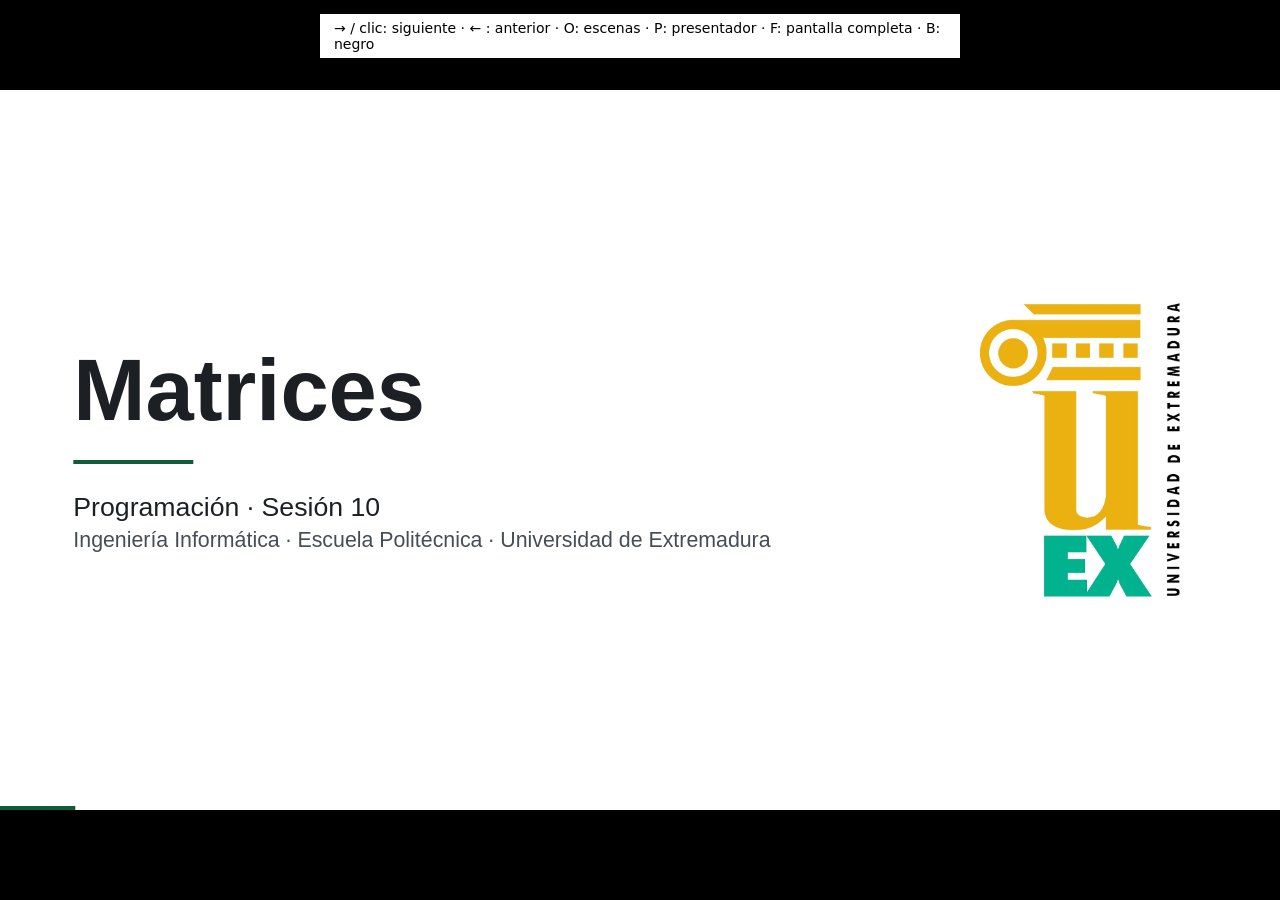
<file: programacion/II/sesion10/index.html>
<!doctype html>
<html lang="es">
<head>
  <meta charset="utf-8">
  <meta name="robots" content="noindex, nofollow, noarchive, nosnippet, noimageindex, notranslate">
  <meta name="googlebot" content="noindex, nofollow, noarchive, nosnippet, noimageindex">
  <meta name="viewport" content="width=device-width, initial-scale=1">
  <title>Programación · Sesión 10 · Matrices</title>
  <link rel="stylesheet" href="tema.css">
  <link rel="stylesheet" href="base.css">
</head>
<body>
<div id="marco">
<div id="escenario">

<!-- 1 · Portada -->
<section class="escena" data-id="portada" data-titulo="Portada">
  <img class="sello" src="logo-uex.png" alt="Logotipo de la Universidad de Extremadura">
  <div class="portada">
    <h1>Matrices</h1>
    <div class="regla"></div>
    <p>Programación · Sesión 10</p>
    <p>Ingeniería Informática · Escuela Politécnica · Universidad de Extremadura</p>
  </div>
  <aside class="nota" data-beat="1">Sesión corta de explicación: qué es una matriz, en cinco minutos, porque ya lo habéis visto en teoría. Luego los patrones con matrices y, al final, la actividad recuperable.</aside>
</section>

<!-- 2 · De vector a matriz, y de matriz a cubo -->
<section class="escena" data-id="dimensiones" data-titulo="Vectores de vectores">
  <h2 class="titular">Vectores de vectores</h2>

  <div class="cod-dim">
    <pre class="codigo">const int N = 3;
typedef int TipoVector[N];</pre>
    <div class="apila">
      <pre class="codigo" data-out="2">TipoVector a;</pre>
      <pre class="codigo" data-in="2" data-out="3">TipoVector a, b, c;</pre>
      <pre class="codigo" data-in="3" data-out="5">typedef TipoVector TipoMatriz[N];   // un vector de vectores
TipoMatriz m;                       // m[0], m[1] y m[2] son vectores</pre>
      <pre class="codigo" data-in="5" data-out="6">typedef int TipoMatriz[N][N];       // lo mismo, escrito de una vez
TipoMatriz m;</pre>
      <pre class="codigo" data-in="6" data-out="7">typedef int TipoMatriz[N][N];
m[1][2] = 7;                        // fila 1, columna 2</pre>
      <pre class="codigo" data-in="7" data-out="8">typedef int TipoMatriz[N][N];
TipoMatriz m, n, p;</pre>
      <pre class="codigo" data-in="8" data-out="9">typedef TipoMatriz TipoCubo[N];     // un vector de matrices
TipoCubo c;                         // c[0], c[1] y c[2] son matrices</pre>
      <pre class="codigo" data-in="9">typedef int TipoCubo[N][N][N];      // lo mismo, escrito de una vez
c[capa][fila][col] = 7;</pre>
    </div>
  </div>

  <div class="mundo" id="mundo"></div>

  <aside class="nota" data-beat="1">Empezamos por lo que ya conocéis: un vector de 3 enteros. Un tipo con typedef y una variable a de ese tipo.</aside>
  <aside class="nota" data-beat="2">Declaramos tres vectores: a, b y c. Tres variables sueltas, cada una con sus tres casillas.</aside>
  <aside class="nota" data-beat="3">Ahora metemos cada vector en una casilla de otro vector. Un vector puede guardar cualquier tipo, también vectores. Esto es m: un vector de 3 casillas donde cada casilla es un vector de 3 enteros. m[0] es un vector entero, igual que lo era a.</aside>
  <aside class="nota" data-beat="4">Si en lugar de dibujar las casillas de m en horizontal las dibujamos una debajo de otra, cada vector queda como una fila.</aside>
  <aside class="nota" data-beat="5">Quitamos los marcos y lo que queda es una matriz: filas y columnas. En C++ se escribe de una vez, con dos corchetes, y es exactamente lo mismo. El primer índice es la fila y el segundo la columna.</aside>
  <aside class="nota" data-beat="6">Para acceder a una celda: m[1] es la fila 1, que es un vector; y m[1][2] es la casilla 2 de ese vector. Se lee siempre fila y luego columna.</aside>
  <aside class="nota" data-beat="7">Y la idea se repite. Si tengo varias matrices de 3 por 3…</aside>
  <aside class="nota" data-beat="8">…puedo meterlas en un vector: c es un vector de matrices. c[0] es una matriz entera.</aside>
  <aside class="nota" data-beat="9">Si las apilo en profundidad, tengo un cubo: tres índices, capa, fila y columna. Se puede seguir añadiendo dimensiones tanto como haga falta, pero hoy nos quedamos en dos: matrices.</aside>
</section>

<!-- 3 · El juego de los patrones -->
<section class="escena" data-id="patrones" data-titulo="patronesMatriz">
  <h2 class="titular">El proyecto patronesMatriz</h2>

  <div class="ventana panel-ventana">
    <div class="barra">patronesMatriz</div>
    <div class="lienzo">
      <div class="tablero" id="tablero"></div>
      <p class="msg" id="msg-tablero">Fila 0</p>
    </div>
  </div>

  <div class="lado apila">
    <div data-out="2">
      <pre class="codigo panel">const int MAX = 9;
typedef int TipoMatriz[MAX][MAX];</pre>
      <p class="explica">Cada celda guarda un <b>número de color</b>, del 0 al 6</p>
      <p class="explica"><span class="mono">pintarMatriz ( m )</span> pinta la rejilla con esos colores. Ya está hecho.</p>
    </div>
    <div data-in="2" data-out="4">
      <p class="fichero">tadPatrones.cpp · ya hecho</p>
      <pre class="codigo panel" data-foco="2-2:4-5 3-3:6-9">void fila0 ( TipoMatriz &amp;m, int color1, int color2 ) {
    int fila, col;

    for (fila = 0; fila &lt; MAX; fila++)
        for (col = 0; col &lt; MAX; col++)
            if (fila == 0)
                m[fila][col] = color1;
            else
                m[fila][col] = color2;
}</pre>
    </div>
    <div data-in="4">
      <p class="fichero">tadPatrones.cpp · los tienes que hacer tú</p>
      <div class="minis" id="minis"></div>
    </div>
  </div>

  <p class="lema-pat" data-in="5">Recorre toda la matriz y decide el color de cada celda según su fila y su columna</p>

  <aside class="nota" data-beat="1">El proyecto de hoy dibuja patrones en una rejilla de 9 por 9 con el entorno gráfico. La matriz es de enteros y cada número es un color; las constantes COLOR_NEGRO, COLOR_ROJO, etc. están en entornoMatriz.h. El programa principal llama a cada patrón y luego a pintarMatriz, que ya está hecho.</aside>
  <aside class="nota" data-beat="2">El único patrón que viene hecho es fila0. Para recorrer una matriz entera hacen falta dos bucles for anidados: el de fuera recorre las filas y el de dentro, las columnas de esa fila.</aside>
  <aside class="nota" data-beat="3">Y dentro, en cada celda, un if decide el color: si está en la fila 0, color1; si no, color2. Esa es toda la idea del ejercicio.</aside>
  <aside class="nota" data-beat="4">Tenéis que implementar los otros ocho en tadPatrones.cpp: damero, corona, diagonales, cruz, líneas horizontales y verticales y los dos triángulos. La especificación está en tadPatrones.h. Los dibujos son cómo los interpretamos: en las líneas, se alternan los colores; en diagonales van las dos; el triángulo superior izquierdo incluye la diagonal secundaria y el superior derecho, la principal.</aside>
  <aside class="nota" data-beat="5">La clave: todos son el mismo esquema que fila0, cambiando la condición del if. Pensad qué cumplen la fila y la columna de las celdas que van en color1. El programa los enseña todos seguidos, con un segundo de pausa entre uno y otro.</aside>
</section>

<!-- 4 · Hoy -->
<section class="escena" data-id="hoy" data-titulo="Hoy">
  <h2 class="titular">Hoy</h2>
  <div class="partes">
    <div class="parte">
      <h3>Primero</h3>
      <p>patronesMatriz</p>
      <span>Implementa los 8 patrones de <span class="mono">tadPatrones.cpp</span></span>
    </div>
    <div class="parte" data-in="2">
      <h3>Al final</h3>
      <p>Actividad recuperable 02</p>
      <span>Proyecto <span class="mono">actividad2.zip</span> del aula virtual. Se entrega el <span class="mono">.cpp</span> y el folio.</span>
    </div>
  </div>
  <aside class="nota" data-beat="1">Primero, los patrones. Es el calentamiento de matrices antes de la actividad.</aside>
  <aside class="nota" data-beat="2">Al final, la actividad recuperable. El enunciado lo tenéis en papel. Podéis consultar los materiales de la asignatura, pero no Internet ni inteligencia artificial. Al terminar, subís el .cpp a la tarea del aula virtual y entregáis el folio con la lista de comprobación marcada.</aside>
</section>

  <div id="progreso"></div>
</div>
</div>

<div id="general"></div>
<div id="apagon"></div>
<div id="ayuda">→ / clic: siguiente · ← : anterior · O: escenas · P: presentador · F: pantalla completa · B: negro</div>

<script src="motor.js"></script>
<script src="escenas.js"></script>
</body>
</html>
</file>
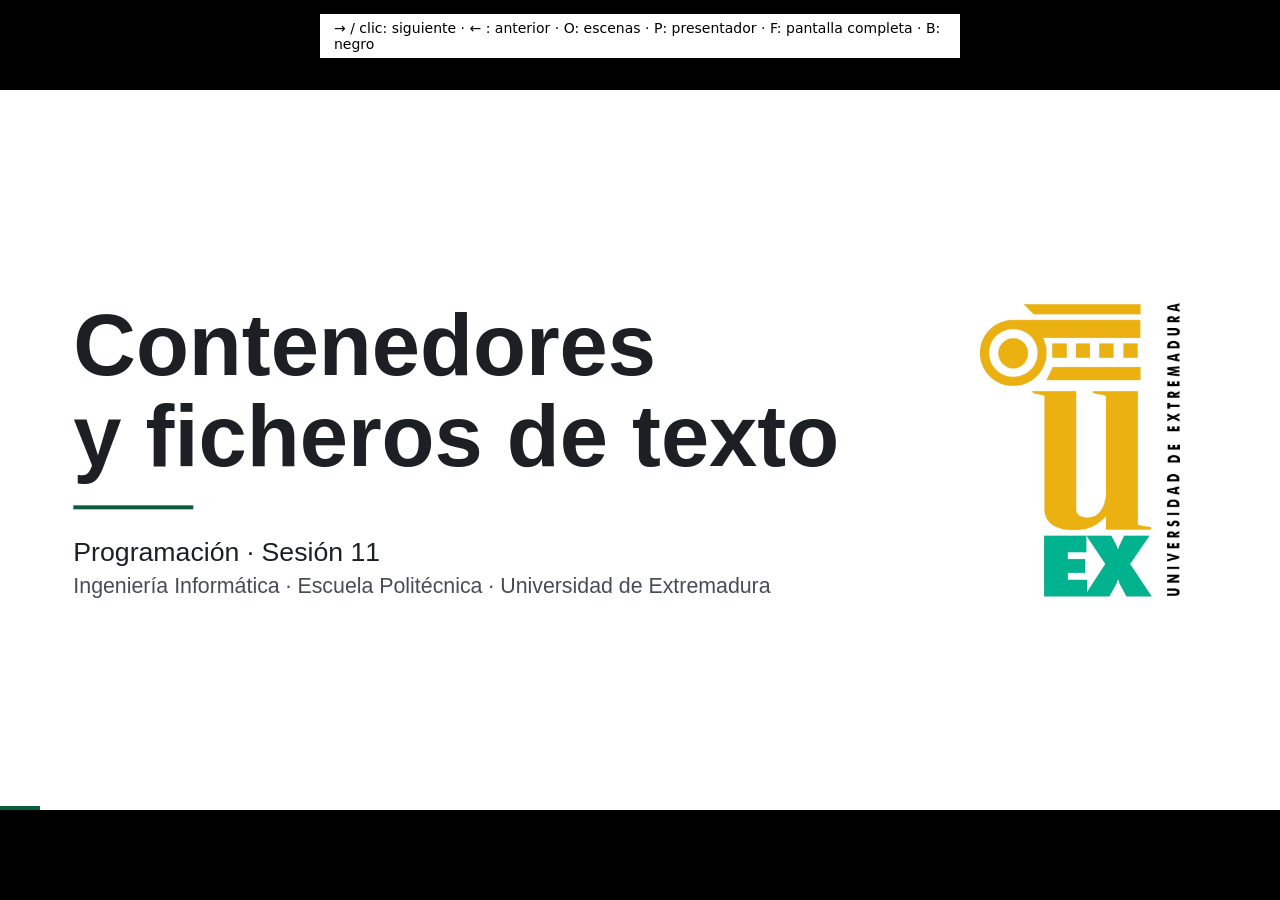
<file: programacion/II/sesion11/index.html>
<!doctype html>
<html lang="es">
<head>
  <meta charset="utf-8">
  <meta name="robots" content="noindex, nofollow, noarchive, nosnippet, noimageindex, notranslate">
  <meta name="googlebot" content="noindex, nofollow, noarchive, nosnippet, noimageindex">
  <meta name="viewport" content="width=device-width, initial-scale=1">
  <title>Programación · Sesión 11 · Contenedores y ficheros de texto</title>
  <link rel="stylesheet" href="tema.css">
  <link rel="stylesheet" href="base.css">
</head>
<body>
<div id="marco">
<div id="escenario">

<!-- 1 · Portada -->
<section class="escena" data-id="portada" data-titulo="Portada">
  <img class="sello" src="logo-uex.png" alt="Logotipo de la Universidad de Extremadura">
  <div class="portada">
    <h1>Contenedores<br>y ficheros de texto</h1>
    <div class="regla"></div>
    <p>Programación · Sesión 11</p>
    <p>Ingeniería Informática · Escuela Politécnica · Universidad de Extremadura</p>
  </div>
  <aside class="nota" data-beat="1">Hoy juntamos dos cosas que habéis visto en teoría esta semana: un vector cuyas casillas no son enteros sino estudiantes, y los ficheros de texto. Os cuento en unos minutos cómo es el proyecto y cómo trabajar, y el resto de la sesión es vuestra.</aside>
</section>

<!-- 2 · Vectores -->
<section class="escena" data-id="vectores" data-titulo="Vectores">
  <h2 class="titular">Vectores</h2>
  <div class="tres">
    <div class="fila3" data-in="1"><div><pre class="codigo">int v[5];</pre><p>un vector de enteros</p></div><div class="vfila int"><div class="cas" data-i="0"><span>7</span></div><div class="cas" data-i="1"><span>12</span></div><div class="cas" data-i="2"><span>5</span></div><div class="cas" data-i="3"><span>3</span></div><div class="cas" data-i="4"><span>9</span></div></div></div>
    <div class="fila3" data-in="2"><div><pre class="codigo">int m[5][4];</pre><p>un vector de vectores: una matriz</p></div><div class="vfila mat"><div class="cas" data-i="0"><span class="mini"><i>3</i><i>8</i><i>1</i><i>6</i></span></div><div class="cas" data-i="1"><span class="mini"><i>2</i><i>9</i><i>4</i><i>7</i></span></div><div class="cas" data-i="2"><span class="mini"><i>5</i><i>0</i><i>3</i><i>8</i></span></div><div class="cas" data-i="3"><span class="mini"><i>1</i><i>6</i><i>2</i><i>9</i></span></div><div class="cas" data-i="4"><span class="mini"><i>4</i><i>7</i><i>5</i><i>0</i></span></div></div></div>
    <div class="fila3" data-in="3"><div><pre class="codigo">🦎 v[5];</pre><p>un vector de lagartos (no existe en C++)</p></div><div class="vfila liz"><div class="cas" data-i="0"><span class="liz">🦎</span></div><div class="cas" data-i="1"><span class="liz">🦎</span></div><div class="cas" data-i="2"><span class="liz">🦎</span></div><div class="cas" data-i="3"><span class="liz">🦎</span></div><div class="cas" data-i="4"><span class="liz">🦎</span></div></div></div>
  </div>

  <p class="ilustrativo">Valores de ejemplo</p>

  <aside class="nota" data-beat="1">Empezamos por lo conocido. Esto es un vector de enteros: cinco casillas seguidas, cada una con un int, y se llega a cada una por su posición, de la 0 a la 4.</aside>
  <aside class="nota" data-beat="2">Debajo, otro vector. En una casilla puede ir cualquier tipo: si en cada casilla meto otro vector, tengo un vector de vectores: es lo que visteis la semana pasada, una matriz. m[2] es un vector entero de 4 enteros.</aside>
  <aside class="nota" data-beat="3">Y si existiera el tipo lagarto, que no existe, tendría un vector de lagartos. Mirad los tres juntos: el vector es el mismo, cinco casillas de la 0 a la 4. Lo único que cambia es lo que hay dentro de cada casilla.</aside>
</section>

<!-- 3 · Estructuras -->
<section class="escena" data-id="estructuras" data-titulo="Estructuras">
  <h2 class="titular">Estructuras</h2>
  <div class="cod2">
    <pre class="codigo">struct Estudiante {
    string nombre;
    string apellidos;
    float nota;
};
Estudiante e;</pre>
  </div>
  <div class="ficha-e">
    <p><span class="mono">e.nombre</span><b>"Oliver"</b></p>
    <p><span class="mono">e.apellidos</span><b>"Bennett"</b></p>
    <p><span class="mono">e.nota</span><b>6.5</b></p>
  </div>

  <aside class="nota" data-beat="1">Así que podemos definir nuestro propio tipo. Un struct junta varios datos en uno: un estudiante tiene nombre, apellidos y nota. A cada campo se llega con un punto: e.nombre, e.apellidos, e.nota. En el proyecto Estudiante es un TAD hecho, y desde fuera se usan sus operaciones, obtenerNombre, obtenerNota… Estos datos son los de las pruebas del proyecto.</aside>
</section>

<!-- 4 · Vectores de estructuras -->
<section class="escena" data-id="vectores-estructuras" data-titulo="Vectores de estructuras" data-fuera>
  <h2 class="titular">Vectores de estructuras</h2>
  <div class="cod2">
    <pre class="codigo">Estudiante v[5];</pre>
  </div>
  <div class="vec2 est">
    <div class="cas" data-i="0"><span class="num">7</span><span class="mini"><i>3</i><i>8</i><i>1</i><i>6</i></span><span class="liz">🦎</span><div class="ficha"><b>Oliver</b><span>Bennett</span><em>6.5</em></div></div>
    <div class="cas" data-i="1"><span class="num">12</span><span class="mini"><i>2</i><i>9</i><i>4</i><i>7</i></span><span class="liz">🦎</span><div class="ficha"><b>Claire</b><span>Sterling</span><em>8.5</em></div></div>
    <div class="cas" data-i="2"><span class="num">5</span><span class="mini"><i>5</i><i>0</i><i>3</i><i>8</i></span><span class="liz">🦎</span><div class="ficha"><b>Liam</b><span>Vance</span><em>4</em></div></div>
    <div class="cas libre" data-i="3"><span class="num">3</span><span class="mini"><i>1</i><i>6</i><i>2</i><i>9</i></span><span class="liz">🦎</span><div class="ficha"><b>Chloe</b><span>Mercer</span><em>9.25</em></div></div>
    <div class="cas libre" data-i="4"><span class="num">9</span><span class="mini"><i>4</i><i>7</i><i>5</i><i>0</i></span><span class="liz">🦎</span><div class="ficha"><b>Noah</b><span>Bennett</span><em>7</em></div></div>
    <div class="puntos extra">…</div>
    <div class="cas libre extra" data-i="99"></div>
  </div>

  <aside class="nota" data-beat="1">Y ese tipo se puede meter en un vector igual que los enteros o los lagartos: un vector de estudiantes. Cada casilla es un estudiante completo.</aside>
</section>

<!-- 5 · De vectores de estructuras a estructuras con vectores de estructuras -->
<section class="escena" data-id="grupo" data-titulo="Estructuras con vectores de estructuras">
  <div class="apila tit5">
    <h2 class="titular" data-out="2">Vectores de estructuras</h2>
    <h2 class="titular" data-in="2" data-out="3">Estructuras con vectores</h2>
    <h2 class="titular" data-in="3">Estructuras con vectores de estructuras</h2>
  </div>
  <div class="cod2 apila">
    <pre class="codigo" data-out="2">Estudiante v[5];</pre>
    <pre class="codigo" data-in="2" data-out="3">const int MAX = 100;
struct vov {                  // vector de ocupación variable
    int vector[MAX];
    int ocupadas;
};
vov v;</pre>
    <pre class="codigo" data-in="3" data-out="4">const int MAX_GRUPO = 100;
struct Grupo {
    Estudiante vector[MAX_GRUPO];
    int ocupadas;
};
Grupo g;</pre>
    <pre class="codigo" data-in="4">g.vector[1]                   // un Estudiante entero
obtenerNombre(g.vector[1])    // "Claire"
obtenerNota(g.vector[1])      // 8.5</pre>
  </div>
  <div class="marco-g" data-in="2" data-on="2-2:corto"><i data-on="3:fuera">v</i><i data-on="2-2:fuera">g</i></div>
  <div class="vec2" data-on="1-1:est 2-2:int 2:grupo 3:est 4:mira">
    <div class="cas" data-i="0"><span class="num">7</span><span class="mini"><i>3</i><i>8</i><i>1</i><i>6</i></span><span class="liz">🦎</span><div class="ficha"><b>Oliver</b><span>Bennett</span><em>6.5</em></div></div>
    <div class="cas" data-i="1"><span class="num">12</span><span class="mini"><i>2</i><i>9</i><i>4</i><i>7</i></span><span class="liz">🦎</span><div class="ficha"><b>Claire</b><span>Sterling</span><em>8.5</em></div></div>
    <div class="cas" data-i="2"><span class="num">5</span><span class="mini"><i>5</i><i>0</i><i>3</i><i>8</i></span><span class="liz">🦎</span><div class="ficha"><b>Liam</b><span>Vance</span><em>4</em></div></div>
    <div class="cas libre" data-i="3"><span class="num">3</span><span class="mini"><i>1</i><i>6</i><i>2</i><i>9</i></span><span class="liz">🦎</span><div class="ficha"><b>Chloe</b><span>Mercer</span><em>9.25</em></div></div>
    <div class="cas libre" data-i="4"><span class="num">9</span><span class="mini"><i>4</i><i>7</i><i>5</i><i>0</i></span><span class="liz">🦎</span><div class="ficha"><b>Noah</b><span>Bennett</span><em>7</em></div></div>
    <div class="puntos extra">…</div>
    <div class="cas libre extra" data-i="99"></div>
  </div>

  <p class="campo-vec" data-in="3">vector</p>
  <div class="ocup" data-in="2"><span>ocupadas</span><b>3</b></div>
  <p class="ilustrativo" data-in="2" data-out="3">Valores de ejemplo</p>

  <aside class="nota" data-beat="1">Y ese tipo se puede meter en un vector igual que los enteros o los lagartos: un vector de estudiantes. Cada casilla es un estudiante completo.</aside>
  <aside class="nota" data-beat="2">Ahora al revés: una estructura que tiene dentro un vector. Es el vector de ocupación variable que visteis en teoría: un vector de tamaño fijo, aquí 100, y un contador de cuántas casillas se usan. Las usadas van seguidas desde la 0; de ocupadas en adelante hay basura y no se mira. Van juntos en un struct para que viajen siempre a la vez.</aside>
  <aside class="nota" data-beat="3">Y juntando las dos cosas: una estructura con un vector de estructuras. Es el TAD Grupo del proyecto: el mismo vector de ocupación variable, pero en cada casilla un estudiante. El campo del vector se llama vector: es solo el nombre que le hemos dado, igual que ocupadas.</aside>
  <aside class="nota" data-beat="4">Para usarlo: g.vector[1] es un estudiante entero, no un número. Para llegar a su nombre o a su nota, las operaciones del TAD Estudiante sobre esa casilla.</aside>
</section>

<!-- 6 · Persistencia -->
<section class="escena" data-id="fichero" data-titulo="Persistencia">
  <h2 class="titular">Persistencia</h2>

  <div class="caja4 mem4">
    <h3>Memoria <span>se pierde al terminar</span></h3>
    <div class="apila">
      <div class="filas4" data-on="3:fuera">
        <p class="rotulo">g</p>
        <div class="reg"><b>Oliver</b><span>Bennett</span><em>6.5</em></div>
        <div class="reg"><b>Claire</b><span>Sterling</span><em>8.5</em></div>
        <div class="reg"><b>Liam</b><span>Vance</span><em>4</em></div>
      </div>
      <div class="vars" data-in="3" data-out="8">
        <div data-on="4:ve"><span class="mono">nombre</span><b>"Oliver"</b></div>
        <div data-on="5:ve"><span class="mono">apellidos</span><b>"Bennett"</b></div>
        <div data-on="6:ve"><span class="mono">nota</span><b>6.5</b></div>
        <div data-on="7:ve"><span class="mono">basura</span><b>""</b></div>
      </div>
      <div class="mem7" data-in="8">
        <div class="e7" data-on="9:fuera"><p class="rotulo">e</p><div class="reg"><b>Oliver</b><span>Bennett</span><em>6.5</em></div></div>
        <div class="g7">
          <div class="cab7"><p class="rotulo">g</p><div class="ocup7"><span class="mono">ocupadas</span><b><i data-out="9">0</i><i data-in="9" data-out="10">1</i><i data-in="10" data-out="11">2</i><i data-in="11">3</i></b></div></div>
          <div class="marco7">
            <div class="reg hueco" data-on="9:lleno"><b>Oliver</b><span>Bennett</span><em>6.5</em></div>
            <div class="reg hueco sig7" data-on="10:lleno"><b>Claire</b><span>Sterling</span><em>8.5</em></div>
            <div class="reg hueco sig7" data-on="11:lleno"><b>Liam</b><span>Vance</span><em>4</em></div>
          </div>
        </div>
      </div>
    </div>
  </div>

  <div class="caja4 fich4">
    <h3>Disco <span>se queda</span></h3>
    <div class="txt">
      <p class="barra-f">prueba_grupo_temp.txt</p>
      <div class="lineas">
        <p data-in="2" style="transition-delay:.1s"><span class="tk" data-on="4-4:act 5:ya">Oliver</span><span class="tk" data-on="4-4:act 5:ya">;</span><span class="tk" data-on="5-5:act 6:ya">Bennett</span><span class="tk" data-on="5-5:act 6:ya">;</span><span class="tk" data-on="6-6:act 7:ya">6.5</span><span class="tk salto" data-on="6-6:pend 7-7:act 8:ya">↵</span></p>
        <p data-in="2" data-on="10-10:act 11:ya" style="transition-delay:.5s">Claire;Sterling;8.5<span class="salto">↵</span></p>
        <p data-in="2" data-on="11-11:act" style="transition-delay:.9s">Liam;Vance;4<span class="salto">↵</span></p>
      </div>
    </div>
  </div>

  <div class="flecha4" data-in="2" data-out="3"><svg viewBox="0 0 120 40" width="120" height="40"><line x1="8" y1="20" x2="100" y2="20" stroke="currentColor" stroke-width="6"/><polygon points="112,20 92,6 92,34" fill="currentColor"/></svg></div>
  <div class="flecha4" data-in="3"><svg viewBox="0 0 120 40" width="120" height="40"><line x1="112" y1="20" x2="20" y2="20" stroke="currentColor" stroke-width="6"/><polygon points="8,20 28,6 28,34" fill="currentColor"/></svg></div>

  <div class="cod4 apila" data-in="2">
    <div data-out="3">
      <p class="fichero">volcarFichero · resumido</p>
      <pre class="codigo">ofstream salida(nombreFichero);         // se crea vacío
if (!salida) …                          // ¿se ha podido abrir?
for (i = 0; i &lt; g.ocupadas; i++) {
    salida &lt;&lt; obtenerNombre(g.vector[i]) &lt;&lt; ';';
    salida &lt;&lt; obtenerApellidos(g.vector[i]) &lt;&lt; ';';
    salida &lt;&lt; obtenerNota(g.vector[i]) &lt;&lt; endl;
}
salida.close();</pre>
    </div>
    <div data-in="3">
      <p class="fichero">cargarFichero · resumido</p>
      <pre class="codigo" data-foco="4-4:3 5-5:4 6-6:5 7-7:6 8-8:7 9-9:8 10-11:3-8">ifstream entrada(nombreFichero);
iniciar(g);
while (getline(entrada, nombre, ';')) {
    getline(entrada, apellidos, ';');
    entrada &gt;&gt; nota;
    getline(entrada, basura);           // se come el salto de línea
    crearEstudiante(nombre, apellidos, nota, e);
    insertar(g, e);
}</pre>
    </div>
  </div>


  <aside class="nota" data-beat="1">El grupo vive en memoria: cuando el programa termina, se pierde. Para guardarlo hace falta un fichero, que está en disco y se queda. Usamos ficheros de texto, como en teoría.</aside>
  <aside class="nota" data-beat="2">volcarFichero, que en el proyecto os damos hecha, escribe una línea por estudiante: nombre, punto y coma, apellidos, punto y coma, nota y salto de línea. Se escribe igual que con cout. Fijaos en que se comprueba si se ha podido abrir con if (!salida), igual que en teoría. Este es el fichero real que deja la prueba de ficheros; la nota 4 sale sin decimales.</aside>
  <aside class="nota" data-beat="3">cargarFichero, también hecha, hace lo contrario: lee el fichero y vuelve a llenar el grupo. Este es su código; vamos a seguirlo paso a paso con la primera línea.</aside>
  <aside class="nota" data-beat="4">Empieza el while: getline con ';' lee hasta el punto y coma y se lo come: en nombre queda Oliver.</aside>
  <aside class="nota" data-beat="5">Otro getline hasta el siguiente punto y coma: los apellidos. Con getline, el nombre o los apellidos pueden llevar espacios.</aside>
  <aside class="nota" data-beat="6">La nota se lee con >>, que convierte el texto 6.5 en un float. Pero deja el salto de línea sin leer.</aside>
  <aside class="nota" data-beat="7">Por eso el último getline: se come el salto de línea, y basura queda vacía. Si no estuviera, el siguiente nombre empezaría por un salto de línea. Es lo que visteis en teoría sobre mezclar >> y getline.</aside>
  <aside class="nota" data-beat="8">Con los tres datos se crea el registro: crearEstudiante junta nombre, apellidos y nota en un estudiante, e. Todavía está suelto, fuera del grupo, que iniciar dejó vacío.</aside>
  <aside class="nota" data-beat="9">insertar lo mete en el grupo: va a la primera casilla libre y ocupadas sube de 0 a 1.</aside>
  <aside class="nota" data-beat="10">Y el while vuelve a empezar: todo el cuerpo otra vez con la segunda línea. Claire entra en la siguiente casilla y ocupadas pasa a 2.</aside>
  <aside class="nota" data-beat="11">Lo mismo con Liam: ocupadas, 3. Ya no quedan líneas, getline no puede leer y el while termina. Por eso cargarFichero se apoya en iniciar e insertar: hasta que no las tengáis, no funciona. Y usad los ficheros como os hemos enseñado en teoría, no de otras formas que encontréis por ahí.</aside>
</section>

<!-- 7 · El proyecto acta -->
<section class="escena" data-id="proyecto" data-titulo="El proyecto acta">
  <h2 class="titular">El proyecto <span class="mono">acta</span></h2>

  <div class="ventana explorador">
    <div class="barra">acta · src</div>
    <div class="archivos">
      <div class="arch" data-on="5:on"><span class="mono">acta.cpp</span><em>main</em></div>
      <div class="arch" data-on="2-2:on"><span class="mono">estudiante.h</span><em>hecho</em></div>
      <div class="arch" data-on="2-2:on"><span class="mono">estudiante.cpp</span><em>hecho</em></div>
      <div class="arch" data-on="2-2:on"><span class="mono">pruebasEstudiante.h</span><em>hecho</em></div>
      <div class="arch" data-on="2-2:on"><span class="mono">pruebasEstudiante.cpp</span><em>hecho</em></div>
      <div class="arch" data-on="3-3:on"><span class="mono">grupo.h</span><em class="tu">especificación</em></div>
      <div class="arch" data-on="4-4:on"><span class="mono">grupo.cpp</span><em class="tu">lo haces tú</em></div>
      <div class="arch" data-on="5:on"><span class="mono">pruebasGrupo.h</span><em>hecho</em></div>
      <div class="arch" data-on="5:on"><span class="mono">pruebasGrupo.cpp</span><em>hecho</em></div>
    </div>
  </div>

  <div class="lado3 apila">
    <div class="dos-tad" data-out="2">
      <div><h3>Estudiante</h3><p>Un estudiante: nombre, apellidos y nota</p><span>Hecho y probado</span></div>
      <div><h3>Grupo</h3><p>El contenedor: hasta 100 estudiantes</p><span class="tu">Lo implementas tú</span></div>
    </div>
    <div data-in="2" data-out="3">
      <p class="fichero">estudiante.h · resumido</p>
      <pre class="codigo panel">void   crearEstudiante (nombre, apellidos, nota, e);
string obtenerNombre (e);
string obtenerApellidos (e);
float  obtenerNota (e);
void   modificarNota (e, nuevaNota);
string obtenerCalificacion (e);   // "Notable"
void   mostrarEstudiante (e);</pre>
    </div>
    <div data-in="3" data-out="4">
      <p class="fichero">grupo.h</p>
      <pre class="codigo panel" data-foco="3:3-8">// PRE = {g es un grupo iniciado y
//        e es un estudiante creado}
// POST = {si g no está lleno y no existe otro
//         estudiante en g con el mismo nombre y
//         apellidos que e, inserta e en g y
//         devuelve true; en caso contrario,
//         no modifica g y devuelve false}
// COMPL = { TODO }
bool insertar (Grupo &amp;g, Estudiante e);</pre>
    </div>
    <div data-in="4" data-out="5">
      <p class="fichero">grupo.cpp</p>
      <pre class="codigo panel">bool insertar (Grupo &amp;g, Estudiante e) {
     // TODO
    return false; // ¡BORRA ESTO!
}</pre>
      <p class="explica">Ya hechas: <span class="mono">cargarFichero</span>, <span class="mono">volcarFichero</span> y <span class="mono">mostrarGrupo</span></p>
    </div>
    <div data-in="5">
      <p class="fichero">acta.cpp</p>
      <pre class="codigo panel">int main() {
    pruebasEstudiante();
    todasLasPruebasGrupo();
    return 0;
}</pre>
    </div>
  </div>

  <aside class="nota" data-beat="1">El proyecto se llama acta y está en el aula virtual. Tiene dos TAD: Estudiante, que es un estudiante suelto, y Grupo, que es el contenedor. Estudiante os lo damos hecho; Grupo lo tenéis que implementar vosotros.</aside>
  <aside class="nota" data-beat="2">Estudiante: su .h, su .cpp y sus pruebas, todo hecho. Estas son sus operaciones, resumidas. Las vais a usar desde Grupo para llegar a los datos de cada casilla.</aside>
  <aside class="nota" data-beat="3">En grupo.h está la especificación de cada operación: precondición, postcondición y complejidad. Leed bien la postcondición, que dice qué hay que devolver en cada caso. Aquí, por ejemplo, insertar no admite dos estudiantes con el mismo nombre y apellidos. La complejidad está por rellenar: cuando implementéis cada operación, poned el tamaño del problema y el orden.</aside>
  <aside class="nota" data-beat="4">En grupo.cpp están todas las cabeceras con un TODO y un return provisional para que compile. Ese return hay que borrarlo. Ya están hechas las dos de ficheros, cargarFichero y volcarFichero, y también mostrarGrupo, que os sirve para ver el contenido.</aside>
  <aside class="nota" data-beat="5">Las pruebas de Grupo están todas hechas, y el main solo llama a las pruebas.</aside>
</section>

<!-- 8 · Plan de trabajo -->
<section class="escena" data-id="plan" data-titulo="Plan de trabajo">
  <h2 class="titular">Plan de trabajo</h2>

  <ol class="pasos">
    <li data-on="1-1:activo"><b>Leer la especificación y las pruebas</b><span class="mono">grupo.h · pruebasGrupo.h</span></li>
    <li data-in="2" data-on="2-2:activo"><b>Inicialización, estado e inserción</b><span class="mono">grupo.cpp</span></li>
    <li data-in="3" data-on="3-3:activo"><b>Revisar las operaciones con ficheros y ejecutar sus pruebas</b><span class="mono">grupo.cpp</span></li>
    <li data-in="4" data-on="4-5:activo"><b>Implementar los módulos que faltan</b><span class="mono">grupo.cpp · grupo.h</span></li>
    <li data-in="6" data-on="6:activo"><b>Si acabas: nuevas operaciones</b><span class="mono">grupo.h · grupo.cpp · pruebasGrupo</span></li>
  </ol>

  <div class="ejemplo apila">
    <div class="panel" data-out="2">
      <p class="fichero">pruebasGrupo.h · resumido</p>
      <pre class="codigo">// Caso 1: 3 estudiantes distintos, grupo vacío
// Caso 2: un duplicado (mismo nombre y apellidos)
// Caso 3: mismo apellido, distinto nombre
// Caso 4: llenar hasta MAX_GRUPO y uno más
void pruebaInsertarYLleno();</pre>
    </div>
    <div data-in="2" data-out="3">
      <div class="panel">
        <p class="fichero">grupo.cpp</p>
        <pre class="codigo">void iniciar (Grupo &amp;g);
int  cuantos (Grupo g);
bool estaVacio (Grupo g);
bool estaLleno (Grupo g);
bool buscar (Grupo g, string nombre,
             string apellidos, Estudiante &amp;e);
bool insertar (Grupo &amp;g, Estudiante e);</pre>
      </div>
    </div>
    <div class="esquema" data-in="3" data-out="4">
      <svg viewBox="0 0 960 400" width="960" height="400" role="img" aria-label="El grupo en memoria y el fichero, con volcarFichero y cargarFichero">
        <text x="10" y="58" class="e-rot">g</text>
        <rect x="10" y="74" width="300" height="250" class="e-caja"/>
        <rect x="30" y="94" width="260" height="62" class="e-reg"/><text x="160" y="135" class="e-nom">Oliver</text>
        <rect x="30" y="168" width="260" height="62" class="e-reg"/><text x="160" y="209" class="e-nom">Claire</text>
        <rect x="30" y="242" width="260" height="62" class="e-reg"/><text x="160" y="283" class="e-nom">Liam</text>

        <path d="M650 74 H860 L920 134 V334 H650 Z" class="e-fich"/>
        <path d="M860 74 V134 H920" class="e-dobla"/>
        <line x1="680" y1="170" x2="880" y2="170" class="e-lin"/>
        <line x1="680" y1="210" x2="890" y2="210" class="e-lin"/>
        <line x1="680" y1="250" x2="850" y2="250" class="e-lin"/>
        <text x="785" y="370" class="e-pie">fichero de texto</text>

        <line x1="335" y1="160" x2="610" y2="160" class="e-fle"/><polygon points="628,160 604,146 604,174" class="e-pun"/>
        <text x="480" y="140" class="e-op">volcarFichero</text>
        <line x1="625" y1="250" x2="350" y2="250" class="e-fle"/><polygon points="332,250 356,236 356,264" class="e-pun"/>
        <text x="480" y="300" class="e-op">cargarFichero</text>
      </svg>
    </div>
    <div data-in="4" data-out="5">
      <div class="panel">
        <p class="fichero">grupo.cpp</p>
        <pre class="codigo">modificarNota
notaMasAlta
calcularMedia
eliminar
eliminarMenores</pre>
      </div>
      <p class="aviso-pasos">Una, sus pruebas, y a la siguiente</p>
    </div>
    <div data-in="5" data-out="6">
      <div class="panel">
        <p class="fichero">grupo.h</p>
        <pre class="codigo" data-foco="5:2-5">// PRE = {g es un grupo iniciado}
// POST = {devuelve la media aritmética de las
//         notas de los estudiantes de g,
//         o -1 si el grupo está vacío}
// COMPL = { TODO }
float calcularMedia (Grupo g);</pre>
      </div>
      <p class="aviso-pasos">Lee bien qué se devuelve en cada caso, y rellena la complejidad</p>
    </div>
    <div data-in="6">
      <div class="panel">
        <p class="fichero">nuevas operaciones del TAD Grupo</p>
        <pre class="codigo">actualizarDesdeFichero
volcarAprobados
ordenarPorApellidos
volcarActaCompleta
unirGrupos</pre>
      </div>
      <p class="aviso-pasos">¿Y los no presentados? ¿Qué habría que cambiar?</p>
    </div>
  </div>

  <img class="pegatina" data-in="7" src="img/vamos.png" alt="Pegatina: C/C++ Come on!">

  <aside class="nota" data-beat="1">El plan que os proponemos. Primero, leer: estudiante.h, grupo.h y las pruebas. Las pruebas dicen qué casos límite se van a comprobar; por ejemplo, las de insertar.</aside>
  <aside class="nota" data-beat="2">Después, lo básico: iniciar, cuantos, estaVacio, estaLleno, buscar e insertar. Buscar va antes que insertar porque insertar no admite repetidos y tiene que buscar primero. Con esto ya funcionan las operaciones de ficheros.</aside>
  <aside class="nota" data-beat="3">Con eso, revisad cargarFichero y volcarFichero, que están hechas: volcar pasa el grupo al fichero y cargar lo trae de vuelta, apoyándose en iniciar e insertar. Ejecutad sus pruebas: vuelcan un grupo, lo cargan en otro y comprueban que coinciden.</aside>
  <aside class="nota" data-beat="4">Y luego, el resto, de una en una: implementáis una, ejecutáis sus pruebas y no pasáis a la siguiente hasta que no den errores. Hacer pequeños main de prueba propios también ayuda: crear un grupo con vuestros datos, volcarlo y abrir el fichero para ver cómo queda.</aside>
  <aside class="nota" data-beat="5">Dos cosas. Muchas operaciones devuelven un bool o un valor especial, como -1 si el grupo está vacío: leed bien la postcondición. Y en grupo.h, la complejidad de cada operación está por rellenar: tamaño del problema y orden.</aside>
  <aside class="nota" data-beat="6">Lo normal es no acabar lo anterior hoy. Pero si alguien acaba, en el guion tiene operaciones nuevas para practicar: actualizar notas desde un fichero tras la revisión, volcar solo los aprobados, ordenar por apellidos, el acta completa ordenada con la media, y unir dos grupos sin repetir a nadie. Para cada una, como siempre: especificación en grupo.h, código en grupo.cpp y pruebas. Y una pregunta de diseño: hasta ahora todos se han presentado; ¿qué cambiaríais para guardar también a los no presentados?</aside>
  <aside class="nota" data-beat="7">Y a trabajar. ¡Vamos!</aside>
</section>

<!-- 9 · Si te sobra tiempo -->
<section class="escena" data-id="ampliaciones" data-titulo="Ampliaciones" data-fuera>
  <h2 class="titular">Si acabas · Nuevas operaciones del TAD Grupo</h2>
  <ul class="lista-amp">
    <li><b>a)</b><span class="mono">actualizarDesdeFichero</span>: notas cambiadas tras la revisión, desde un fichero</li>
    <li><b>b)</b><span class="mono">volcarAprobados</span>: solo los de nota ≥ 5, a un fichero</li>
    <li><b>c)</b><span class="mono">ordenarPorApellidos</span>: con un algoritmo de ordenación de clase</li>
    <li><b>d)</b><span class="mono">volcarActaCompleta</span>: acta ordenada, con calificación, presentados y media</li>
    <li><b>e)</b><span class="mono">unirGrupos</span>: dos grupos en uno, sin repetir a nadie</li>
    <li data-in="2"><b>f)</b>No presentados: ¿qué habría que cambiar para guardarlos?</li>
  </ul>
  <p class="aviso-amp" data-in="2">Cada una: especificación en <span class="mono">grupo.h</span>, código en <span class="mono">grupo.cpp</span> y pruebas en <span class="mono">pruebasGrupo</span></p>

  <aside class="nota" data-beat="1">Lo normal es no acabar lo anterior hoy. Pero si alguien acaba, en el guion tiene operaciones nuevas para practicar. Todas trabajan con el grupo y varias con ficheros.</aside>
  <aside class="nota" data-beat="2">Y una pregunta de diseño: hasta ahora todos se han presentado. ¿Qué cambiaríais para guardar también a los no presentados? Para cada operación nueva, como siempre: especificación, implementación y pruebas.</aside>
</section>

  <div id="progreso"></div>
</div>
</div>

<div id="general"></div>
<div id="apagon"></div>
<div id="ayuda">→ / clic: siguiente · ← : anterior · O: escenas · P: presentador · F: pantalla completa · B: negro</div>

<script src="motor.js"></script>
<script src="escenas.js"></script>
</body>
</html>
</file>
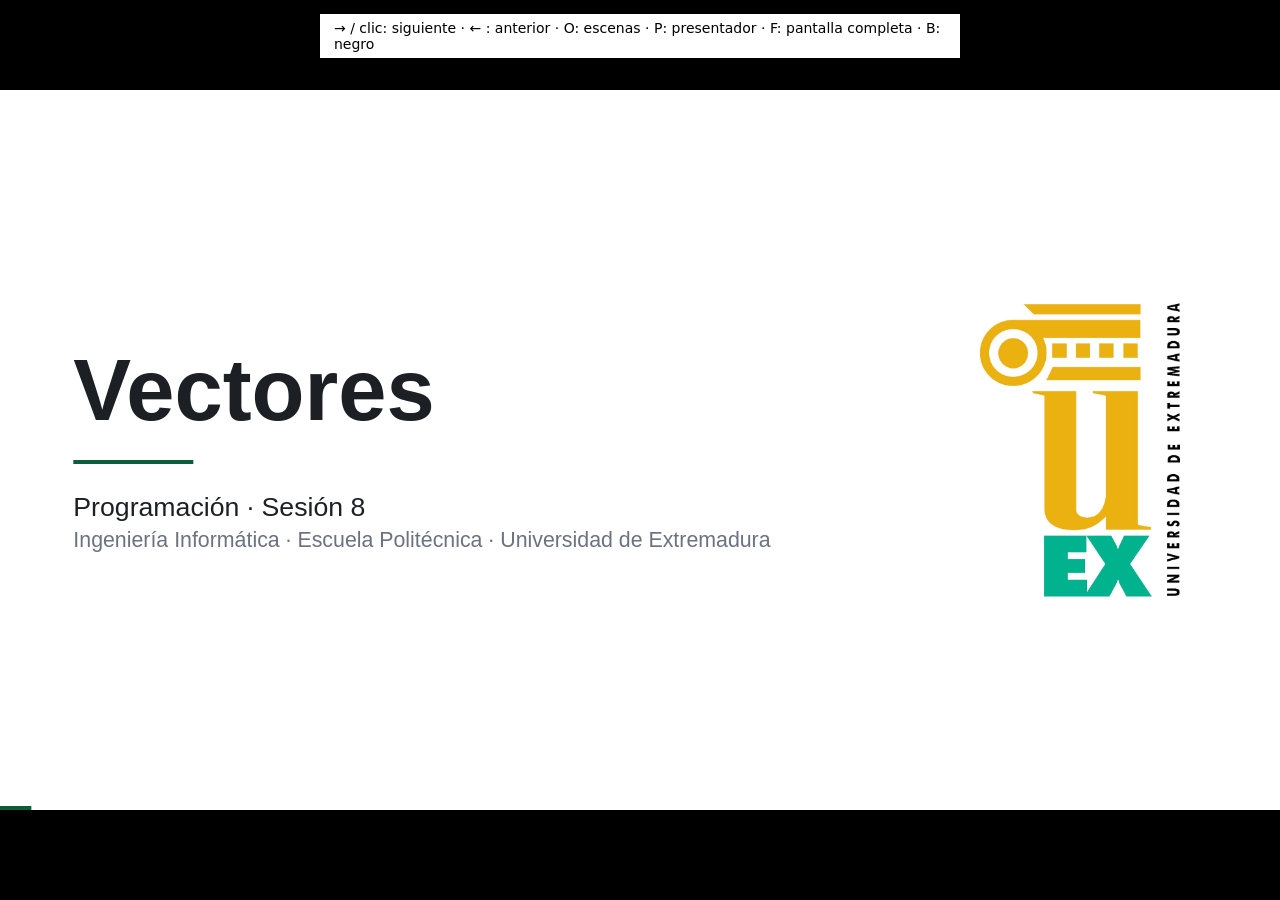
<file: programacion/II/sesion8/index.html>
<!doctype html>
<html lang="es">
<head>
  <meta charset="utf-8">
  <meta name="robots" content="noindex, nofollow, noarchive, nosnippet, noimageindex, notranslate">
  <meta name="googlebot" content="noindex, nofollow, noarchive, nosnippet, noimageindex">
  <meta name="viewport" content="width=device-width, initial-scale=1">
  <title>Programación · Sesión 8 · Vectores</title>
  <link rel="stylesheet" href="tema.css">
  <link rel="stylesheet" href="base.css">
</head>
<body>
<div id="marco">
<div id="escenario">

<!-- 1 · Portada -->
<section class="escena" data-id="portada" data-titulo="Portada">
  <img class="sello" src="logo-uex.png" alt="Logotipo de la Universidad de Extremadura">
  <div class="portada">
    <h1>Vectores</h1>
    <div class="regla"></div>
    <p>Programación · Sesión 8</p>
    <p>Ingeniería Informática · Escuela Politécnica · Universidad de Extremadura</p>
  </div>
  <aside class="nota" data-beat="1">La sesión 7 era trabajo en casa, así que empezamos repasando lo básico de vectores, en C/C++, que es el lenguaje que usamos. Unos 10-15 minutos; luego vemos la práctica 8.</aside>
</section>

<!-- 2 · Qué es un vector -->
<section class="escena" data-id="concepto" data-titulo="Qué es un vector">
  <div class="pila" style="height:auto">
    <h2 class="titular" data-out="2">Una variable simple guarda un valor</h2>
    <h2 class="titular" data-in="2" data-out="3">¿Y si necesitamos 10 valores?</h2>
    <div data-in="3" data-out="6">
      <h2 class="titular">Un vector: elementos agrupados</h2>
      <p class="sub">Una estructura de datos · todos del mismo tipo · un solo nombre</p>
    </div>
    <h2 class="titular" data-in="6">Las posiciones empiezan en 0</h2>
  </div>

  <div class="vec" id="vec-concepto" data-nombre="v"
       data-on="1-1:sola 2-2:suelta 1-2:sin-nombre 5:con-indices 6:extremos"></div>

  <p class="cod-suelto" data-out="2"><b>int</b> x = 5;</p>
  <p class="cod-suelto" data-in="2" data-out="3"><b>int</b> x0, x1, x2, x3, x4, x5, x6, x7, x8, x9;</p>

  <div class="fantasma" data-in="6">✕</div>
  <p class="bajo" style="--i:0" data-in="6">primera</p>
  <p class="bajo" style="--i:9" data-in="6">última</p>
  <p class="bajo mal" style="--i:10" data-in="6"><span class="mono">v[10]</span>no existe</p>

  <aside class="nota" data-beat="1">Lo que ya conocen: una variable de tipo simple es una caja con un valor.</aside>
  <aside class="nota" data-beat="2">Si necesitamos las notas de 10 estudiantes: ¿10 variables sueltas? Con 1000 sería inviable, y no podríamos recorrerlas con un bucle.</aside>
  <aside class="nota" data-beat="3">Las agrupamos. Un vector es una estructura de datos que agrupa una colección de elementos, todos del mismo tipo, bajo un único nombre.</aside>
  <aside class="nota" data-beat="4">Este es el vector de ejemplo del guion: v, 10 elementos de tipo int. Cada caja guarda un int.</aside>
  <aside class="nota" data-beat="5">Para acceder a un elemento indicamos su posición: v[0], v[1], v[2]…</aside>
  <aside class="nota" data-beat="6">El primer elemento siempre ocupa la posición 0. Con 10 elementos, el último es v[9]. v[10] no existe: es el error típico, y normalmente el compilador no avisa.</aside>
</section>

<!-- 3 · Definición -->
<section class="escena" data-id="definicion" data-titulo="Cómo se define">
  <h2 class="titular">Cómo se define en C/C++</h2>

  <div class="defs">
    <div style="height:34px"></div>
    <div><span class="c-pal">const int</span> MAX = 10;</div>
    <div class="anotado" data-in="2">
      <span class="seg"><span class="c-pal">typedef</span></span>
      <span class="seg"><span class="c-pal">int</span><i>tipo de<br>cada celda</i></span>
      <span class="seg"><span>TipoVector</span><i>nombre del<br>nuevo tipo</i></span>
      <span class="seg"><span>[MAX];</span><i>tamaño</i></span>
    </div>
    <div data-in="4">TipoVector v, w, z;</div>
  </div>

  <p class="aparte" data-in="3" data-out="4">Define un tipo, no una variable<span>Es un molde: aún no existe ningún vector</span></p>

  <p class="rotulo-molde" data-in="3" data-out="4">TipoVector</p>
  <div class="vec" id="vec-def" data-nombre="v" data-on="1-2:con-indices 3-3:molde 3-3:sin-nombre"></div>
  <div class="vec sale" id="vec-def-w" data-nombre="w" style="--y:640px; --desde:-140px" data-on="4:fuera"></div>
  <div class="vec sale" id="vec-def-z" data-nombre="z" style="--y:780px; --desde:-280px" data-on="4:fuera"></div>

  <div class="llave" data-out="3">MAX = 10 celdas</div>

  <aside class="nota" data-beat="1">El tamaño va en una constante. Si mañana son 5 estudiantes, se cambia en un solo sitio. Así está en lib_vector.h.</aside>
  <aside class="nota" data-beat="2">typedef define un tipo nuevo. Se lee: TipoVector es un vector de MAX celdas de tipo int.</aside>
  <aside class="nota" data-beat="3">Importante: esto no crea ninguna variable. Es el molde; todavía no hay ningún vector.</aside>
  <aside class="nota" data-beat="4">Con el molde definimos las variables que queramos, y también parámetros. Son tres vectores distintos con la misma estructura. Recién definidos no sabemos qué contienen: por eso las interrogaciones.</aside>
</section>

<!-- 4 · Acceso -->
<section class="escena" data-id="acceso" data-titulo="Acceder y modificar">
  <h2 class="titular">Cada celda es una variable de tipo int</h2>

  <div class="panel cod4">
<pre class="codigo" data-foco="1-1:1 2-2:2 3-3:3 4-4:4 5-5:5">
v[0] = 7;
cin >> v[3];
cout &lt;&lt; v[7] &lt;&lt; endl;
if ( v[0] == v[9] && v[1] &lt; 100 ) ...
i = 4;  cout &lt;&lt; v[i] &lt;&lt; endl;
</pre>
  </div>

  <div class="consola">
    <h3>Consola</h3>
    <div class="ent" data-in="2">12</div>
    <div data-in="3">50</div>
    <div data-in="5">42</div>
  </div>

  <div class="vec" id="vec-acceso" data-nombre="v" data-on="1:con-indices"></div>

  <div class="evalua" data-in="4" data-out="5">
    7 == 75 &nbsp;&amp;&amp;&nbsp; 6 &lt; 100 &nbsp;→&nbsp; false &amp;&amp; true &nbsp;→&nbsp; <b>false</b>
  </div>
  <div class="puntero" style="--i:4; top:700px" data-in="5">i = 4</div>

  <aside class="nota" data-beat="1">Con cada celda podemos hacer lo mismo que con un int. Asignar: v[0] pasa de 5 a 7.</aside>
  <aside class="nota" data-beat="2">Leer de teclado: el usuario escribe 12 y se guarda en v[3].</aside>
  <aside class="nota" data-beat="3">Escribir por pantalla: sale el valor de v[7], un 50.</aside>
  <aside class="nota" data-beat="4">Usar celdas en una condición: la primera parte es falsa, así que el if no se cumple.</aside>
  <aside class="nota" data-beat="5">Y lo más importante: el índice puede ser una variable. v[i] con i = 4 es v[4]. Eso es lo que nos permite recorrer un vector con un bucle.</aside>
</section>

<!-- 5 · Lo que no se puede -->
<section class="escena" data-id="prohibido" data-titulo="Lo que no se puede hacer">
  <div class="pila" style="height:auto">
    <h2 class="titular" data-out="3">¿Y con el vector entero?</h2>
    <h2 class="titular" data-in="3">El vector entero no se opera como un int</h2>
  </div>

  <div class="comp" data-out="3">
    <span class="mono">v = w;</span><span class="no">✕</span><span class="err">error: invalid array assignment</span>
    <span class="mono" data-in="2">x = y;</span><span class="si" data-in="2">✓</span><span data-in="2">dato simple: un solo valor</span>
    <span class="fin" data-in="2">v y w son estructuras: 10 valores cada una</span>
  </div>

  <div class="vec" id="vec-p-v" data-nombre="v" style="--y:520px" data-out="3"></div>
  <div class="vec" id="vec-p-w" data-nombre="w" style="--y:670px" data-out="3"></div>

  <table class="tabla" data-in="3">
    <tr><th>Instrucción</th><th>Qué ocurre</th><th data-in="4">Lo que hay que usar</th></tr>
    <tr><td>v = w;</td><td class="no">No compila</td><td data-in="4">copiar(w, v);</td></tr>
    <tr><td>v = 5;</td><td class="no">No compila</td><td data-in="4">rellenar(v, 5);<span class="etiqueta">práctica 8</span></td></tr>
    <tr><td>cin >> v;</td><td class="no">No compila</td><td data-in="4">iniciarTeclado(v);</td></tr>
    <tr><td>cout &lt;&lt; v;</td><td><span class="aviso">Compila, pero imprime una dirección</span><small>0x7fffddbc1190</small></td><td data-in="4">mostrar(v);</td></tr>
    <tr><td>if ( v == w )</td><td><span class="aviso">Compila, pero compara direcciones</span><small>distintos, aunque el contenido sea igual</small></td><td data-in="4">sonIguales(v, w)</td></tr>
  </table>

  <aside class="nota" data-beat="1">Tentación: copiar un vector en otro con una asignación. No compila; este es el mensaje real de g++.</aside>
  <aside class="nota" data-beat="2">Con un int funciona porque es un dato simple. Un vector es una estructura: no hay asignación del vector completo.</aside>
  <aside class="nota" data-beat="3">El guion dice que ninguna es correcta, y es así. Pero hay un matiz: las dos últimas compilan, y no hacen lo que parece. Comprobado con g++ 9.4 y las opciones por defecto, sin ningún aviso: cout imprime la dirección de memoria, y v == w dio «distintos» con dos vectores de idéntico contenido. Es peor que un error de compilación, porque no os enteráis.</aside>
  <aside class="nota" data-beat="4">La solución: operar celda a celda, dentro de módulos que se comportan como esas operaciones. Ya los tenéis en lib_vector. Ojo con el orden en copiar: copia el primero en el segundo, así que v = w sería copiar(w, v). rellenar es una de las operaciones de hoy.</aside>
</section>

<!-- 6 · Memoria -->
<section class="escena" data-id="memoria" data-titulo="Un vector en memoria">
  <h2 class="titular">Por dentro: una dirección y celdas consecutivas</h2>

  <div class="mem-base"><div><b>v</b> → 0x7fffddbc1190</div><span>sizeof(int) = 4 bytes</span></div>

  <div class="salto" data-in="2" data-on="3:lejos">
    <span data-out="3">+20 bytes</span>
    <span class="lejos-txt" data-in="3">+40 bytes</span>
  </div>

  <div class="vec con-offset con-indices" id="vec-memoria" data-nombre="v" style="--y:400px"></div>
  <div class="fantasma" style="top:400px" data-in="3">?</div>
  <p class="bajo mal" style="--i:10; top:540px" data-in="3"><span class="mono">v[10]</span>fuera del vector</p>

  <div class="mem-cuenta">
    <p data-out="2">10 celdas × 4 bytes = 40 bytes seguidos</p>
    <p data-in="2" data-out="3">v[5] → v + 5 × sizeof(int) → v + <b>20</b></p>
    <p data-in="3">v[10] → v + 10 × sizeof(int) → v + <b class="mal">40</b></p>
  </div>
  <p class="mem-fin" data-in="3">C++ no comprueba los límites: va a esa dirección, haya lo que haya</p>

  <aside class="nota" data-beat="1">Esa dirección es la que nos imprimía cout &lt;&lt; v: un vector es, en el fondo, la dirección de su primera celda. A partir de ahí hay MAX elementos seguidos en memoria, cada uno de sizeof(tipo) bytes. Con int son 4 bytes aquí, así que 40 en total.</aside>
  <aside class="nota" data-beat="2">Por eso se empieza en 0: el índice es un desplazamiento. v[5] no busca nada: va a la dirección de v y avanza 5 veces el tamaño del tipo, 20 bytes. Es una cuenta, y por eso acceder a cualquier celda cuesta lo mismo.</aside>
  <aside class="nota" data-beat="3">v[10] hace la misma cuenta y cae 40 bytes después, justo tras la última celda. Nadie lo comprueba. No es un error definido: es comportamiento indefinido. Puede no pasar nada visible y machacar otra variable, abortar, o dar un segmentation fault si cae en memoria no accesible. Probado con g++ en un main con v[10] = 99: el programa siguió y, al terminar, abortó con «stack smashing detected». Que no falle no significa que esté bien. Típico: i &lt;= MAX en el for.</aside>
</section>

<!-- 7 · iniciarAleatorio -->
<section class="escena" data-id="aleatorio" data-titulo="Inicializar: iniciarAleatorio">
  <h2 class="titular">Inicializar: recorrer con un for</h2>

  <div class="panel cod6" style="top:150px">
<pre class="codigo" id="cod-aleatorio">
void iniciarAleatorio ( TipoVector &v, int maxValor ) {
    int i; // índice de 0 a MAX-1
    for ( i = 0; i &lt; MAX; i++ ) {
        v[i] = rand() % ( maxValor + 1 ); // valores en [0, maxValor]
    }
}
</pre>
  </div>

  <div class="vec" id="vec-aleatorio" data-nombre="v" style="--y:520px" data-on="1:con-indices"></div>
  <div class="puntero" id="ptr-aleatorio" style="top:705px" data-in="2">i</div>
  <div class="traza" id="traza-aleatorio" style="top:790px" data-in="2"></div>
  <div class="llamada" style="top:880px">iniciarAleatorio(v, 9);</div>
  <p class="ilustrativo" data-in="2">Valores de ejemplo</p>

  <aside class="nota" data-beat="1">Este módulo ya lo tenéis hecho en lib_vector.cpp. Es el esquema de casi todo lo de hoy: un for con i desde 0 hasta MAX-1, y en el cuerpo se trabaja con v[i]. El parámetro va por referencia, con &, porque el módulo modifica el vector.</aside>
  <aside class="nota" data-beat="2">Animación: i recorre las posiciones y cada celda recibe un valor en [0, 9], que es lo que da rand() % 10. Fijaos en el final: cuando i llega a 10, i &lt; MAX es falso y el bucle acaba, sin tocar v[10]. Se usa sobre todo para agilizar las pruebas.</aside>
</section>

<!-- 8 · sumarVectores -->
<section class="escena" data-id="suma" data-titulo="Sumar dos vectores">
  <h2 class="titular">Sumar dos vectores: celda a celda</h2>

  <div class="panel cod7">
<pre class="codigo" id="cod-suma" style="font-size:29px">
void sumarVectores ( TipoVector v, TipoVector w, TipoVector &suma ) {
    int i; // índice de 0 a MAX-1
    for ( i = 0; i &lt; MAX; i++ ) {
        suma[i] = v[i] + w[i];
    }
}
</pre>
  </div>

  <div class="vec compacta" id="vec-s-v" data-nombre="v" style="--y:440px"></div>
  <div class="vec compacta" id="vec-s-w" data-nombre="w" style="--y:562px"></div>
  <div class="separa"></div>
  <div class="vec compacta con-indices" id="vec-s-suma" data-nombre="suma" style="--y:702px"></div>
  <div class="columna-i" id="col-suma" data-in="2" data-out="3"><span>i</span></div>

  <p class="cierre" data-in="3">Un solo índice i recorre los tres vectores</p>
  <p class="ilustrativo">Valores de ejemplo</p>

  <aside class="nota" data-beat="1">v es el vector que acabamos de iniciar; w, el de antes. suma aún no tiene valores. También está hecho en lib_vector.cpp. Solo suma lleva &, porque es el único que se modifica.</aside>
  <aside class="nota" data-beat="2">Animación: en cada vuelta se suman v[i] y w[i], y el resultado va a suma[i]. Las celdas de la misma posición se tratan juntas.</aside>
  <aside class="nota" data-beat="3">Idea para quedarse: con vectores del mismo tamaño, un único índice sirve para todos. Esto os sirve hoy para productoEscalar y dueloDeVectores. Y con esto pasamos a la práctica 8.</aside>
</section>

<!-- 9 · Plan de hoy -->
<section class="escena" data-id="plan" data-titulo="¿Qué vamos a hacer hoy?">
  <h2 class="titular grande">¿Qué vamos a hacer hoy?</h2>
  <div class="partes">
    <div class="parte" data-in="2">
      <h3>Parte 1</h3>
      <p>Crear más funciones dentro de <span class="mono">lib_vector</span></p>
    </div>
    <div class="parte" data-in="3">
      <h3>Parte 2</h3>
      <p>Implementar un pequeño programa que use esos módulos</p>
    </div>
  </div>
  <aside class="nota" data-beat="1">Pasamos a la práctica 8. Quien no hiciera la sesión 7, que la haga y, en cuanto acabe, se ponga con esta. De todas formas, el proyecto de hoy, vectorDeEnterosAmpl.zip, ya trae esas funciones hechas.</aside>
  <aside class="nota" data-beat="2">Parte 1: el ejercicio 1. Ampliar la librería con operaciones nuevas. Ahora lo hacéis todo vosotros: cabecera, implementación y pruebas.</aside>
  <aside class="nota" data-beat="3">Parte 2: el ejercicio 2. Un programa en el main que use la librería. Cuando queden unos 25 minutos, pasad a la parte 2 aunque no hayáis acabado la 1, y terminad el resto en casa.</aside>
</section>

<!-- 10 · Parte 1 -->
<section class="escena" data-id="parte1" data-titulo="Parte 1: más funciones">
  <h2 class="titular">Parte 1 · Más funciones en lib_vector</h2>

  <div class="ops" data-out="2">
    <span>rellenar</span><span>multiplicarPorEscalar</span><span>sustituir</span>
    <span>buscar</span><span>contarVeces</span><span>contarPares</span>
    <span>productoEscalar</span><span>posMinimo</span><span>invertir</span>
    <span>esSimetrico</span><span>estaOrdenado</span><span>contarDiferentes</span>
    <span>mezclar</span><span>dueloDeVectores</span>
  </div>

  <ol class="pasos">
    <li data-in="2" data-on="2-2:activo"><b>Cabecera con PRE, POST y complejidad</b><span class="mono">lib_vector.h</span></li>
    <li data-in="3" data-on="3-3:activo"><b>Módulo e implementación</b><span class="mono">lib_vector.cpp</span></li>
    <li data-in="4" data-on="4-4:activo"><b>Cabecera del test, con las pruebas a realizar</b><span class="mono">lib_test_vector.h</span></li>
    <li data-in="5" data-on="5-5:activo"><b>Implementar las pruebas</b><span class="mono">lib_test_vector.cpp</span></li>
    <li data-in="6" data-on="6-6:activo"><b>Añadir la prueba a todasLasPruebas</b><span class="mono">lib_test_vector.cpp</span></li>
    <li data-in="7" data-on="7-7:activo"><b>Verificar que pasan las pruebas</b><span class="mono">ejecutar el proyecto</span></li>
  </ol>

  <div class="ejemplo pila">
    <div class="panel" data-in="2" data-out="3">
      <p class="fichero">lib_vector.h</p>
<pre class="codigo">
// PRE: Los vectores v y w han sido iniciados
//      correctamente. El vector suma puede
//      estar iniciado o no
// POST: El vector suma contiene la suma de
//       los dos vectores v y w
// COMPLEJIDAD: O(n)

void sumarVectores ( TipoVector v, TipoVector w,
                     TipoVector &suma );
</pre>
    </div>
    <div class="panel" data-in="3" data-out="4">
      <p class="fichero">lib_vector.cpp</p>
<pre class="codigo">
void sumarVectores ( TipoVector v, TipoVector w,
                     TipoVector &suma ) {
    int i; // índice de 0 a MAX-1
    for ( i = 0; i &lt; MAX; i++ ) {
        suma[i] = v[i] + w[i];
    }
}
</pre>
    </div>
    <div class="panel" data-in="4" data-out="5">
      <p class="fichero">lib_test_vector.h</p>
<pre class="codigo">
// Prueba supervisada
// Se rellenan dos vectores v y w con valores
// aleatorios entre 0 y 10, se suman, y se
// muestran los tres vectores para comprobar
// que el tercero es suma de los otros dos
void pruebaSumarVectores ( );
</pre>
      <p class="aviso-pasos">Al menos 3 pruebas por operación</p>
    </div>
    <div class="panel" data-in="5" data-out="6">
      <p class="fichero">lib_test_vector.cpp</p>
<pre class="codigo">
void pruebaSumarVectores ( ) {
    TipoVector v, w, suma;
    ...
    iniciarAleatorio ( v, 10 );
    cout &lt;&lt; "Vector v = \t";
    mostrar ( v );
    iniciarAleatorio ( w, 10 );
    cout &lt;&lt; "Vector w = \t";
    mostrar ( w );
    sumarVectores ( v, w, suma );
    cout &lt;&lt; "v + w = \t";
    mostrar ( suma );
    ...
}
</pre>
    </div>
    <div class="panel" data-in="6" data-out="7">
      <p class="fichero">lib_test_vector.cpp</p>
<pre class="codigo" data-foco="6:5">
void todasLasPruebas ( ) {
    pruebaIniciarTeclado();
    pruebaIniciarAleatorio();
    pruebaCopiar ( );
    pruebaSumarVectores ( );
    pruebaSonIguales ( );
    ...
}
</pre>
    </div>
    <div class="consola salida" data-in="7">
      <h3>Consola · salida real, abreviada</h3>
<div class="txt">sumarVectores: inicio del módulo de pruebas
Prueba supervisada
Vector v = {6, 5, 5, 0, 2, 6, 1, 5, 9, 0}
Vector w = {10, 8, 3, 1, 10, 0, 0, 5, 2, 4}
v + w =    {16, 13, 8, 1, 12, 6, 1, 10, 11, 4}
sumarVectores: fin del módulo de pruebas</div>
    </div>
  </div>

  <aside class="nota" data-beat="1">Estas son las 14 operaciones del guion. No hace falta acabarlas todas hoy. Las especificaciones están en el guion; empezad por las sencillas.</aside>
  <aside class="nota" data-beat="2">Para cada función, siempre los mismos pasos. Lo vemos con sumarVectores, que ya está en el proyecto: podéis abrirla y fijaros. Paso 1: la cabecera en el .h, con precondición, postcondición y complejidad.</aside>
  <aside class="nota" data-beat="3">Paso 2: el módulo en el .cpp, con su implementación. Recordad indicar el rol de las variables, como ese comentario de la i.</aside>
  <aside class="nota" data-beat="4">Paso 3: la cabecera de la prueba en lib_test_vector.h, describiendo qué se va a probar. Es donde se diseña el juego de pruebas: al menos 3 pruebas por operación. Pensad en los casos que pueden fallar: primera y última posición, valor que no está, valores repetidos.</aside>
  <aside class="nota" data-beat="5">Paso 4: implementar las pruebas. La mayoría pueden ser supervisadas: se inicia el vector, se muestra, se ejecuta la función y se muestra el resultado. También podéis poner valores directamente en el vector cuando la operación lo pida.</aside>
  <aside class="nota" data-beat="6">Paso 5: añadir la llamada en todasLasPruebas. Si se olvida, la prueba existe pero nunca se ejecuta.</aside>
  <aside class="nota" data-beat="7">Paso 6: ejecutar el proyecto y comprobar el resultado. Esta es la salida real de esta prueba; en una supervisada, quien comprueba sois vosotros. Si se puede, enseñar aquí los pasos sobre el proyecto en Eclipse.</aside>
</section>

<!-- 11 · Parte 2 -->
<section class="escena" data-id="parte2" data-titulo="Parte 2: un programa">
  <h2 class="titular">Parte 2 · Un programa que use lib_vector</h2>

  <div class="panel cod10">
    <p class="fichero">main · vectorDeEnteros.cpp</p>
<pre class="codigo">
TipoVector notas;
iniciarAleatorio ( notas, 10 );
</pre>
  </div>

  <div class="vec notas" id="vec-notas" data-nombre="notas" style="--y:380px"></div>
  <p class="ilustrativo">Valores de ejemplo</p>

  <ul class="pide" data-in="2">
    <li>Mostrar el vector</li>
    <li>Nota mínima, máxima y media</li>
    <li>Número de suspensos <span class="suave">(nota &lt; 5)</span></li>
    <li>Número de aprobados <span class="suave">(nota ≥ 5)</span></li>
    <li data-on="3:nueva">Nota media de los suspensos</li>
    <li data-on="3:nueva">Nota media de los aprobados</li>
  </ul>

  <p class="extra" data-in="3">Si falta algo, se crea en <span class="mono">lib_vector</span>, con los mismos 6 pasos: <span class="mono">mediaSuspensos</span>, <span class="mono">mediaAprobados</span></p>

  <aside class="nota" data-beat="1">El programa va en el main de vectorDeEnteros.cpp. El vector representa las notas de 10 estudiantes. Cuando las pruebas pasen, podéis comentar la llamada a todasLasPruebas en el main.</aside>
  <aside class="nota" data-beat="2">Esto es lo que debe mostrar, según las especificaciones del guion, usando los módulos de la librería. Casi todo está ya hecho en la sesión anterior.</aside>
  <aside class="nota" data-beat="3">Las dos medias no están en la librería: podéis crear módulos nuevos, con los mismos pasos que en la parte 1. Al final el guion plantea dos preguntas: qué cambia si son 5 estudiantes y qué cambia si las notas son números reales. Ahí se ve la utilidad de MAX y del typedef. Y ahora, a trabajar.</aside>
</section>

  <div id="progreso"></div>
</div>
</div>

<div id="general"></div>
<div id="apagon"></div>
<div id="ayuda">→ / clic: siguiente · ← : anterior · O: escenas · P: presentador · F: pantalla completa · B: negro</div>

<script src="motor.js"></script>
<script src="escenas.js"></script>
</body>
</html>
</file>
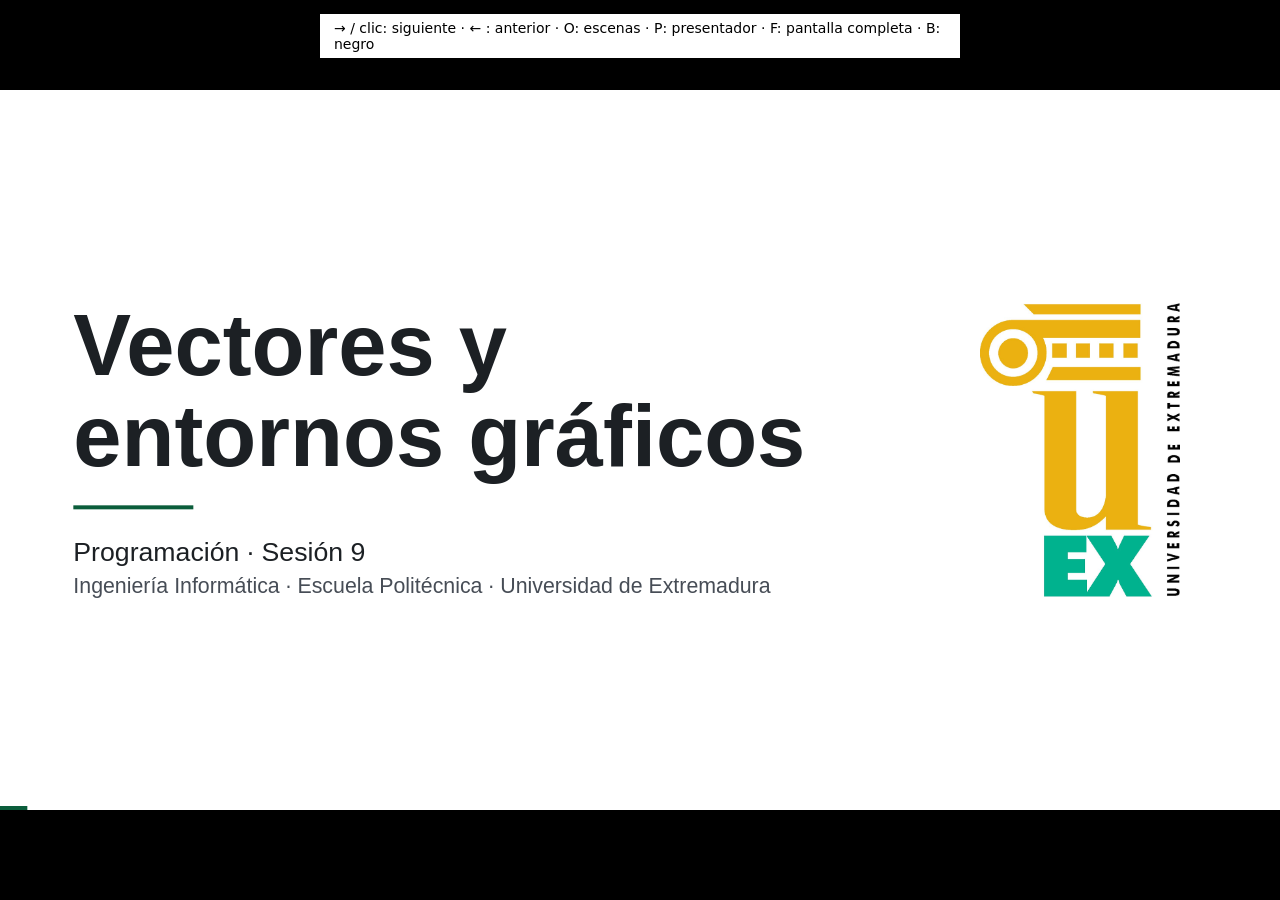
<file: programacion/II/sesion9/index.html>
<!doctype html>
<html lang="es">
<head>
  <meta charset="utf-8">
  <meta name="robots" content="noindex, nofollow, noarchive, nosnippet, noimageindex, notranslate">
  <meta name="googlebot" content="noindex, nofollow, noarchive, nosnippet, noimageindex">
  <meta name="viewport" content="width=device-width, initial-scale=1">
  <title>Programación · Sesión 9 · Binary</title>
  <link rel="stylesheet" href="tema.css">
  <link rel="stylesheet" href="base.css">
</head>
<body>
<div id="marco">
<div id="escenario">

<!-- 1 · Portada -->
<section class="escena" data-id="portada" data-titulo="Portada">
  <img class="sello" src="logo-uex.png" alt="Logotipo de la Universidad de Extremadura">
  <div class="portada">
    <h1>Vectores y<br>entornos gráficos</h1>
    <div class="regla"></div>
    <p>Programación · Sesión 9</p>
    <p>Ingeniería Informática · Escuela Politécnica · Universidad de Extremadura</p>
  </div>
  <aside class="nota" data-beat="1">Hoy, un juego con ventana: Binary. Lo nuevo es el entorno gráfico; el vector es lo de siempre. Unos 20 minutos de explicación y a trabajar.</aside>
</section>

<!-- 2 · El juego -->
<section class="escena" data-id="juego" data-titulo="El juego Binary">
  <h2 class="titular">El juego Binary</h2>
  <div>
    <img class="captura" src="img/juego-1.png" alt="Pantalla inicial del juego: número 45 y seis bits a 0" data-out="2">
    <img class="captura" src="img/juego-2.png" alt="Juego con la ayuda activada: pesos 32 a 1 y Tu número: 40" data-in="2" data-out="3">
    <img class="captura" src="img/juego-3.png" alt="Mensaje de enhorabuena al acertar" data-in="3">
  </div>
  <div>
    <p class="pie-captura" data-out="2">Hay que formar el número en binario cambiando los bits</p>
    <p class="pie-captura" data-in="2" data-out="3">La ayuda muestra el peso de cada bit y el número formado</p>
    <p class="pie-captura" data-in="3">Al acertar, se acaba la partida</p>
  </div>
  <aside class="nota" data-beat="1">Capturas reales del juego, con TAM = 6. Sale un número en decimal, aquí el 45, y hay que formarlo en binario cambiando los bits con el ratón o con las flechas y Enter. Lo primero que vais a hacer es probar el ejecutable que os damos, para ver cómo funciona.</aside>
  <aside class="nota" data-beat="2">Con el botón de ayuda se ven los pesos de cada bit, 32, 16, 8, 4, 2, 1, y el número que llevamos formado: con el primer y el tercer bit a 1 llevamos 40.</aside>
  <aside class="nota" data-beat="3">Cuando el número formado coincide con el objetivo, se acaba. Esc abandona la partida.</aside>
</section>

<!-- 3 · Recordatorio: binario a decimal -->
<section class="escena" data-id="binario" data-titulo="Recordatorio: binario a decimal">
  <h2 class="titular">Recordatorio: de binario a decimal</h2>
  <p class="bin-regla">decimal = suma de bit × 2<sup>posición</sup> <span>Cada bit se multiplica por 2 elevado a su posición, contando desde la derecha y empezando en 0</span></p>
  <div class="bin-tabla">
    <div class="fila cab"><span class="et">posición</span><span>9</span><span>8</span><span>7</span><span>6</span><span>5</span><span>4</span><span>3</span><span>2</span><span>1</span><span>0</span></div>
    <div class="fila cab peso"><span class="et">2<sup>pos</sup></span><span>512</span><span>256</span><span>128</span><span>64</span><span>32</span><span>16</span><span>8</span><span>4</span><span>2</span><span>1</span></div>
    <div class="fila ej" data-in="2"><span class="et"></span><span></span><span></span><span></span><span></span><span></span><span></span><span></span><span></span><span class="b1">1</span><span class="b0">0</span><span class="exp">2<sup>1</sup> = <b>2</b></span></div>
    <div class="fila ej" data-in="3"><span class="et"></span><span></span><span></span><span></span><span></span><span></span><span></span><span></span><span class="b1">1</span><span class="b0">0</span><span class="b1">1</span><span class="exp">2<sup>2</sup> + 2<sup>0</sup> = <b>5</b></span></div>
    <div class="fila ej" data-in="4"><span class="et"></span><span></span><span></span><span></span><span></span><span></span><span class="b1">1</span><span class="b0">0</span><span class="b0">0</span><span class="b0">0</span><span class="b1">1</span><span class="exp">2<sup>4</sup> + 2<sup>0</sup> = <b>17</b></span></div>
    <div class="fila ej" data-in="5" data-on="7:destaca"><span class="et"></span><span></span><span></span><span></span><span></span><span class="b1">1</span><span class="b0">0</span><span class="b1">1</span><span class="b1">1</span><span class="b0">0</span><span class="b1">1</span><span class="exp">2<sup>5</sup> + 2<sup>3</sup> + 2<sup>2</sup> + 2<sup>0</sup> = <b>45</b></span></div>
    <div class="fila ej" data-in="6"><span class="et"></span><span class="b1">1</span><span class="b1">1</span><span class="b1">1</span><span class="b1">1</span><span class="b1">1</span><span class="b0">0</span><span class="b1">1</span><span class="b0">0</span><span class="b0">0</span><span class="b0">0</span><span class="exp">2<sup>9</sup> + 2<sup>8</sup> + 2<sup>7</sup> + 2<sup>6</sup> + 2<sup>5</sup> + 2<sup>3</sup> = <b>1000</b></span></div>
  </div>
  <p class="bin-fin" data-in="7">El juego compara ese valor con el número propuesto: si coinciden, has acertado</p>
  <aside class="nota" data-beat="1">Recordatorio rápido, porque el juego va de esto. Para pasar de binario a decimal, cada bit se multiplica por 2 elevado a su posición y se suma todo. La posición se cuenta desde la derecha y empezando en 0: la posición 0 vale 2 elevado a 0, que es 1; la 1 vale 2; la 2 vale 4; cada una el doble que la anterior. Los ceros no aportan nada, así que basta con sumar las potencias donde hay un 1.</aside>
  <aside class="nota" data-beat="2">El 10: un 1 en la posición 1. 2 elevado a 1 es 2.</aside>
  <aside class="nota" data-beat="3">El 101: unos en las posiciones 2 y 0. 2 elevado a 2 más 2 elevado a 0: 4 + 1 = 5.</aside>
  <aside class="nota" data-beat="4">El 10001: unos en las posiciones 4 y 0. 16 + 1 = 17. Los ceros del medio no suman, pero ocupan su sitio: por eso el primer 1 está en la posición 4.</aside>
  <aside class="nota" data-beat="5">El 101101: 2 a la 5, más 2 a la 3, más 2 a la 2, más 2 a la 0. 32 + 8 + 4 + 1 = 45. Es el número de la partida que habéis visto, con 6 bits.</aside>
  <aside class="nota" data-beat="6">Uno más grande, con 10 bits: 1111101000. 512 + 256 + 128 + 64 + 32 + 8 = 1000. El método es el mismo, solo hay más potencias que sumar.</aside>
  <aside class="nota" data-beat="7">Y esto es justo lo que hace el juego: en el vector tenéis unos y ceros, se calcula su valor en decimal y se compara con el número propuesto. Si los bits del jugador valen 45 y el propuesto era 45, ha acertado. Ese cálculo lo vais a programar vosotros; lo vemos con el vector más adelante.</aside>
</section>

<!-- 3 · Repaso: bibliotecas -->
<section class="escena" data-id="bibliotecas" data-titulo="Repaso: bibliotecas">
  <h2 class="titular">Repaso: una biblioteca es un .h y un .cpp</h2>

  <div class="caja vector" style="left:110px; top:200px; width:640px; height:250px">
    <h3>vector.h</h3>
    <p class="que">QUÉ hace</p>
    <p>constantes, tipos y cabeceras con PRE y POST</p>
  </div>
  <div class="caja vector" style="left:110px; top:500px; width:640px; height:250px" data-on="3:apagada">
    <h3>vector.cpp</h3>
    <p class="que">CÓMO lo hace</p>
    <p>la implementación de cada operación</p>
  </div>
  <p class="sello-no" style="left:110px; top:770px; width:640px" data-in="3">Ni se incluye ni hace falta leerlo</p>

  <div class="caja principal" style="left:1150px; top:200px; width:660px; height:550px" data-in="2">
    <h3>binary.cpp</h3>
<pre class="codigo" data-foco="2-2:1 4-4:4-5">
#include "vector.h"
#include "entorno.h"

TVector v;
iniciarVector ( v );
</pre>
  </div>
  <p class="tachado-inc" style="left:1176px; top:560px" data-in="3">#include "vector.cpp"<b>✕</b></p>

  <svg class="flechas" data-in="2" viewBox="0 0 1920 1080">
    <defs><marker id="pv" markerWidth="10" markerHeight="10" refX="8" refY="5" orient="auto"><path d="M0,0 L10,5 L0,10 z" style="fill:var(--acento);stroke:none"/></marker></defs>
    <line class="v" x1="1150" y1="300" x2="760" y2="300" marker-end="url(#pv)"/>
  </svg>

  <p class="rotulo fin" data-in="4">Se usa con lo que dice el .h: nombre, parámetros, PRE y POST</p>

  <aside class="nota" data-beat="1">Repaso rápido, porque hoy hay tres bibliotecas. Cada biblioteca son dos ficheros. El .h dice qué hace: constantes, tipos y cabeceras de las operaciones con su PRE y su POST. En el .h nunca se implementa nada. El .cpp dice cómo lo hace: la implementación.</aside>
  <aside class="nota" data-beat="2">Quien quiere usar la biblioteca incluye su .h, con comillas porque es nuestra. Con eso el compilador conoce los nombres y los parámetros.</aside>
  <aside class="nota" data-beat="3">El .cpp nunca se incluye. Eclipse compila todos los .cpp del proyecto por separado y luego los junta. Y para usar la biblioteca tampoco hace falta leerlo: hoy, con entorno.cpp, no lo vais a leer.</aside>
  <aside class="nota" data-beat="4">Y se usa llamando a sus operaciones, como si fueran nuestras. Todo lo que necesitáis saber está en el .h.</aside>
</section>

<!-- 4 · Las piezas del proyecto -->
<section class="escena" data-id="piezas" data-titulo="Las piezas del proyecto">
  <h2 class="titular">Las piezas del proyecto</h2>

  <div class="caja vector" style="left:210px; top:560px; width:560px; height:180px">
    <h3>vector</h3>
    <p class="que">el número en binario</p>
    <p class="suave">vector.h · vector.cpp</p>
  </div>
  <div class="caja vector" style="left:210px; top:850px; width:560px; height:150px; border-style:dashed" data-in="2">
    <h3>pruebasVector</h3>
    <p class="suave">pruebasVector.h · pruebasVector.cpp</p>
  </div>
  <div class="caja entorno" style="left:1150px; top:560px; width:560px; height:180px" data-in="3">
    <h3>entorno</h3>
    <p class="que">la ventana, el ratón y el teclado</p>
    <p class="suave">entorno.h · entorno.cpp · usa Allegro</p>
  </div>
  <div class="caja principal" style="left:710px; top:200px; width:500px; height:170px" data-in="4">
    <h3>binary.cpp</h3>
    <p class="que" style="color:var(--texto)">las reglas del juego</p>
  </div>

  <svg class="flechas" viewBox="0 0 1920 1080">
    <defs>
      <marker id="fv" markerWidth="10" markerHeight="10" refX="8" refY="5" orient="auto"><path d="M0,0 L10,5 L0,10 z" style="fill:var(--acento);stroke:none"/></marker>
      <marker id="fe" markerWidth="10" markerHeight="10" refX="8" refY="5" orient="auto"><path d="M0,0 L10,5 L0,10 z" style="fill:var(--entorno);stroke:none"/></marker>
    </defs>
    <g data-in="2"><line class="v" x1="490" y1="850" x2="490" y2="752" marker-end="url(#fv)"/></g>
    <g data-in="4">
      <line class="v" x1="860" y1="372" x2="560" y2="548" marker-end="url(#fv)"/>
      <line class="e" x1="1060" y1="372" x2="1360" y2="548" marker-end="url(#fe)"/>
      <text x="560" y="450">#include</text>
      <text x="1230" y="450">#include</text>
    </g>
  </svg>

  <p class="rotulo" style="left:830px; top:880px; width:980px" data-in="4">binary.cpp junta las dos: el número y la ventana</p>

  <aside class="nota" data-beat="1">Seguimos el orden del guion. Primero la biblioteca vector: guarda el número en binario y sabe operar con él. Es la que vais a completar.</aside>
  <aside class="nota" data-beat="2">Al lado, sus pruebas, en otra biblioteca. Cualquier tipo nuevo que hagáis seguirá esta estructura: una biblioteca para el tipo y sus operaciones, y otra para sus pruebas.</aside>
  <aside class="nota" data-beat="3">Luego el entorno: la ventana, el dibujo, el ratón y el teclado. Por debajo usa Allegro, que está instalada en el laboratorio y en la máquina virtual; en Windows puede dar problemas, así que mejor trabajar aquí o en la máquina virtual.</aside>
  <aside class="nota" data-beat="4">Y binary.cpp, con las reglas del juego, que incluye las dos. Esto es lo más importante de hoy: el vector no sabe nada de la ventana y el entorno no sabe nada de binario. binary.cpp las junta.</aside>
</section>

<!-- 5 · La biblioteca vector -->
<section class="escena" data-id="vector" data-titulo="La biblioteca vector">
  <h2 class="titular">La biblioteca vector: un bit por casilla</h2>

  <div class="decl"><span class="c-pal">const int</span> TAM = 6;&nbsp;&nbsp; <span class="c-pal">typedef int</span> TVector[TAM];</div>

  <div class="vec con-indices" id="vec-bits" data-nombre="v" style="--y:290px" data-on="1-1:extremos"></div>
  <p class="bajo" style="--i:0; top:470px" data-out="2">más significativo</p>
  <p class="bajo" style="--i:5; top:470px" data-out="2">menos significativo</p>

  <table class="ops-tabla" data-in="2">
    <tr><td>iniciarVector</td><td>pone todas las casillas a 0</td></tr>
    <tr><td>ponerValorEnVector</td><td>pone un 0 o un 1 en una posición</td></tr>
    <tr><td>obtenerValorDeVector</td><td>devuelve el valor de una posición</td></tr>
    <tr><td>pesoDePosicion</td><td>devuelve el peso del bit de una posición</td></tr>
    <tr><td>calcularValorDeVector</td><td>devuelve el valor decimal del vector</td></tr>
    <tr><td>esCorrectoElNumero</td><td>dice si el vector vale un número dado</td></tr>
  </table>

  <aside class="nota" data-beat="1">El tipo TVector es un vector de TAM enteros, y cada casilla guarda un bit, 0 o 1. Ojo con el orden: el bit más significativo está en la posición 0 y el menos significativo en la última. Este es el 101101.</aside>
  <aside class="nota" data-beat="2">Estas son las operaciones de vector.h. Todas, salvo una, son de una línea o un for sencillo. La que tiene algo de miga es calcularValorDeVector: pasar de binario a decimal.</aside>
</section>

<!-- 6 · De binario a decimal -->
<section class="escena" data-id="decimal" data-titulo="De binario a decimal">
  <h2 class="titular">De binario a decimal</h2>

  <div class="decl" data-in="1">peso de pos = 2<sup>TAM-1-pos</sup> <span class="suave" style="font-family:var(--letra); font-size:32px">&nbsp;&nbsp;pesoDePosicion</span></div>

  <div class="vec con-indices con-pesos" id="vec-dec" data-nombre="v" style="--y:360px"></div>
  <div class="vec compacta" id="vec-prod" data-nombre="" style="--y:600px" data-in="2"></div>
  <p class="al-lado" style="top:400px">bits</p>
  <p class="al-lado" style="top:630px" data-in="2">bit × peso</p>

  <p class="suma" id="suma-dec" data-in="3"></p>
  <p class="rotulo fin" data-in="4">Esto es lo que tiene que calcular <span class="mono">calcularValorDeVector</span></p>

  <aside class="nota" data-beat="1">Cada posición tiene un peso, que es una potencia de 2. Como el más significativo está en la posición 0, el peso de la posición pos es 2 elevado a TAM-1-pos: 32 para la 0, 1 para la última. Eso es lo que devuelve pesoDePosicion.</aside>
  <aside class="nota" data-beat="2">Cada bit se multiplica por su peso. Los ceros no aportan nada; los unos aportan su peso.</aside>
  <aside class="nota" data-beat="3">Animación: se recorre el vector acumulando bit × peso en una suma. 32 + 0 + 8 + 4 + 0 + 1 = 45, que era el objetivo de la partida.</aside>
  <aside class="nota" data-beat="4">Eso es calcularValorDeVector: un recorrido con un acumulador, como los de la sesión pasada. Y como todo depende de TAM, con más o menos bits debe seguir funcionando. No os doy el código: es lo que tenéis que hacer.</aside>
</section>

<!-- 7 · La biblioteca entorno -->
<section class="escena" data-id="entorno" data-titulo="La biblioteca entorno">
  <h2 class="titular">La biblioteca entorno: la ventana</h2>

  <div class="caja principal" style="left:110px; top:430px; width:430px; height:200px">
    <h3>binary.cpp</h3>
    <p class="que" style="color:var(--texto)">las reglas</p>
  </div>
  <div class="caja entorno" style="left:1380px; top:430px; width:430px; height:200px">
    <h3>entorno</h3>
    <p class="que">la ventana</p>
  </div>

  <svg class="flechas" viewBox="0 0 1920 1080">
    <defs>
      <marker id="ee" markerWidth="10" markerHeight="10" refX="8" refY="5" orient="auto"><path d="M0,0 L10,5 L0,10 z" style="fill:var(--entorno);stroke:none"/></marker>
      <marker id="ev" markerWidth="10" markerHeight="10" refX="8" refY="5" orient="auto"><path d="M0,0 L10,5 L0,10 z" style="fill:var(--acento);stroke:none"/></marker>
    </defs>
    <line class="e" x1="545" y1="480" x2="1368" y2="480" marker-end="url(#ee)" data-in="2"/>
    <line class="v" x1="1375" y1="580" x2="552" y2="580" marker-end="url(#ev)" data-in="3"/>
  </svg>

  <div class="mensajes" style="left:600px; top:200px" data-in="2">
    <span class="suave">el programa le dice qué mostrar</span><br>
    entornoPonerBit ( pos, valor )<br>
    entornoMarcarPosicion ( pos )<br>
    entornoDibujarPantalla ( objetivo )<br>
    entornoMostrarPantalla ( )
  </div>
  <div class="mensajes vuelta" style="left:600px; top:610px" data-in="3">
    entornoLeerEvento ( ) <span class="suave">→ qué ha hecho el jugador</span><br>
    <span class="suave">clic en un bit, flechas, Enter, ayuda, Esc…</span>
  </div>

  <p class="rotulo fin" data-in="4">Leed entorno.h con atención. entorno.cpp no hace falta</p>

  <aside class="nota" data-beat="1">El entorno se encarga de la ventana, del dibujo y de leer el ratón y el teclado. No sabe nada de las reglas del juego: es lo que dice el propio entorno.h.</aside>
  <aside class="nota" data-beat="2">El programa le dice qué mostrar: qué valor tiene cada bit, qué bit está seleccionado, y cuándo dibujar y mostrar la pantalla. Dibujar y mostrar van separados: primero se dibuja todo y luego se muestra.</aside>
  <aside class="nota" data-beat="3">Y en el otro sentido, el entorno le cuenta al programa qué ha hecho el jugador: entornoLeerEvento espera a que pase algo y lo devuelve.</aside>
  <aside class="nota" data-beat="4">Hay más módulos: entornoIniciar y entornoTerminar para abrir y cerrar la ventana, entornoMensajeFin, y los de la ayuda. Leed entorno.h con atención: con las PRE y POST basta. La implementación, en entorno.cpp, usa Allegro y no hace falta mirarla.</aside>
</section>

<!-- 8 · Tipos enumerados -->
<section class="escena" data-id="enum" data-titulo="Tipos enumerados">
  <h2 class="titular">Tipos enumerados</h2>

  <div class="panel cod-enum">
    <p class="fichero">entorno.h</p>
<pre class="codigo">
enum TipoEvento {
    TClic,        // clic en un bit
    TAyuda,       // botón de ayuda
    TIzquierda,   // flecha izquierda
    TDerecha,     // flecha derecha
    TEnter,       // Enter o Espacio
    TEsc,         // tecla Esc
    TCerrar,      // ventana cerrada
    TRaton        // el ratón cambia de sitio
};
</pre>
  </div>

  <div class="enteros" data-in="2">
    <h3>Por dentro son enteros</h3>
    <span class="num">0</span><span>TClic</span>
    <span class="num">1</span><span>TAyuda</span>
    <span class="num">2</span><span>TIzquierda</span>
    <span class="num">3</span><span>TDerecha</span>
    <span class="num">4</span><span>TEnter</span>
    <span class="num">5</span><span>TEsc</span>
    <span class="num">6</span><span>TCerrar</span>
    <span class="num">7</span><span>TRaton</span>
  </div>

  <div class="usos" data-in="3">
    <span class="mono">tipo == TIzquierda</span><span class="si">✓</span><span>se lee solo</span>
    <span class="mono">cin &gt;&gt; tipo;</span><span class="no">✕</span><span>no compila</span>
    <span class="mono">cout &lt;&lt; tipo;</span><span class="av">!</span><span>compila, pero escribe 2</span>
  </div>

  <aside class="nota" data-beat="1">Esto es nuevo. Un tipo enumerado define un tipo con una lista de valores con nombre. TipoEvento son las cosas que puede hacer el jugador. Sirve para que el código se entienda: se escribe TIzquierda en lugar de un código numérico.</aside>
  <aside class="nota" data-beat="2">Por dentro son enteros, numerados desde 0 en el orden en que se escriben. TIzquierda es un 2.</aside>
  <aside class="nota" data-beat="3">Se usan para comparar y en un switch. Lo que no se puede es leerlos o escribirlos directamente: cin no compila, y cout sí compila pero escribe el número, no el nombre. Comprobado con g++ 9.4. Es como lo de cout con un vector: compila y no hace lo que esperáis.</aside>
</section>

<!-- 9 · El bucle del juego -->
<section class="escena" data-id="bucle" data-titulo="binary.cpp: el bucle">
  <h2 class="titular">binary.cpp: el bucle del juego</h2>

  <div class="panel cod-bucle">
    <p class="fichero">binary.cpp · jugar ( ), abreviado</p>
<pre class="codigo" id="cod-bucle" data-foco="1-1:1-2 2-2:3 3-3:4-12 4-4:8">
while ( !acabar ) {
    refrescarPantalla ( vBinario, objetivo, ayuda );
    evento = entornoLeerEvento ( );
    switch ( entornoTipoEvento ( evento ) ) {
    case TClic:
        pCursor = entornoBitEvento ( evento );
        entornoMarcarPosicion ( pCursor );
        cambiarBit ( vBinario, pCursor );
        if ( esCorrectoElNumero ( vBinario, objetivo ) ) {
            acabar = true;  acertado = true;
        }
        break;
    case TIzquierda:  // mueve el cursor
    ...
    }
}
</pre>
  </div>

  <div class="panel cod-bit" data-in="4">
    <p class="fichero">binary.cpp</p>
<pre class="codigo" id="cod-bit">
void cambiarBit ( TVector &v, int pos ) {
  if ( obtenerValorDeVector ( v, pos ) == 0 ) {
    ponerValorEnVector ( v, pos, 1 );
    entornoPonerBit ( pos, 1 );
  } else {
    ponerValorEnVector ( v, pos, 0 );
    entornoPonerBit ( pos, 0 );
  }
}
</pre>
  </div>

  <div class="leyenda"><span class="v">■ biblioteca vector</span><span class="e">■ biblioteca entorno</span></div>

  <aside class="nota" data-beat="1">Así se juntan las dos bibliotecas. El juego es un bucle que se repite hasta acabar. En cada vuelta, primero se pinta la pantalla. En verde, lo que es de vector; en azul, lo que es del entorno.</aside>
  <aside class="nota" data-beat="2">Después se espera a que el jugador haga algo.</aside>
  <aside class="nota" data-beat="3">Y según lo que haya hecho, un switch sobre el tipo enumerado. El evento no se mira por dentro: se le pregunta al entorno con entornoTipoEvento, y si es un clic, en qué bit con entornoBitEvento. Al hacer clic se cambia el bit y se comprueba si ya es el número.</aside>
  <aside class="nota" data-beat="4">cambiarBit es el mejor ejemplo de la relación entre las dos: cambia el bit en el vector, que es el dato, y en el entorno, que es lo que se ve. Si vuestro vector no funciona, el juego no funciona aunque la ventana sí. Revisad binary.cpp entero: hay que entender para qué sirve cada función y cada variable.</aside>
</section>

<!-- 10 · Ejercicio 1 -->
<section class="escena" data-id="ejercicio1" data-titulo="Ejercicio 1">
  <h2 class="titular">Ejercicio 1 · Completar la biblioteca vector</h2>

  <ol class="pasos" style="top:160px">
    <li data-on="1-1:activo"><b>Probar el ejecutable</b><span class="mono">binary_ejecutable.zip</span></li>
    <li data-in="2" data-on="2-2:activo"><b>Tamaño del problema y complejidad</b><span class="mono">vector.h</span></li>
    <li data-in="3" data-on="3-3:activo"><b>Implementar las operaciones</b><span class="mono">vector.cpp</span></li>
    <li data-in="4" data-on="4-4:activo"><b>Llamar a las pruebas desde el main</b><span class="mono">binary.cpp</span></li>
    <li data-in="5" data-on="5-5:activo"><b>Comprobar las pruebas</b><span class="mono">consola</span></li>
    <li data-in="6" data-on="6-6:activo"><b>Jugar y cambiar TAM</b><span class="mono">vector.h</span></li>
  </ol>

  <div class="ejemplo pila" style="top:160px">
    <div data-out="2">
      <div class="consola terminal"><div class="txt">$ ./binary</div></div>
      <img src="img/juego-1.png" alt="Pantalla inicial del juego">
    </div>
    <div class="panel" data-in="2" data-out="3">
      <p class="fichero">vector.h</p>
<pre class="codigo">
/*
 * PRE:  -
 * POST: v tiene todas las casillas a 0
 * Complejidad: // TODO
 */
void iniciarVector (TVector &v);
</pre>
    </div>
    <div class="panel" data-in="3" data-out="4">
      <p class="fichero">vector.cpp</p>
<pre class="codigo">
int calcularValorDeVector ( TVector v) {
    // TODO implementar;
    return -1;
}
</pre>
    </div>
    <div class="panel" data-in="4" data-out="5">
      <p class="fichero">binary.cpp</p>
<pre class="codigo" data-foco="4:3,7">
#include "vector.h"
#include "entorno.h"
#include "pruebasVector.h"
...
int main() {
    ...
    pruebasVector ( );
    ...
}
</pre>
    </div>
    <div class="consola salida" data-in="5" data-out="6">
      <h3>Consola · salida real, sin implementar (abreviada)</h3>
<div class="txt">Inicio - pr_obtenerValorDeVector
Error en la posición 0
...
Inicio - pr_calcularValorDeVector
Error con el valor 0: devuelve -1
Error con el valor 10: devuelve -1
Error con el valor 15: devuelve -1
Fin - pr_calcularValorDeVector</div>
    </div>
    <div class="panel" data-in="6">
      <p class="fichero">vector.h</p>
<pre class="codigo">
// Número de bits del juego
// (el entorno admite como máximo 8)
const int TAM = 6;
</pre>
      <p class="aviso-pasos">Con otro TAM, el juego debe seguir funcionando</p>
    </div>
  </div>

  <aside class="nota" data-beat="1">Primero, probad el ejecutable que os damos para entender el juego. Está generado en la máquina virtual: en otros sistemas puede no funcionar.</aside>
  <aside class="nota" data-beat="2">En vector.h solo falta escribir el tamaño del problema y la complejidad de cada operación.</aside>
  <aside class="nota" data-beat="3">En vector.cpp está todo con // TODO. Casi todas son inmediatas; la difícil es calcularValorDeVector, lo que acabamos de ver. pesoDePosicion os puede ayudar.</aside>
  <aside class="nota" data-beat="4">Ojo: el guion dice que el main llama a las pruebas, pero en el proyecto el main solo juega. Para ejecutar las pruebas, añadid el include de pruebasVector.h y la llamada a pruebasVector() al principio del main.</aside>
  <aside class="nota" data-beat="5">Esta es la salida real del proyecto tal como se entrega: fallan todas. Cuando dejen de salir errores, la biblioteca está bien. Cuidado: las pruebas de calcularValorDeVector y esCorrectoElNumero están pensadas para 4 bits. Con TAM = 6, aunque el código esté bien, dicen que 1010 vale 40 en lugar de 10, porque con 6 bits es 101000. Comprobado con la versión del profesor: probad con TAM = 4.</aside>
  <aside class="nota" data-beat="6">Con las operaciones bien hechas, el juego funciona sin tocar nada más. Probad a cambiar TAM: con más o menos bits debe seguir funcionando, hasta 8, que es lo que admite el entorno.</aside>
</section>

<!-- 11 · Ejercicio 2 -->
<section class="escena" data-id="ejercicio2" data-titulo="Ejercicio 2: ampliaciones">
  <h2 class="titular">Ejercicio 2 · Ampliaciones a Binary</h2>
  <ul class="lista-amp">
    <li class="hecha"><b>a)</b>Mostrar el valor decimal actual: ya lo hace el botón de ayuda</li>
    <li><b>b)</b>Contar los cambios de bits que se hacen</li>
    <li><b>c)</b>Terminar si no se acierta antes de n cambios</li>
    <li><b>d)</b>¿Y si el objetivo pudiera ser 0? Que el juego acabe en ese momento</li>
    <li><b>e)</b>Empezar con los bits al azar, no todos a 0</li>
    <li><b>f)</b>Calcular el mínimo de cambios y terminar si se supera</li>
    <li><b>g)</b>¿Qué cambia si el bit menos significativo está en la posición 0?</li>
    <li><b>h)</b>¿Y en ternario (0, 1, 2), en octal (0-7) o en hexadecimal?</li>
  </ul>
  <aside class="nota" data-beat="1">Con el ejercicio 1 terminado, haced algunas de estas. La a) ya viene hecha en esta versión del proyecto: el botón de ayuda muestra el número formado. Las g) y h) son para pensar: qué habría que cambiar en vector y qué en el resto.</aside>
</section>

<!-- 12 · Criba -->
<section class="escena" data-id="criba" data-titulo="Adicional: criba de Eratóstenes">
  <h2 class="titular">Ejercicio adicional · La criba de Eratóstenes</h2>
  <div class="criba" id="criba"></div>
  <p class="criba-txt" id="criba-txt"></p>
  <ul class="encargo" data-in="4">
    <li>Proyecto nuevo: los primos hasta 10000</li>
    <li>El vector no guarda los números: guarda si cada posición está tachada o no</li>
    <li>Un módulo que aplica la criba, otro que dice si n es primo, y un main que los use</li>
  </ul>
  <aside class="nota" data-beat="1">Para quien termine. Se ponen los números del 2 al límite, aquí 20.</aside>
  <aside class="nota" data-beat="2">El primero sin tachar, el 2, es primo. Se tachan todos sus múltiplos, saltando de 2 en 2.</aside>
  <aside class="nota" data-beat="3">El siguiente sin tachar, el 3, es primo. Se tachan sus múltiplos, de 3 en 3. Con 20 ya no hay más que tachar.</aside>
  <aside class="nota" data-beat="4">Los que quedan sin tachar son los primos. En el ejercicio, hasta 10000. La clave está en el tipo: las casillas no guardan los números, guardan si la posición está tachada. Los detalles, en el guion.</aside>
</section>

  <div id="progreso"></div>
</div>
</div>

<div id="general"></div>
<div id="apagon"></div>
<div id="ayuda">→ / clic: siguiente · ← : anterior · O: escenas · P: presentador · F: pantalla completa · B: negro</div>

<script src="motor.js"></script>
<script src="escenas.js"></script>
</body>
</html>
</file>
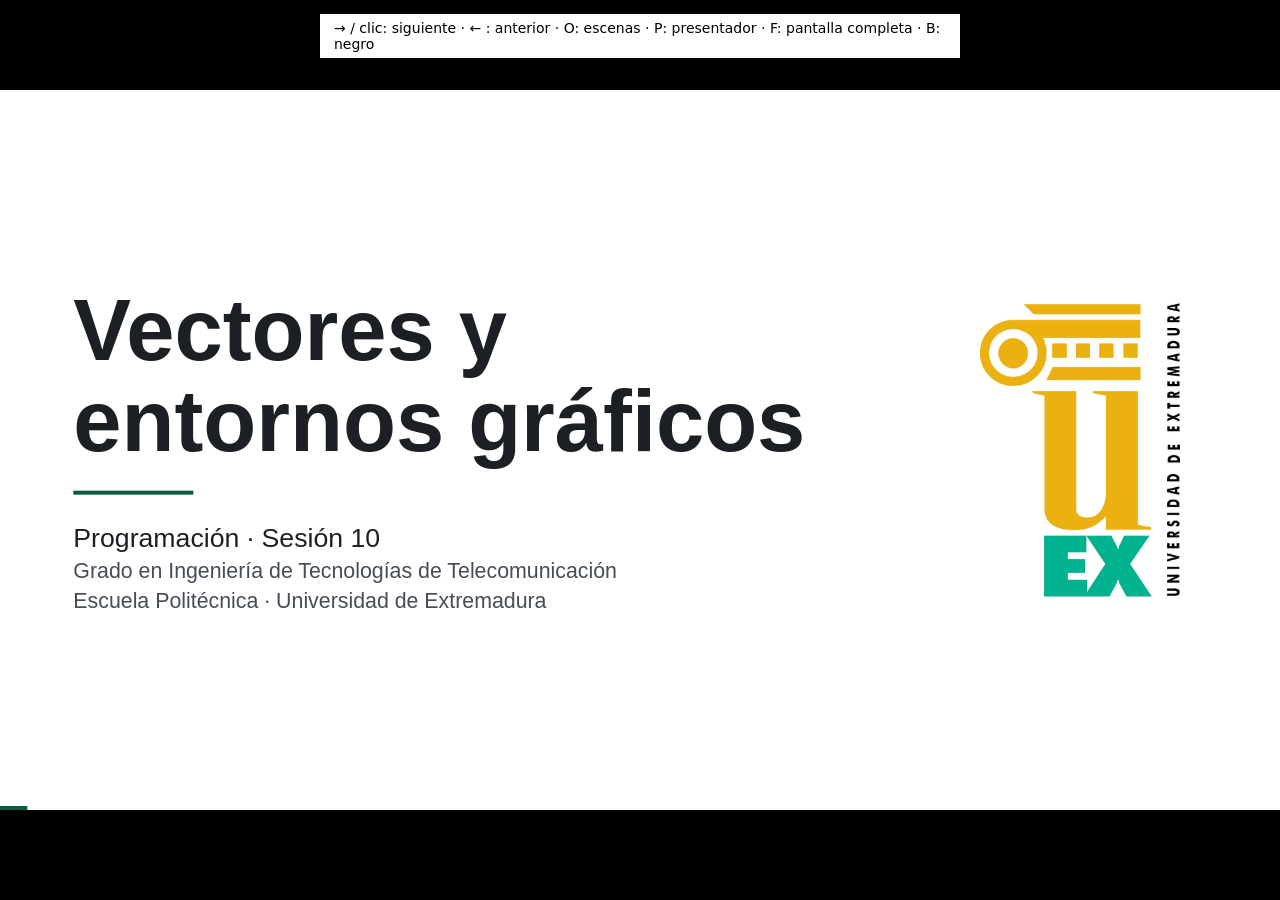
<file: programacion/ITT/sesion10/index.html>
<!doctype html>
<html lang="es">
<head>
  <meta charset="utf-8">
  <meta name="robots" content="noindex, nofollow, noarchive, nosnippet, noimageindex, notranslate">
  <meta name="googlebot" content="noindex, nofollow, noarchive, nosnippet, noimageindex">
  <meta name="viewport" content="width=device-width, initial-scale=1">
  <title>Programación · Sesión 10 · Binary</title>
  <link rel="stylesheet" href="tema.css">
  <link rel="stylesheet" href="base.css">
</head>
<body>
<div id="marco">
<div id="escenario">

<!-- 1 · Portada -->
<section class="escena" data-id="portada" data-titulo="Portada">
  <img class="sello" src="logo-uex.png" alt="Logotipo de la Universidad de Extremadura">
  <div class="portada">
    <h1>Vectores y<br>entornos gráficos</h1>
    <div class="regla"></div>
    <p>Programación · Sesión 10</p>
    <p>Grado en Ingeniería de Tecnologías de Telecomunicación<br>Escuela Politécnica · Universidad de Extremadura</p>
  </div>
  <aside class="nota" data-beat="1">Hoy, un juego con ventana: Binary. Lo nuevo es el entorno gráfico; el vector es lo de siempre. Unos 20 minutos de explicación y a trabajar.</aside>
</section>

<!-- 2 · El juego -->
<section class="escena" data-id="juego" data-titulo="El juego Binary">
  <h2 class="titular">El juego Binary</h2>
  <div>
    <img class="captura" src="img/juego-1.png" alt="Pantalla inicial del juego: número 45 y seis bits a 0" data-out="2">
    <img class="captura" src="img/juego-2.png" alt="Juego con la ayuda activada: pesos 32 a 1 y Tu número: 40" data-in="2" data-out="3">
    <img class="captura" src="img/juego-3.png" alt="Mensaje de enhorabuena al acertar" data-in="3">
  </div>
  <div>
    <p class="pie-captura" data-out="2">Hay que formar el número en binario cambiando los bits</p>
    <p class="pie-captura" data-in="2" data-out="3">La ayuda muestra el peso de cada bit y el número formado</p>
    <p class="pie-captura" data-in="3">Al acertar, se acaba la partida</p>
  </div>
  <aside class="nota" data-beat="1">Capturas reales del juego, con TAM = 6. Sale un número en decimal, aquí el 45, y hay que formarlo en binario cambiando los bits con el ratón o con las flechas y Enter. Lo primero que vais a hacer es probar el ejecutable que os damos, para ver cómo funciona.</aside>
  <aside class="nota" data-beat="2">Con el botón de ayuda se ven los pesos de cada bit, 32, 16, 8, 4, 2, 1, y el número que llevamos formado: con el primer y el tercer bit a 1 llevamos 40.</aside>
  <aside class="nota" data-beat="3">Cuando el número formado coincide con el objetivo, se acaba. Esc abandona la partida.</aside>
</section>

<!-- 3 · Recordatorio: binario a decimal -->
<section class="escena" data-id="binario" data-titulo="Recordatorio: binario a decimal">
  <h2 class="titular">Recordatorio: de binario a decimal</h2>
  <p class="bin-regla">decimal = suma de bit × 2<sup>posición</sup> <span>Cada bit se multiplica por 2 elevado a su posición, contando desde la derecha y empezando en 0</span></p>
  <div class="bin-tabla">
    <div class="fila cab"><span class="et">posición</span><span>9</span><span>8</span><span>7</span><span>6</span><span>5</span><span>4</span><span>3</span><span>2</span><span>1</span><span>0</span></div>
    <div class="fila cab peso"><span class="et">2<sup>pos</sup></span><span>512</span><span>256</span><span>128</span><span>64</span><span>32</span><span>16</span><span>8</span><span>4</span><span>2</span><span>1</span></div>
    <div class="fila ej" data-in="2"><span class="et"></span><span></span><span></span><span></span><span></span><span></span><span></span><span></span><span></span><span class="b1">1</span><span class="b0">0</span><span class="exp">2<sup>1</sup> = <b>2</b></span></div>
    <div class="fila ej" data-in="3"><span class="et"></span><span></span><span></span><span></span><span></span><span></span><span></span><span></span><span class="b1">1</span><span class="b0">0</span><span class="b1">1</span><span class="exp">2<sup>2</sup> + 2<sup>0</sup> = <b>5</b></span></div>
    <div class="fila ej" data-in="4"><span class="et"></span><span></span><span></span><span></span><span></span><span></span><span class="b1">1</span><span class="b0">0</span><span class="b0">0</span><span class="b0">0</span><span class="b1">1</span><span class="exp">2<sup>4</sup> + 2<sup>0</sup> = <b>17</b></span></div>
    <div class="fila ej" data-in="5" data-on="7:destaca"><span class="et"></span><span></span><span></span><span></span><span></span><span class="b1">1</span><span class="b0">0</span><span class="b1">1</span><span class="b1">1</span><span class="b0">0</span><span class="b1">1</span><span class="exp">2<sup>5</sup> + 2<sup>3</sup> + 2<sup>2</sup> + 2<sup>0</sup> = <b>45</b></span></div>
    <div class="fila ej" data-in="6"><span class="et"></span><span class="b1">1</span><span class="b1">1</span><span class="b1">1</span><span class="b1">1</span><span class="b1">1</span><span class="b0">0</span><span class="b1">1</span><span class="b0">0</span><span class="b0">0</span><span class="b0">0</span><span class="exp">2<sup>9</sup> + 2<sup>8</sup> + 2<sup>7</sup> + 2<sup>6</sup> + 2<sup>5</sup> + 2<sup>3</sup> = <b>1000</b></span></div>
  </div>
  <p class="bin-fin" data-in="7">El juego compara ese valor con el número propuesto: si coinciden, has acertado</p>
  <aside class="nota" data-beat="1">Recordatorio rápido, porque el juego va de esto. Para pasar de binario a decimal, cada bit se multiplica por 2 elevado a su posición y se suma todo. La posición se cuenta desde la derecha y empezando en 0: la posición 0 vale 2 elevado a 0, que es 1; la 1 vale 2; la 2 vale 4; cada una el doble que la anterior. Los ceros no aportan nada, así que basta con sumar las potencias donde hay un 1.</aside>
  <aside class="nota" data-beat="2">El 10: un 1 en la posición 1. 2 elevado a 1 es 2.</aside>
  <aside class="nota" data-beat="3">El 101: unos en las posiciones 2 y 0. 2 elevado a 2 más 2 elevado a 0: 4 + 1 = 5.</aside>
  <aside class="nota" data-beat="4">El 10001: unos en las posiciones 4 y 0. 16 + 1 = 17. Los ceros del medio no suman, pero ocupan su sitio: por eso el primer 1 está en la posición 4.</aside>
  <aside class="nota" data-beat="5">El 101101: 2 a la 5, más 2 a la 3, más 2 a la 2, más 2 a la 0. 32 + 8 + 4 + 1 = 45. Es el número de la partida que habéis visto, con 6 bits.</aside>
  <aside class="nota" data-beat="6">Uno más grande, con 10 bits: 1111101000. 512 + 256 + 128 + 64 + 32 + 8 = 1000. El método es el mismo, solo hay más potencias que sumar.</aside>
  <aside class="nota" data-beat="7">Y esto es justo lo que hace el juego: en el vector tenéis unos y ceros, se calcula su valor en decimal y se compara con el número propuesto. Si los bits del jugador valen 45 y el propuesto era 45, ha acertado. Ese cálculo lo vais a programar vosotros; lo vemos con el vector más adelante.</aside>
</section>

<!-- 3 · Repaso: bibliotecas -->
<section class="escena" data-id="bibliotecas" data-titulo="Repaso: bibliotecas">
  <h2 class="titular">Repaso: una biblioteca es un .h y un .cpp</h2>

  <div class="caja vector" style="left:110px; top:200px; width:640px; height:250px">
    <h3>vector.h</h3>
    <p class="que">QUÉ hace</p>
    <p>constantes, tipos y cabeceras con PRE y POST</p>
  </div>
  <div class="caja vector" style="left:110px; top:500px; width:640px; height:250px" data-on="3:apagada">
    <h3>vector.cpp</h3>
    <p class="que">CÓMO lo hace</p>
    <p>la implementación de cada operación</p>
  </div>
  <p class="sello-no" style="left:110px; top:770px; width:640px" data-in="3">Ni se incluye ni hace falta leerlo</p>

  <div class="caja principal" style="left:1150px; top:200px; width:660px; height:550px" data-in="2">
    <h3>binary.cpp</h3>
<pre class="codigo" data-foco="2-2:1 4-4:4-5">
#include "vector.h"
#include "entorno.h"

TVector v;
iniciarVector ( v );
</pre>
  </div>
  <p class="tachado-inc" style="left:1176px; top:560px" data-in="3">#include "vector.cpp"<b>✕</b></p>

  <svg class="flechas" data-in="2" viewBox="0 0 1920 1080">
    <defs><marker id="pv" markerWidth="10" markerHeight="10" refX="8" refY="5" orient="auto"><path d="M0,0 L10,5 L0,10 z" style="fill:var(--acento);stroke:none"/></marker></defs>
    <line class="v" x1="1150" y1="300" x2="760" y2="300" marker-end="url(#pv)"/>
  </svg>

  <p class="rotulo fin" data-in="4">Se usa con lo que dice el .h: nombre, parámetros, PRE y POST</p>

  <aside class="nota" data-beat="1">Repaso rápido, porque hoy hay tres bibliotecas. Cada biblioteca son dos ficheros. El .h dice qué hace: constantes, tipos y cabeceras de las operaciones con su PRE y su POST. En el .h nunca se implementa nada. El .cpp dice cómo lo hace: la implementación.</aside>
  <aside class="nota" data-beat="2">Quien quiere usar la biblioteca incluye su .h, con comillas porque es nuestra. Con eso el compilador conoce los nombres y los parámetros.</aside>
  <aside class="nota" data-beat="3">El .cpp nunca se incluye. Eclipse compila todos los .cpp del proyecto por separado y luego los junta. Y para usar la biblioteca tampoco hace falta leerlo: hoy, con entorno.cpp, no lo vais a leer.</aside>
  <aside class="nota" data-beat="4">Y se usa llamando a sus operaciones, como si fueran nuestras. Todo lo que necesitáis saber está en el .h.</aside>
</section>

<!-- 4 · Las piezas del proyecto -->
<section class="escena" data-id="piezas" data-titulo="Las piezas del proyecto">
  <h2 class="titular">Las piezas del proyecto</h2>

  <div class="caja vector" style="left:210px; top:560px; width:560px; height:180px">
    <h3>vector</h3>
    <p class="que">el número en binario</p>
    <p class="suave">vector.h · vector.cpp</p>
  </div>
  <div class="caja vector" style="left:210px; top:850px; width:560px; height:150px; border-style:dashed" data-in="2">
    <h3>pruebasVector</h3>
    <p class="suave">pruebasVector.h · pruebasVector.cpp</p>
  </div>
  <div class="caja entorno" style="left:1150px; top:560px; width:560px; height:180px" data-in="3">
    <h3>entorno</h3>
    <p class="que">la ventana, el ratón y el teclado</p>
    <p class="suave">entorno.h · entorno.cpp · usa Allegro</p>
  </div>
  <div class="caja principal" style="left:710px; top:200px; width:500px; height:170px" data-in="4">
    <h3>binary.cpp</h3>
    <p class="que" style="color:var(--texto)">las reglas del juego</p>
  </div>

  <svg class="flechas" viewBox="0 0 1920 1080">
    <defs>
      <marker id="fv" markerWidth="10" markerHeight="10" refX="8" refY="5" orient="auto"><path d="M0,0 L10,5 L0,10 z" style="fill:var(--acento);stroke:none"/></marker>
      <marker id="fe" markerWidth="10" markerHeight="10" refX="8" refY="5" orient="auto"><path d="M0,0 L10,5 L0,10 z" style="fill:var(--entorno);stroke:none"/></marker>
    </defs>
    <g data-in="2"><line class="v" x1="490" y1="850" x2="490" y2="752" marker-end="url(#fv)"/></g>
    <g data-in="4">
      <line class="v" x1="860" y1="372" x2="560" y2="548" marker-end="url(#fv)"/>
      <line class="e" x1="1060" y1="372" x2="1360" y2="548" marker-end="url(#fe)"/>
      <text x="560" y="450">#include</text>
      <text x="1230" y="450">#include</text>
    </g>
  </svg>

  <p class="rotulo" style="left:830px; top:880px; width:980px" data-in="4">binary.cpp junta las dos: el número y la ventana</p>

  <aside class="nota" data-beat="1">Seguimos el orden del guion. Primero la biblioteca vector: guarda el número en binario y sabe operar con él. Es la que vais a completar.</aside>
  <aside class="nota" data-beat="2">Al lado, sus pruebas, en otra biblioteca. Cualquier tipo nuevo que hagáis seguirá esta estructura: una biblioteca para el tipo y sus operaciones, y otra para sus pruebas.</aside>
  <aside class="nota" data-beat="3">Luego el entorno: la ventana, el dibujo, el ratón y el teclado. Por debajo usa Allegro, que está instalada en el laboratorio y en la máquina virtual; en Windows puede dar problemas, así que mejor trabajar aquí o en la máquina virtual.</aside>
  <aside class="nota" data-beat="4">Y binary.cpp, con las reglas del juego, que incluye las dos. Esto es lo más importante de hoy: el vector no sabe nada de la ventana y el entorno no sabe nada de binario. binary.cpp las junta.</aside>
</section>

<!-- 5 · La biblioteca vector -->
<section class="escena" data-id="vector" data-titulo="La biblioteca vector">
  <h2 class="titular">La biblioteca vector: un bit por casilla</h2>

  <div class="decl"><span class="c-pal">const int</span> TAM = 6;&nbsp;&nbsp; <span class="c-pal">typedef int</span> TVector[TAM];</div>

  <div class="vec con-indices" id="vec-bits" data-nombre="v" style="--y:290px" data-on="1-1:extremos"></div>
  <p class="bajo" style="--i:0; top:470px" data-out="2">más significativo</p>
  <p class="bajo" style="--i:5; top:470px" data-out="2">menos significativo</p>

  <table class="ops-tabla" data-in="2">
    <tr><td>iniciarVector</td><td>pone todas las casillas a 0</td></tr>
    <tr><td>ponerValorEnVector</td><td>pone un 0 o un 1 en una posición</td></tr>
    <tr><td>obtenerValorDeVector</td><td>devuelve el valor de una posición</td></tr>
    <tr><td>pesoDePosicion</td><td>devuelve el peso del bit de una posición</td></tr>
    <tr><td>calcularValorDeVector</td><td>devuelve el valor decimal del vector</td></tr>
    <tr><td>esCorrectoElNumero</td><td>dice si el vector vale un número dado</td></tr>
  </table>

  <aside class="nota" data-beat="1">El tipo TVector es un vector de TAM enteros, y cada casilla guarda un bit, 0 o 1. Ojo con el orden: el bit más significativo está en la posición 0 y el menos significativo en la última. Este es el 101101.</aside>
  <aside class="nota" data-beat="2">Estas son las operaciones de vector.h. Todas, salvo una, son de una línea o un for sencillo. La que tiene algo de miga es calcularValorDeVector: pasar de binario a decimal.</aside>
</section>

<!-- 6 · De binario a decimal -->
<section class="escena" data-id="decimal" data-titulo="De binario a decimal">
  <h2 class="titular">De binario a decimal</h2>

  <div class="decl" data-in="1">peso de pos = 2<sup>TAM-1-pos</sup> <span class="suave" style="font-family:var(--letra); font-size:32px">&nbsp;&nbsp;pesoDePosicion</span></div>

  <div class="vec con-indices con-pesos" id="vec-dec" data-nombre="v" style="--y:360px"></div>
  <div class="vec compacta" id="vec-prod" data-nombre="" style="--y:600px" data-in="2"></div>
  <p class="al-lado" style="top:400px">bits</p>
  <p class="al-lado" style="top:630px" data-in="2">bit × peso</p>

  <p class="suma" id="suma-dec" data-in="3"></p>
  <p class="rotulo fin" data-in="4">Esto es lo que tiene que calcular <span class="mono">calcularValorDeVector</span></p>

  <aside class="nota" data-beat="1">Cada posición tiene un peso, que es una potencia de 2. Como el más significativo está en la posición 0, el peso de la posición pos es 2 elevado a TAM-1-pos: 32 para la 0, 1 para la última. Eso es lo que devuelve pesoDePosicion.</aside>
  <aside class="nota" data-beat="2">Cada bit se multiplica por su peso. Los ceros no aportan nada; los unos aportan su peso.</aside>
  <aside class="nota" data-beat="3">Animación: se recorre el vector acumulando bit × peso en una suma. 32 + 0 + 8 + 4 + 0 + 1 = 45, que era el objetivo de la partida.</aside>
  <aside class="nota" data-beat="4">Eso es calcularValorDeVector: un recorrido con un acumulador, como los de la sesión pasada. Y como todo depende de TAM, con más o menos bits debe seguir funcionando. No os doy el código: es lo que tenéis que hacer.</aside>
</section>

<!-- 7 · La biblioteca entorno -->
<section class="escena" data-id="entorno" data-titulo="La biblioteca entorno">
  <h2 class="titular">La biblioteca entorno: la ventana</h2>

  <div class="caja principal" style="left:110px; top:430px; width:430px; height:200px">
    <h3>binary.cpp</h3>
    <p class="que" style="color:var(--texto)">las reglas</p>
  </div>
  <div class="caja entorno" style="left:1380px; top:430px; width:430px; height:200px">
    <h3>entorno</h3>
    <p class="que">la ventana</p>
  </div>

  <svg class="flechas" viewBox="0 0 1920 1080">
    <defs>
      <marker id="ee" markerWidth="10" markerHeight="10" refX="8" refY="5" orient="auto"><path d="M0,0 L10,5 L0,10 z" style="fill:var(--entorno);stroke:none"/></marker>
      <marker id="ev" markerWidth="10" markerHeight="10" refX="8" refY="5" orient="auto"><path d="M0,0 L10,5 L0,10 z" style="fill:var(--acento);stroke:none"/></marker>
    </defs>
    <line class="e" x1="545" y1="480" x2="1368" y2="480" marker-end="url(#ee)" data-in="2"/>
    <line class="v" x1="1375" y1="580" x2="552" y2="580" marker-end="url(#ev)" data-in="3"/>
  </svg>

  <div class="mensajes" style="left:600px; top:200px" data-in="2">
    <span class="suave">el programa le dice qué mostrar</span><br>
    entornoPonerBit ( pos, valor )<br>
    entornoMarcarPosicion ( pos )<br>
    entornoDibujarPantalla ( objetivo )<br>
    entornoMostrarPantalla ( )
  </div>
  <div class="mensajes vuelta" style="left:600px; top:610px" data-in="3">
    entornoLeerEvento ( ) <span class="suave">→ qué ha hecho el jugador</span><br>
    <span class="suave">clic en un bit, flechas, Enter, ayuda, Esc…</span>
  </div>

  <p class="rotulo fin" data-in="4">Leed entorno.h con atención. entorno.cpp no hace falta</p>

  <aside class="nota" data-beat="1">El entorno se encarga de la ventana, del dibujo y de leer el ratón y el teclado. No sabe nada de las reglas del juego: es lo que dice el propio entorno.h.</aside>
  <aside class="nota" data-beat="2">El programa le dice qué mostrar: qué valor tiene cada bit, qué bit está seleccionado, y cuándo dibujar y mostrar la pantalla. Dibujar y mostrar van separados: primero se dibuja todo y luego se muestra.</aside>
  <aside class="nota" data-beat="3">Y en el otro sentido, el entorno le cuenta al programa qué ha hecho el jugador: entornoLeerEvento espera a que pase algo y lo devuelve.</aside>
  <aside class="nota" data-beat="4">Hay más módulos: entornoIniciar y entornoTerminar para abrir y cerrar la ventana, entornoMensajeFin, y los de la ayuda. Leed entorno.h con atención: con las PRE y POST basta. La implementación, en entorno.cpp, usa Allegro y no hace falta mirarla.</aside>
</section>

<!-- 8 · Tipos enumerados -->
<section class="escena" data-id="enum" data-titulo="Tipos enumerados">
  <h2 class="titular">Tipos enumerados</h2>

  <div class="panel cod-enum">
    <p class="fichero">entorno.h</p>
<pre class="codigo">
enum TipoEvento {
    TClic,        // clic en un bit
    TAyuda,       // botón de ayuda
    TIzquierda,   // flecha izquierda
    TDerecha,     // flecha derecha
    TEnter,       // Enter o Espacio
    TEsc,         // tecla Esc
    TCerrar,      // ventana cerrada
    TRaton        // el ratón cambia de sitio
};
</pre>
  </div>

  <div class="enteros" data-in="2">
    <h3>Por dentro son enteros</h3>
    <span class="num">0</span><span>TClic</span>
    <span class="num">1</span><span>TAyuda</span>
    <span class="num">2</span><span>TIzquierda</span>
    <span class="num">3</span><span>TDerecha</span>
    <span class="num">4</span><span>TEnter</span>
    <span class="num">5</span><span>TEsc</span>
    <span class="num">6</span><span>TCerrar</span>
    <span class="num">7</span><span>TRaton</span>
  </div>

  <div class="usos" data-in="3">
    <span class="mono">tipo == TIzquierda</span><span class="si">✓</span><span>se lee solo</span>
    <span class="mono">cin &gt;&gt; tipo;</span><span class="no">✕</span><span>no compila</span>
    <span class="mono">cout &lt;&lt; tipo;</span><span class="av">!</span><span>compila, pero escribe 2</span>
  </div>

  <aside class="nota" data-beat="1">Esto es nuevo. Un tipo enumerado define un tipo con una lista de valores con nombre. TipoEvento son las cosas que puede hacer el jugador. Sirve para que el código se entienda: se escribe TIzquierda en lugar de un código numérico.</aside>
  <aside class="nota" data-beat="2">Por dentro son enteros, numerados desde 0 en el orden en que se escriben. TIzquierda es un 2.</aside>
  <aside class="nota" data-beat="3">Se usan para comparar y en un switch. Lo que no se puede es leerlos o escribirlos directamente: cin no compila, y cout sí compila pero escribe el número, no el nombre. Comprobado con g++ 9.4. Es como lo de cout con un vector: compila y no hace lo que esperáis.</aside>
</section>

<!-- 9 · El bucle del juego -->
<section class="escena" data-id="bucle" data-titulo="binary.cpp: el bucle">
  <h2 class="titular">binary.cpp: el bucle del juego</h2>

  <div class="panel cod-bucle">
    <p class="fichero">binary.cpp · jugar ( ), abreviado</p>
<pre class="codigo" id="cod-bucle" data-foco="1-1:1-2 2-2:3 3-3:4-12 4-4:8">
while ( !acabar ) {
    refrescarPantalla ( vBinario, objetivo, ayuda );
    evento = entornoLeerEvento ( );
    switch ( entornoTipoEvento ( evento ) ) {
    case TClic:
        pCursor = entornoBitEvento ( evento );
        entornoMarcarPosicion ( pCursor );
        cambiarBit ( vBinario, pCursor );
        if ( esCorrectoElNumero ( vBinario, objetivo ) ) {
            acabar = true;  acertado = true;
        }
        break;
    case TIzquierda:  // mueve el cursor
    ...
    }
}
</pre>
  </div>

  <div class="panel cod-bit" data-in="4">
    <p class="fichero">binary.cpp</p>
<pre class="codigo" id="cod-bit">
void cambiarBit ( TVector &v, int pos ) {
  if ( obtenerValorDeVector ( v, pos ) == 0 ) {
    ponerValorEnVector ( v, pos, 1 );
    entornoPonerBit ( pos, 1 );
  } else {
    ponerValorEnVector ( v, pos, 0 );
    entornoPonerBit ( pos, 0 );
  }
}
</pre>
  </div>

  <div class="leyenda"><span class="v">■ biblioteca vector</span><span class="e">■ biblioteca entorno</span></div>

  <aside class="nota" data-beat="1">Así se juntan las dos bibliotecas. El juego es un bucle que se repite hasta acabar. En cada vuelta, primero se pinta la pantalla. En verde, lo que es de vector; en azul, lo que es del entorno.</aside>
  <aside class="nota" data-beat="2">Después se espera a que el jugador haga algo.</aside>
  <aside class="nota" data-beat="3">Y según lo que haya hecho, un switch sobre el tipo enumerado. El evento no se mira por dentro: se le pregunta al entorno con entornoTipoEvento, y si es un clic, en qué bit con entornoBitEvento. Al hacer clic se cambia el bit y se comprueba si ya es el número.</aside>
  <aside class="nota" data-beat="4">cambiarBit es el mejor ejemplo de la relación entre las dos: cambia el bit en el vector, que es el dato, y en el entorno, que es lo que se ve. Si vuestro vector no funciona, el juego no funciona aunque la ventana sí. Revisad binary.cpp entero: hay que entender para qué sirve cada función y cada variable.</aside>
</section>

<!-- 10 · Ejercicio 1 -->
<section class="escena" data-id="ejercicio1" data-titulo="Ejercicio 1">
  <h2 class="titular">Ejercicio 1 · Completar la biblioteca vector</h2>

  <ol class="pasos" style="top:160px">
    <li data-on="1-1:activo"><b>Probar el ejecutable</b><span class="mono">binary_ejecutable.zip</span></li>
    <li data-in="2" data-on="2-2:activo"><b>Tamaño del problema y complejidad</b><span class="mono">vector.h</span></li>
    <li data-in="3" data-on="3-3:activo"><b>Implementar las operaciones</b><span class="mono">vector.cpp</span></li>
    <li data-in="4" data-on="4-4:activo"><b>Llamar a las pruebas desde el main</b><span class="mono">binary.cpp</span></li>
    <li data-in="5" data-on="5-5:activo"><b>Comprobar las pruebas</b><span class="mono">consola</span></li>
    <li data-in="6" data-on="6-6:activo"><b>Jugar y cambiar TAM</b><span class="mono">vector.h</span></li>
  </ol>

  <div class="ejemplo pila" style="top:160px">
    <div data-out="2">
      <div class="consola terminal"><div class="txt">$ ./binary</div></div>
      <img src="img/juego-1.png" alt="Pantalla inicial del juego">
    </div>
    <div class="panel" data-in="2" data-out="3">
      <p class="fichero">vector.h</p>
<pre class="codigo">
/*
 * PRE:  -
 * POST: v tiene todas las casillas a 0
 * Complejidad: // TODO
 */
void iniciarVector (TVector &v);
</pre>
    </div>
    <div class="panel" data-in="3" data-out="4">
      <p class="fichero">vector.cpp</p>
<pre class="codigo">
int calcularValorDeVector ( TVector v) {
    // TODO implementar;
    return -1;
}
</pre>
    </div>
    <div class="panel" data-in="4" data-out="5">
      <p class="fichero">binary.cpp</p>
<pre class="codigo" data-foco="4:3,7">
#include "vector.h"
#include "entorno.h"
#include "pruebasVector.h"
...
int main() {
    ...
    pruebasVector ( );
    ...
}
</pre>
    </div>
    <div class="consola salida" data-in="5" data-out="6">
      <h3>Consola · salida real, sin implementar (abreviada)</h3>
<div class="txt">Inicio - pr_obtenerValorDeVector
Error en la posición 0
...
Inicio - pr_calcularValorDeVector
Error con el valor 0: devuelve -1
Error con el valor 10: devuelve -1
Error con el valor 15: devuelve -1
Fin - pr_calcularValorDeVector</div>
    </div>
    <div class="panel" data-in="6">
      <p class="fichero">vector.h</p>
<pre class="codigo">
// Número de bits del juego
// (el entorno admite como máximo 8)
const int TAM = 6;
</pre>
      <p class="aviso-pasos">Con otro TAM, el juego debe seguir funcionando</p>
    </div>
  </div>

  <aside class="nota" data-beat="1">Primero, probad el ejecutable que os damos para entender el juego. Está generado en la máquina virtual: en otros sistemas puede no funcionar.</aside>
  <aside class="nota" data-beat="2">En vector.h solo falta escribir el tamaño del problema y la complejidad de cada operación.</aside>
  <aside class="nota" data-beat="3">En vector.cpp está todo con // TODO. Casi todas son inmediatas; la difícil es calcularValorDeVector, lo que acabamos de ver. pesoDePosicion os puede ayudar.</aside>
  <aside class="nota" data-beat="4">Ojo: el guion dice que el main llama a las pruebas, pero en el proyecto el main solo juega. Para ejecutar las pruebas, añadid el include de pruebasVector.h y la llamada a pruebasVector() al principio del main.</aside>
  <aside class="nota" data-beat="5">Esta es la salida real del proyecto tal como se entrega: fallan todas. Cuando dejen de salir errores, la biblioteca está bien. Cuidado: las pruebas de calcularValorDeVector y esCorrectoElNumero están pensadas para 4 bits. Con TAM = 6, aunque el código esté bien, dicen que 1010 vale 40 en lugar de 10, porque con 6 bits es 101000. Comprobado con la versión del profesor: probad con TAM = 4.</aside>
  <aside class="nota" data-beat="6">Con las operaciones bien hechas, el juego funciona sin tocar nada más. Probad a cambiar TAM: con más o menos bits debe seguir funcionando, hasta 8, que es lo que admite el entorno.</aside>
</section>

<!-- 11 · Ejercicio 2 -->
<section class="escena" data-id="ejercicio2" data-titulo="Ejercicio 2: ampliaciones">
  <h2 class="titular">Ejercicio 2 · Ampliaciones a Binary</h2>
  <ul class="lista-amp">
    <li class="hecha"><b>a)</b>Mostrar el valor decimal actual: ya lo hace el botón de ayuda</li>
    <li><b>b)</b>Contar los cambios de bits que se hacen</li>
    <li><b>c)</b>Terminar si no se acierta antes de n cambios</li>
    <li><b>d)</b>¿Y si el objetivo pudiera ser 0? Que el juego acabe en ese momento</li>
    <li><b>e)</b>Empezar con los bits al azar, no todos a 0</li>
    <li><b>f)</b>Calcular el mínimo de cambios y terminar si se supera</li>
    <li><b>g)</b>¿Qué cambia si el bit menos significativo está en la posición 0?</li>
    <li><b>h)</b>¿Y en ternario (0, 1, 2), en octal (0-7) o en hexadecimal?</li>
  </ul>
  <aside class="nota" data-beat="1">Con el ejercicio 1 terminado, haced algunas de estas. La a) ya viene hecha en esta versión del proyecto: el botón de ayuda muestra el número formado. Las g) y h) son para pensar: qué habría que cambiar en vector y qué en el resto.</aside>
</section>

<!-- 12 · Criba -->
<section class="escena" data-id="criba" data-titulo="Adicional: criba de Eratóstenes">
  <h2 class="titular">Ejercicio adicional · La criba de Eratóstenes</h2>
  <div class="criba" id="criba"></div>
  <p class="criba-txt" id="criba-txt"></p>
  <ul class="encargo" data-in="4">
    <li>Proyecto nuevo: los primos hasta 10000</li>
    <li>El vector no guarda los números: guarda si cada posición está tachada o no</li>
    <li>Un módulo que aplica la criba, otro que dice si n es primo, y un main que los use</li>
  </ul>
  <aside class="nota" data-beat="1">Para quien termine. Se ponen los números del 2 al límite, aquí 20.</aside>
  <aside class="nota" data-beat="2">El primero sin tachar, el 2, es primo. Se tachan todos sus múltiplos, saltando de 2 en 2.</aside>
  <aside class="nota" data-beat="3">El siguiente sin tachar, el 3, es primo. Se tachan sus múltiplos, de 3 en 3. Con 20 ya no hay más que tachar.</aside>
  <aside class="nota" data-beat="4">Los que quedan sin tachar son los primos. En el ejercicio, hasta 10000. La clave está en el tipo: las casillas no guardan los números, guardan si la posición está tachada. Los detalles, en el guion.</aside>
</section>

  <div id="progreso"></div>
</div>
</div>

<div id="general"></div>
<div id="apagon"></div>
<div id="ayuda">→ / clic: siguiente · ← : anterior · O: escenas · P: presentador · F: pantalla completa · B: negro</div>

<script src="motor.js"></script>
<script src="escenas.js"></script>
</body>
</html>
</file>
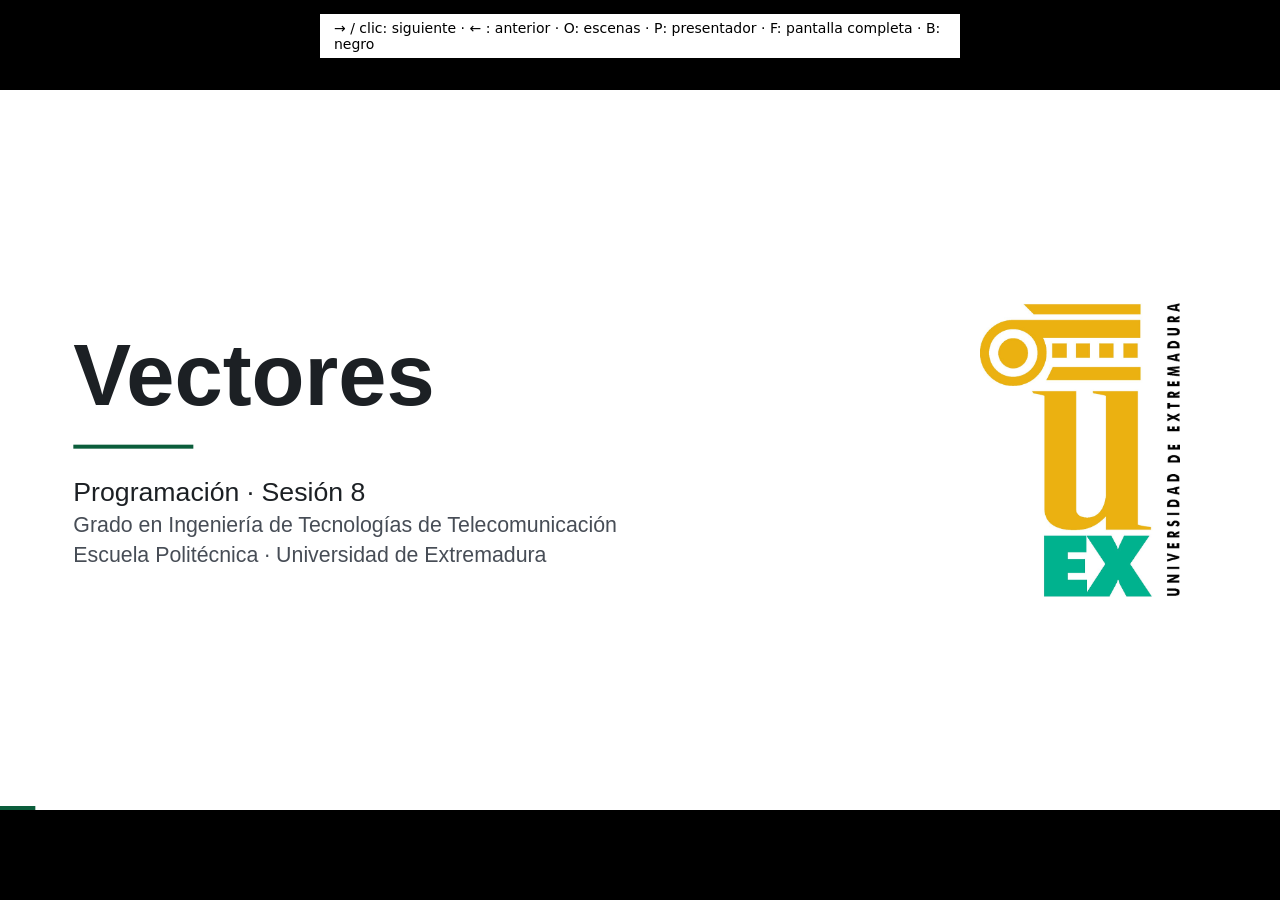
<file: programacion/ITT/sesion8/index.html>
<!doctype html>
<html lang="es">
<head>
  <meta charset="utf-8">
  <meta name="robots" content="noindex, nofollow, noarchive, nosnippet, noimageindex, notranslate">
  <meta name="googlebot" content="noindex, nofollow, noarchive, nosnippet, noimageindex">
  <meta name="viewport" content="width=device-width, initial-scale=1">
  <title>Programación · Sesión 8 · Vectores</title>
  <link rel="stylesheet" href="tema.css">
  <link rel="stylesheet" href="base.css">
</head>
<body>
<div id="marco">
<div id="escenario">

<!-- 1 · Portada -->
<section class="escena" data-id="portada" data-titulo="Portada">
  <img class="sello" src="logo-uex.png" alt="Logotipo de la Universidad de Extremadura">
  <div class="portada">
    <h1>Vectores</h1>
    <div class="regla"></div>
    <p>Programación · Sesión 8</p>
    <p>Grado en Ingeniería de Tecnologías de Telecomunicación<br>Escuela Politécnica · Universidad de Extremadura</p>
  </div>
  <aside class="nota" data-beat="1">Los vectores ya los estáis viendo en teoría, así que solo un repaso rápido, unos 5 minutos, y un ejemplo de módulo. Después, la práctica.</aside>
</section>

<!-- 2 · Qué es un vector -->
<section class="escena" data-id="concepto" data-titulo="Qué es un vector">
  <div class="pila" style="height:auto">
    <div data-out="3">
      <h2 class="titular">Un vector: elementos agrupados</h2>
      <p class="sub">Una estructura de datos · todos del mismo tipo · un solo nombre</p>
    </div>
    <h2 class="titular" data-in="3">Las posiciones empiezan en 0</h2>
  </div>

  <div class="vec" id="vec-concepto" data-nombre="v" data-on="2:con-indices 3:extremos"></div>

  <div class="fantasma" data-in="3">✕</div>
  <p class="bajo" style="--i:0" data-in="3">primera</p>
  <p class="bajo" style="--i:9" data-in="3">última</p>
  <p class="bajo mal" style="--i:10" data-in="3"><span class="mono">v[10]</span>no existe</p>

  <aside class="nota" data-beat="1">Un vector agrupa una colección de elementos, todos del mismo tipo, bajo un único nombre. Este es el del guion: v, 10 elementos de tipo int.</aside>
  <aside class="nota" data-beat="2">A cada elemento se accede por su posición: v[0], v[1], v[2]…</aside>
  <aside class="nota" data-beat="3">El primero siempre es el 0, así que con 10 elementos el último es v[9]. v[10] no existe, y el compilador normalmente no avisa. Luego vemos por qué.</aside>
</section>

<!-- 3 · Definición -->
<section class="escena" data-id="definicion" data-titulo="Cómo se define">
  <h2 class="titular">Cómo se define en C/C++</h2>

  <div class="defs">
    <div style="height:34px"></div>
    <div><span class="c-pal">const int</span> MAX = 10;</div>
    <div class="anotado">
      <span class="seg"><span class="c-pal">typedef</span></span>
      <span class="seg"><span class="c-pal">int</span><i>tipo de<br>cada celda</i></span>
      <span class="seg"><span>TipoVector</span><i>nombre del<br>nuevo tipo</i></span>
      <span class="seg"><span>[MAX];</span><i>tamaño</i></span>
    </div>
    <div data-in="3">TipoVector v, w, z;</div>
  </div>

  <p class="aparte" data-in="2" data-out="3">Define un tipo, no una variable<span>Es un molde: aún no existe ningún vector</span></p>

  <p class="rotulo-molde" data-in="2" data-out="3">TipoVector</p>
  <div class="vec" id="vec-def" data-nombre="v" data-on="1-1:con-indices 2-2:molde 2-2:sin-nombre"></div>
  <div class="vec sale" id="vec-def-w" data-nombre="w" style="--y:640px; --desde:-140px" data-on="3:fuera"></div>
  <div class="vec sale" id="vec-def-z" data-nombre="z" style="--y:780px; --desde:-280px" data-on="3:fuera"></div>

  <div class="llave" data-out="2">MAX = 10 celdas</div>

  <aside class="nota" data-beat="1">El tamaño va en una constante, MAX, y typedef define un tipo nuevo: TipoVector es un vector de MAX celdas de tipo int. Así está en lib_vector.h.</aside>
  <aside class="nota" data-beat="2">Esto no crea ninguna variable: es el molde.</aside>
  <aside class="nota" data-beat="3">Con el molde se definen las variables y los parámetros que queramos. Recién definidos no sabemos qué contienen: por eso las interrogaciones.</aside>
</section>

<!-- 4 · Acceso -->
<section class="escena" data-id="acceso" data-titulo="Acceder y modificar">
  <h2 class="titular">Cada celda es una variable de tipo int</h2>

  <div class="panel cod4">
<pre class="codigo" data-foco="1-1:1 2-2:2 3-3:3 4-4:4 5-5:5">
v[0] = 7;
cin >> v[3];
cout &lt;&lt; v[7] &lt;&lt; endl;
if ( v[0] == v[9] && v[1] &lt; 100 ) ...
i = 4;  cout &lt;&lt; v[i] &lt;&lt; endl;
</pre>
  </div>

  <div class="consola">
    <h3>Consola</h3>
    <div class="ent" data-in="2">12</div>
    <div data-in="3">50</div>
    <div data-in="5">42</div>
  </div>

  <div class="vec" id="vec-acceso" data-nombre="v" data-on="1:con-indices"></div>

  <div class="evalua" data-in="4" data-out="5">
    7 == 75 &nbsp;&amp;&amp;&nbsp; 6 &lt; 100 &nbsp;→&nbsp; false &amp;&amp; true &nbsp;→&nbsp; <b>false</b>
  </div>
  <div class="puntero" style="--i:4; top:700px" data-in="5">i = 4</div>

  <aside class="nota" data-beat="1">Con cada celda podemos hacer lo mismo que con un int. Asignar: v[0] pasa de 5 a 7.</aside>
  <aside class="nota" data-beat="2">Leer de teclado: el usuario escribe 12 y se guarda en v[3].</aside>
  <aside class="nota" data-beat="3">Escribir por pantalla: sale el valor de v[7], un 50.</aside>
  <aside class="nota" data-beat="4">Usar celdas en una condición: la primera parte es falsa, así que el if no se cumple.</aside>
  <aside class="nota" data-beat="5">Y lo más importante: el índice puede ser una variable. v[i] con i = 4 es v[4]. Eso es lo que nos permite recorrer un vector con un bucle.</aside>
</section>

<!-- 5 · Lo que no se puede -->
<section class="escena" data-id="prohibido" data-titulo="Lo que no se puede hacer">
  <div class="pila" style="height:auto">
    <h2 class="titular" data-out="3">¿Y con el vector entero?</h2>
    <h2 class="titular" data-in="3">El vector entero no se opera como un int</h2>
  </div>

  <div class="comp" data-out="3">
    <span class="mono">v = w;</span><span class="no">✕</span><span class="err">error: invalid array assignment</span>
    <span class="mono" data-in="2">x = y;</span><span class="si" data-in="2">✓</span><span data-in="2">dato simple: un solo valor</span>
    <span class="fin" data-in="2">v y w son estructuras: 10 valores cada una</span>
  </div>

  <div class="vec" id="vec-p-v" data-nombre="v" style="--y:520px" data-out="3"></div>
  <div class="vec" id="vec-p-w" data-nombre="w" style="--y:670px" data-out="3"></div>

  <table class="tabla" data-in="3">
    <tr><th>Instrucción</th><th>Qué ocurre</th><th data-in="4">Lo que hay que usar</th></tr>
    <tr><td>v = w;</td><td class="no">No compila</td><td data-in="4">copiar(w, v);</td></tr>
    <tr><td>v = 5;</td><td class="no">No compila</td><td data-in="4">rellenar(v, 5);</td></tr>
    <tr><td>cin >> v;</td><td class="no">No compila</td><td data-in="4">iniciarTeclado(v);</td></tr>
    <tr><td>cout &lt;&lt; v;</td><td><span class="aviso">Compila, pero imprime una dirección</span><small>0x7fffddbc1190</small></td><td data-in="4">mostrar(v);</td></tr>
    <tr><td>if ( v == w )</td><td><span class="aviso">Compila, pero compara direcciones</span><small>distintos, aunque el contenido sea igual</small></td><td data-in="4">sonIguales(v, w)</td></tr>
  </table>

  <aside class="nota" data-beat="1">Tentación: copiar un vector en otro con una asignación. No compila; este es el mensaje real de g++.</aside>
  <aside class="nota" data-beat="2">Con un int funciona porque es un dato simple. Un vector es una estructura: no hay asignación del vector completo.</aside>
  <aside class="nota" data-beat="3">El guion dice que ninguna es correcta, y es así. Pero hay un matiz: las dos últimas compilan, y no hacen lo que parece. Comprobado con g++ 9.4 y las opciones por defecto, sin ningún aviso: cout imprime la dirección de memoria, y v == w dio «distintos» con dos vectores de idéntico contenido. Es peor que un error de compilación, porque no os enteráis.</aside>
  <aside class="nota" data-beat="4">La solución: módulos que recorren el vector y operan celda a celda, y que se comportan como esas operaciones. Los nombres son un ejemplo; varios ya los tenéis en lib_vector. La idea es que, para trabajar con un vector completo, hay que iterar. Ojo con el orden en copiar: copia el primero en el segundo, así que v = w sería copiar(w, v).</aside>
</section>

<!-- 6 · Memoria -->
<section class="escena" data-id="memoria" data-titulo="Un vector en memoria">
  <h2 class="titular">Por dentro: una dirección y celdas consecutivas</h2>

  <div class="mem-base"><div><b>v</b> → 0x7fffddbc1190</div><span>sizeof(int) = 4 bytes</span></div>

  <div class="salto" data-in="2" data-on="3:lejos">
    <span data-out="3">+20 bytes</span>
    <span class="lejos-txt" data-in="3">+40 bytes</span>
  </div>

  <div class="vec con-offset con-indices" id="vec-memoria" data-nombre="v" style="--y:400px"></div>
  <div class="fantasma" style="top:400px" data-in="3">?</div>
  <p class="bajo mal" style="--i:10; top:540px" data-in="3"><span class="mono">v[10]</span>fuera del vector</p>

  <div class="mem-cuenta">
    <p data-out="2">10 celdas × 4 bytes = 40 bytes seguidos</p>
    <p data-in="2" data-out="3">v[5] → v + 5 × sizeof(int) → v + <b>20</b></p>
    <p data-in="3">v[10] → v + 10 × sizeof(int) → v + <b class="mal">40</b></p>
  </div>
  <p class="mem-fin" data-in="3">C++ no comprueba los límites: va a esa dirección, haya lo que haya</p>

  <aside class="nota" data-beat="1">Esa dirección es la que imprimía cout &lt;&lt; v: un vector es, en el fondo, la dirección de su primera celda. A partir de ahí hay MAX elementos seguidos, cada uno de sizeof(tipo) bytes. Con int, 4 bytes: 40 en total.</aside>
  <aside class="nota" data-beat="2">Por eso se empieza en 0: el índice es un desplazamiento. v[5] va a la dirección de v y avanza 5 veces el tamaño del tipo, 20 bytes.</aside>
  <aside class="nota" data-beat="3">v[10] hace la misma cuenta y cae justo después de la última celda. Nadie lo comprueba: es comportamiento indefinido. Puede no pasar nada visible, machacar otra variable, abortar o dar un segmentation fault. Probado con g++ y v[10] = 99: el programa siguió y, al terminar, abortó con «stack smashing detected». Típico: i &lt;= MAX en el for.</aside>
</section>

<!-- 7 · iniciarAleatorio -->
<section class="escena" data-id="aleatorio" data-titulo="Recorrer: iniciarAleatorio">
  <h2 class="titular">Recorrer un vector: un for de 0 a MAX-1</h2>

  <div class="panel cod6" style="top:150px">
<pre class="codigo" id="cod-aleatorio">
void iniciarAleatorio ( TipoVector &v, int maxValor ) {
    int i; // índice de 0 a MAX-1
    for ( i = 0; i &lt; MAX; i++ ) {
        v[i] = rand() % ( maxValor + 1 ); // valores en [0, maxValor]
    }
}
</pre>
  </div>

  <div class="vec" id="vec-aleatorio" data-nombre="v" style="--y:520px" data-on="1:con-indices"></div>
  <div class="puntero" id="ptr-aleatorio" style="top:705px" data-in="2">i</div>
  <div class="traza" id="traza-aleatorio" style="top:790px" data-in="2"></div>
  <div class="llamada" style="top:880px">iniciarAleatorio(v, 9);</div>
  <p class="ilustrativo" data-in="2">Valores de ejemplo</p>

  <aside class="nota" data-beat="1">Este módulo ya lo tenéis hecho en lib_vector.cpp. Es el esquema de casi todo lo que vais a implementar hoy: un for con i desde 0 hasta MAX-1, y en el cuerpo se trabaja con v[i]. El comentario de la i es su rol: indicadlo en todas las variables. El parámetro va por referencia, con &, porque el módulo modifica el vector.</aside>
  <aside class="nota" data-beat="2">Animación: i recorre las posiciones y cada celda recibe un valor en [0, 9], que es lo que da rand() % 10. Al final, cuando i llega a 10, i &lt; MAX es falso y el bucle acaba, sin tocar v[10]. Se usa sobre todo para agilizar las pruebas.</aside>
</section>

<!-- 8 · copiar -->
<section class="escena" data-id="copiar" data-titulo="Dos vectores: copiar">
  <h2 class="titular">Dos vectores, un solo índice: copiar</h2>

  <div class="panel cod7">
<pre class="codigo" id="cod-copiar">
void copiar ( TipoVector v, TipoVector &w ) {
    int i; // índice de 0 a MAX-1
    for ( i = 0; i &lt; MAX; i++ ) {
        w[i] = v[i];
    }
}
</pre>
  </div>

  <div class="vec compacta" id="vec-c-v" data-nombre="v" style="--y:520px"></div>
  <div class="vec compacta con-indices" id="vec-c-w" data-nombre="w" style="--y:660px"></div>
  <div class="columna-i" id="col-copiar" style="top:512px; height:270px" data-in="2" data-out="3"><span>i</span></div>
  <div class="traza" id="traza-copiar" style="top:860px" data-in="2" data-out="3"></div>
  <div class="llamada" style="top:860px">copiar(v, w);</div>

  <p class="cierre" data-in="3">La misma i señala la misma posición en los dos vectores</p>
  <p class="ilustrativo">Valores de ejemplo</p>

  <aside class="nota" data-beat="1">Ahora con dos vectores. copiar copia v en w: es lo que haría w = v si se pudiera. v es el vector que acabamos de iniciar; w puede tener cualquier cosa, por eso las interrogaciones. Solo w lleva &, porque es el único que se modifica.</aside>
  <aside class="nota" data-beat="2">Animación: el mismo for de antes. En cada vuelta, el valor de v[i] baja a w[i]. No hay un índice para v y otro para w: i vale lo mismo para los dos en cada vuelta.</aside>
  <aside class="nota" data-beat="3">Esto es lo que suele liar: con i = 3 estamos en la posición 3 de v y en la posición 3 de w a la vez. Un solo índice recorre los dos vectores porque tienen el mismo tamaño. sumarVectores es igual, con un vector más.</aside>
</section>

<!-- 9 · Plan de hoy -->
<section class="escena" data-id="plan" data-titulo="¿Qué vamos a hacer hoy?">
  <h2 class="titular grande">¿Qué vamos a hacer hoy?</h2>
  <div class="partes">
    <div class="parte" data-in="2">
      <h3>Ejercicio 1</h3>
      <p>Implementar los módulos de <span class="mono">lib_vector</span></p>
    </div>
    <div class="parte" data-in="3">
      <h3>Ejercicio 2</h3>
      <p>Un pequeño programa que use esos módulos</p>
    </div>
  </div>
  <aside class="nota" data-beat="1">Descargad del aula virtual el proyecto vectorDeEnteros.zip e importadlo en Eclipse.</aside>
  <aside class="nota" data-beat="2">Ejercicio 1: completar la librería lib_vector. Las cabeceras y las pruebas ya están hechas; os toca la implementación.</aside>
  <aside class="nota" data-beat="3">Ejercicio 2: un programa en el main que use la librería. Si no da tiempo hoy, se termina la semana que viene, porque en la próxima sesión seguiremos ampliando este mismo proyecto.</aside>
</section>

<!-- 10 · Ejercicio 1 -->
<section class="escena" data-id="ejercicio1" data-titulo="Ejercicio 1: implementar">
  <h2 class="titular">Ejercicio 1 · Implementar los módulos de lib_vector</h2>

  <div data-out="2">
    <div class="ops">
      <span class="hecho">iniciarTeclado</span><span class="hecho">iniciarAleatorio</span><span class="hecho">mostrar</span>
      <span>copiar</span><span>sumarVectores</span><span>sonIguales</span>
      <span>minimo</span><span>maximo</span><span>media</span>
      <span>pertenece</span><span>numerosMenoresIgualesMayores</span>
    </div>
    <p class="leyenda-ops"><span class="marca-hecho">✓</span> ya implementados · el resto, <span class="mono">// TODO</span> en lib_vector.cpp</p>
  </div>

  <ol class="pasos">
    <li data-in="2" data-on="2-2:activo"><b>Leer la especificación: PRE y POST</b><span class="mono">lib_vector.h</span></li>
    <li data-in="3" data-on="3-3:activo"><b>Implementar, con el rol de cada variable</b><span class="mono">lib_vector.cpp</span></li>
    <li data-in="4" data-on="4-4:activo"><b>Revisar su prueba, que ya está hecha</b><span class="mono">lib_test_vector</span></li>
    <li data-in="5" data-on="5-5:activo"><b>Ejecutar y comprobar</b><span class="mono">ejecutar el proyecto</span></li>
  </ol>

  <div class="ejemplo pila">
    <div class="panel" data-in="2" data-out="3">
      <p class="fichero">lib_vector.h</p>
<pre class="codigo">
// PRE: El vector v ha sido iniciado
//      correctamente
// POST: Devuelve el valor mínimo
//       almacenado en v
// COMPLEJIDAD: O(n)

int minimo ( TipoVector v );
</pre>
    </div>
    <div class="panel" data-in="3" data-out="4">
      <p class="fichero">lib_vector.cpp</p>
<pre class="codigo">
int minimo ( TipoVector v ) {
    // TODO
    return -1;
}
</pre>
    </div>
    <div class="panel" data-in="4" data-out="5">
      <p class="fichero">lib_test_vector.h</p>
<pre class="codigo">
// Prueba automática: tres casos
// Caso 1
// Se rellena un vector con valores en orden
// ascendente de 0 a MAX-1.
// El mínimo debe ser 0. Si no, se muestra
// un mensaje de error
// Caso 2 ... orden descendente
// Caso 3 ... todos los valores iguales
void pruebaMinimo ( );
</pre>
    </div>
    <div class="consola salida" data-in="5">
      <h3>Consola · salida real, sin implementar</h3>
<div class="txt">mínimo: inicio del módulo de pruebas
Pruebas automáticas
Error en módulo minimo (primer caso)
Error en módulo minimo (segundo caso)
Error en módulo minimo (tercer caso)
minimo: fin del módulo de pruebas</div>
    </div>
  </div>

  <aside class="nota" data-beat="1">Estos son los módulos de la librería. Los tres primeros ya están implementados; el resto tiene un // TODO en lib_vector.cpp. Empezad en orden: copiar ya lo hemos visto, y sumarVectores es casi igual, con un vector más.</aside>
  <aside class="nota" data-beat="2">Para cada módulo, los mismos pasos. Lo vemos con minimo. Paso 1: leer su especificación en lib_vector.h. La PRE y la POST dicen exactamente qué tiene que hacer.</aside>
  <aside class="nota" data-beat="3">Paso 2: sustituir el TODO por la implementación. Ese return -1 solo está para que compile. Recordad indicar el rol de todas las variables y parámetros.</aside>
  <aside class="nota" data-beat="4">Paso 3: las pruebas están en otra librería, lib_test_vector, y ya están hechas. Revisadlas para ver qué casos prueban: las hay automáticas, que avisan con un mensaje de error, y supervisadas, en las que quien comprueba sois vosotros.</aside>
  <aside class="nota" data-beat="5">Paso 4: ejecutar. El main ya llama a todasLasPruebas. Esta es la salida real del proyecto tal como se entrega: sin implementar, fallan los tres casos. Cuando dejen de salir errores, el módulo está bien. En las supervisadas no sale ningún error: hay que mirar los vectores. Si se puede, enseñar aquí el proyecto en Eclipse.</aside>
</section>

<!-- 11 · Ejercicio 2 -->
<section class="escena" data-id="ejercicio2" data-titulo="Ejercicio 2: un programa">
  <h2 class="titular">Ejercicio 2 · Un programa que use lib_vector</h2>

  <div class="panel cod10">
    <p class="fichero">main · vectorDeEnteros.cpp</p>
<pre class="codigo">
TipoVector notas;
iniciarAleatorio ( notas, 10 );
</pre>
  </div>

  <div class="vec notas" id="vec-notas" data-nombre="notas" style="--y:380px"></div>
  <p class="ilustrativo">Valores de ejemplo</p>

  <ul class="pide" data-in="2">
    <li>Mostrar el vector</li>
    <li>Nota mínima, máxima y media</li>
    <li>Número de suspensos <span class="suave">(nota &lt; 5)</span></li>
    <li>Número de aprobados <span class="suave">(nota ≥ 5)</span></li>
    <li data-on="3:nueva">Nota media de los suspensos</li>
    <li data-on="3:nueva">Nota media de los aprobados</li>
  </ul>

  <div>
    <p class="extra" data-in="3" data-out="4">No están en la librería: se añaden <span class="mono">mediaSuspensos</span> y <span class="mono">mediaAprobados</span> en <span class="mono">lib_vector.h/.cpp</span>, con sus pruebas en <span class="mono">lib_test_vector.h/.cpp</span> y en <span class="mono">todasLasPruebas</span></p>
    <p class="extra" data-in="4">¿Y si fueran 5 estudiantes? ¿Y si las notas fueran números reales?</p>
  </div>

  <aside class="nota" data-beat="1">El programa va en el main de vectorDeEnteros.cpp. El vector representa las notas de 10 estudiantes en una asignatura de programación. Cuando pasen todas las pruebas del ejercicio 1, podéis comentar la llamada a todasLasPruebas.</aside>
  <aside class="nota" data-beat="2">Esto es lo que debe mostrar, usando los módulos de la librería. Para contar suspensos y aprobados os sirve numerosMenoresIgualesMayores, que compara con 5.</aside>
  <aside class="nota" data-beat="3">Las dos medias no están en la librería: hay que extenderla. Cabecera con PRE y POST en el .h, implementación en el .cpp, y esta vez las pruebas las hacéis vosotros: pruebaMediaSuspensos y pruebaMediaAprobados, añadidas a todasLasPruebas. Podéis basaros en pruebaMedia.</aside>
  <aside class="nota" data-beat="4">Al final, dos preguntas del guion: qué hay que cambiar para 5 estudiantes y para notas reales. Hacedlo y comprobad que sigue funcionando. Ahí se ve la utilidad de MAX y del typedef. Y ahora, a trabajar.</aside>
</section>

  <div id="progreso"></div>
</div>
</div>

<div id="general"></div>
<div id="apagon"></div>
<div id="ayuda">→ / clic: siguiente · ← : anterior · O: escenas · P: presentador · F: pantalla completa · B: negro</div>

<script src="motor.js"></script>
<script src="escenas.js"></script>
</body>
</html>
</file>
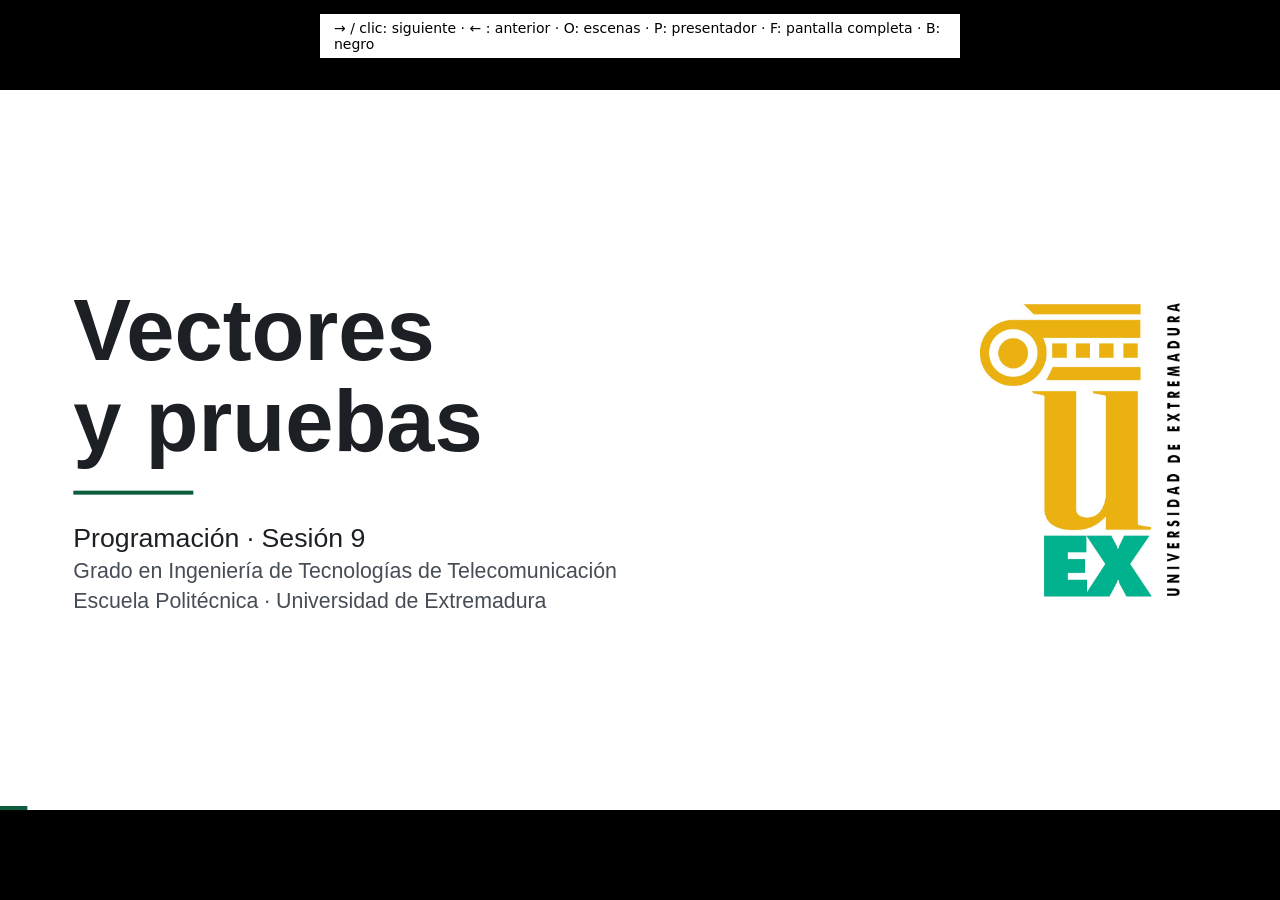
<file: programacion/ITT/sesion9/index.html>
<!doctype html>
<html lang="es">
<head>
  <meta charset="utf-8">
  <meta name="robots" content="noindex, nofollow, noarchive, nosnippet, noimageindex, notranslate">
  <meta name="googlebot" content="noindex, nofollow, noarchive, nosnippet, noimageindex">
  <meta name="viewport" content="width=device-width, initial-scale=1">
  <title>Programación · Sesión 9 · Vectores y pruebas</title>
  <link rel="stylesheet" href="tema.css">
  <link rel="stylesheet" href="base.css">
</head>
<body>
<svg width="0" height="0" style="position:absolute" aria-hidden="true">
  <defs>
    <symbol id="b-fondo" viewBox="0 0 400 300">
      <rect width="400" height="300" fill="#f5efe4"/>
      <rect x="215" y="72" width="180" height="7" fill="#8a5a2b"/>
      <rect x="228" y="40" width="12" height="32" rx="3" fill="#3d7a52"/><rect x="232" y="32" width="4" height="10" fill="#3d7a52"/>
      <rect x="252" y="46" width="14" height="26" rx="3" fill="#8f2d2d"/><rect x="257" y="38" width="4" height="10" fill="#8f2d2d"/>
      <rect x="360" y="42" width="12" height="30" rx="3" fill="#c48a1c"/><rect x="364" y="34" width="4" height="10" fill="#c48a1c"/>
      <rect x="378" y="48" width="12" height="24" rx="3" fill="#3d7a52"/>
    </symbol>
    <symbol id="b-barra" viewBox="0 0 400 300">
      <rect x="150" y="214" width="250" height="86" fill="#a0682f"/>
      <rect x="146" y="206" width="254" height="12" rx="3" fill="#6f4219"/>
      <line x1="200" y1="232" x2="200" y2="300" stroke="#8a5523" stroke-width="3"/><line x1="290" y1="232" x2="290" y2="300" stroke="#8a5523" stroke-width="3"/>
    </symbol>
    <symbol id="b-tester" viewBox="0 0 400 300">
      <rect x="66" y="214" width="16" height="84" rx="6" fill="#2b3440"/><rect x="92" y="214" width="16" height="84" rx="6" fill="#2b3440"/>
      <rect x="60" y="134" width="56" height="86" rx="12" fill="#2f6fb0"/>
      <circle cx="88" cy="108" r="25" fill="#f1c27d"/>
      <path d="M63 102 Q88 72 113 102 Q100 90 88 92 Q74 90 63 102Z" fill="#4a3426"/>
      <circle cx="79" cy="110" r="7" fill="none" stroke="#1c2024" stroke-width="2.5"/><circle cx="97" cy="110" r="7" fill="none" stroke="#1c2024" stroke-width="2.5"/><line x1="86" y1="110" x2="90" y2="110" stroke="#1c2024" stroke-width="2.5"/>
      <circle cx="79" cy="110" r="2" fill="#1c2024"/><circle cx="97" cy="110" r="2" fill="#1c2024"/>
      <path d="M81 122 Q88 126 95 122" fill="none" stroke="#1c2024" stroke-width="2.5" stroke-linecap="round"/>
      <rect x="108" y="150" width="30" height="40" rx="3" fill="#fff" stroke="#6b4a2a" stroke-width="3"/>
      <line x1="114" y1="162" x2="132" y2="162" stroke="#8f969f" stroke-width="2.5"/><line x1="114" y1="170" x2="132" y2="170" stroke="#8f969f" stroke-width="2.5"/><line x1="114" y1="178" x2="126" y2="178" stroke="#8f969f" stroke-width="2.5"/>
      <rect x="66" y="150" width="30" height="12" rx="3" fill="#fff"/><text x="81" y="160" font-size="10" font-weight="700" text-anchor="middle" fill="#2f6fb0" font-family="Arial">TEST</text>
    </symbol>
    <symbol id="b-cliente" viewBox="0 0 400 300">
      <rect x="66" y="214" width="16" height="84" rx="6" fill="#4a4f57"/><rect x="92" y="214" width="16" height="84" rx="6" fill="#4a4f57"/>
      <rect x="60" y="134" width="56" height="86" rx="12" fill="#c0612b"/>
      <circle cx="88" cy="108" r="25" fill="#d9a066"/>
      <path d="M63 100 Q70 78 92 80 Q112 82 113 100 Q100 92 88 94 Q74 92 63 100Z" fill="#1f1a17"/>
      <circle cx="80" cy="110" r="2.6" fill="#1c2024"/><circle cx="96" cy="110" r="2.6" fill="#1c2024"/>
      <path d="M82 122 Q88 125 94 122" fill="none" stroke="#1c2024" stroke-width="2.5" stroke-linecap="round"/>
    </symbol>
    <symbol id="b-camarero" viewBox="0 0 400 300">
      <rect x="290" y="156" width="64" height="60" rx="12" fill="#ffffff" stroke="#c4c8ce" stroke-width="2"/>
      <rect x="306" y="170" width="32" height="46" fill="#1c2024"/>
      <path d="M314 160 L322 166 L314 172Z M330 160 L322 166 L330 172Z" fill="#a32020"/>
      <circle cx="322" cy="128" r="25" fill="#e8b88a"/>
      <path d="M298 122 Q300 98 322 100 Q346 100 346 124 Q340 110 322 110 Q306 110 298 122Z" fill="#7b7f86"/>
      <path d="M306 136 Q312 132 316 136 M328 136 Q332 132 338 136" fill="none" stroke="#5a3d2b" stroke-width="3" stroke-linecap="round"/>
      <circle cx="313" cy="124" r="2.6" fill="#1c2024"/><circle cx="331" cy="124" r="2.6" fill="#1c2024"/>
    </symbol>
    <symbol id="b-jarra" viewBox="0 0 44 50">
      <path d="M30 18 h6 a6 6 0 0 1 6 6 v8 a6 6 0 0 1 -6 6 h-6" fill="none" stroke="#c99a2e" stroke-width="4"/>
      <rect x="4" y="12" width="28" height="36" rx="4" fill="#f2b632" stroke="#c99a2e" stroke-width="2"/>
      <line x1="12" y1="20" x2="12" y2="42" stroke="#f7d27a" stroke-width="3"/>
      <ellipse cx="11" cy="12" rx="8" ry="7" fill="#fff"/><ellipse cx="21" cy="10" rx="9" ry="8" fill="#fff"/><ellipse cx="29" cy="13" rx="6" ry="6" fill="#fff"/>
    </symbol>
    <symbol id="b-lagarto" viewBox="0 0 120 50">
      <path d="M4 34 Q20 30 34 34 Q20 40 4 34Z" fill="#4c9a3b"/>
      <ellipse cx="58" cy="32" rx="30" ry="11" fill="#5fb04a"/>
      <ellipse cx="96" cy="28" rx="16" ry="10" fill="#5fb04a"/>
      <circle cx="102" cy="24" r="3" fill="#1c2024"/>
      <path d="M110 30 l8 -1" stroke="#a32020" stroke-width="2"/>
      <path d="M40 40 l-6 9 M50 42 l2 8 M70 41 l-4 9 M78 39 l6 8" stroke="#4c9a3b" stroke-width="5" stroke-linecap="round"/>
      <circle cx="52" cy="28" r="3" fill="#7fc86a"/><circle cx="64" cy="27" r="3" fill="#7fc86a"/>
    </symbol>
    <symbol id="b-llama" viewBox="0 0 40 60">
      <path d="M20 2 C30 18 38 26 36 40 C34 54 24 58 20 58 C10 58 2 52 4 40 C6 30 14 28 12 16 C18 22 20 14 20 2Z" fill="#e8501c"/>
      <path d="M20 22 C26 32 30 38 28 46 C26 54 22 56 20 56 C14 56 10 52 12 44 C14 38 18 36 20 22Z" fill="#f7b32b"/>
    </symbol>
  </defs>
</svg>
<div id="marco">
<div id="escenario">

<!-- 1 · Portada -->
<section class="escena" data-id="portada" data-titulo="Portada">
  <img class="sello" src="logo-uex.png" alt="Logotipo de la Universidad de Extremadura">
  <div class="portada">
    <h1>Vectores<br>y pruebas</h1>
    <div class="regla"></div>
    <p>Programación · Sesión 9</p>
    <p>Grado en Ingeniería de Tecnologías de Telecomunicación<br>Escuela Politécnica · Universidad de Extremadura</p>
  </div>
  <aside class="nota" data-beat="1">Hoy hay poca teoría nueva: seguimos con el proyecto de vectores de la semana pasada. Lo nuevo es que esta vez las pruebas las diseñáis vosotros, así que vamos a dedicar la explicación a cómo probar bien.</aside>
</section>

<!-- 2 · Hoy -->
<section class="escena" data-id="hoy" data-titulo="¿Qué vamos a hacer hoy?" data-fuera>
  <h2 class="titular grande">¿Qué vamos a hacer hoy?</h2>
  <div class="partes tres">
    <div class="parte">
      <h3>Punto de partida</h3>
      <p><span class="mono">vectorDeEnterosAmpl</span></p>
      <p class="sub">La sesión 8 resuelta, o vuestro proyecto</p>
    </div>
    <div class="parte" data-in="2">
      <h3>Ejercicio</h3>
      <p>14 operaciones nuevas</p>
    </div>
    <div class="parte" data-in="3" data-on="3:destaca">
      <h3>Lo nuevo</h3>
      <p>Las pruebas las diseñáis vosotros</p>
    </div>
  </div>
  <aside class="nota" data-beat="1">Descargad del aula virtual vectorDeEnterosAmpl.zip e importadlo en Eclipse. Es el proyecto de la sesión anterior con los módulos ya implementados. Si tenéis el vuestro terminado, podéis seguir con el vuestro.</aside>
  <aside class="nota" data-beat="2">Hay que añadir 14 operaciones nuevas a lib_vector. Las vemos al final.</aside>
  <aside class="nota" data-beat="3">La diferencia con la semana pasada: en la sesión 8 os lo dábamos todo hecho salvo la implementación, cabeceras y pruebas incluidas. Hoy hacéis todo: cabecera, pruebas e implementación. Y lo difícil de verdad es diseñar buenas pruebas. Así que empezamos por ahí.</aside>
</section>

<!-- 2 · Un tester entra en un bar (viñeta) -->
<section class="escena" data-id="bar" data-titulo="A propósito de los tests">
  <h2 class="titular mov" data-on="1-1:centro">A propósito de los tests…</h2>
  <div class="tira">
    <figure class="vineta " data-in="2"><svg viewBox="0 0 400 300" role="img" aria-label="1 cerveza"><use href="#b-fondo" width="400" height="300"/><use href="#b-camarero" width="400" height="300"/><path d="M312 142 Q322 151 332 142" fill="none" stroke="#1c2024" stroke-width="3" stroke-linecap="round"/><use href="#b-barra" width="400" height="300"/><use href="#b-jarra" x="212" y="156" width="44" height="50"/><use href="#b-tester" width="400" height="300"/><rect x="8" y="14" width="142" height="50" rx="12" fill="#fff" stroke="#1c2024" stroke-width="2.5"/><path d="M46 64.5 L40 86 L68 64.5" fill="#fff" stroke="#1c2024" stroke-width="2.5" stroke-linejoin="round"/><text x="79.0" y="47" text-anchor="middle" font-family="Arial, Liberation Sans, sans-serif" font-size="22" font-weight="700" fill="#1c2024">1 cerveza</text></svg><figcaption>Lo normal ✓</figcaption></figure>
    <figure class="vineta " data-in="3"><svg viewBox="0 0 400 300" role="img" aria-label="3 cervezas"><use href="#b-fondo" width="400" height="300"/><use href="#b-camarero" width="400" height="300"/><path d="M312 142 Q322 151 332 142" fill="none" stroke="#1c2024" stroke-width="3" stroke-linecap="round"/><use href="#b-barra" width="400" height="300"/><use href="#b-jarra" x="176" y="156" width="44" height="50"/><use href="#b-jarra" x="214" y="156" width="44" height="50"/><use href="#b-jarra" x="252" y="156" width="44" height="50"/><use href="#b-tester" width="400" height="300"/><rect x="8" y="14" width="155" height="50" rx="12" fill="#fff" stroke="#1c2024" stroke-width="2.5"/><path d="M46 64.5 L40 86 L68 64.5" fill="#fff" stroke="#1c2024" stroke-width="2.5" stroke-linejoin="round"/><text x="85.5" y="47" text-anchor="middle" font-family="Arial, Liberation Sans, sans-serif" font-size="22" font-weight="700" fill="#1c2024">3 cervezas</text></svg><figcaption>Varias ✓</figcaption></figure>
    <figure class="vineta " data-in="4"><svg viewBox="0 0 400 300" role="img" aria-label="0 cervezas"><use href="#b-fondo" width="400" height="300"/><use href="#b-camarero" width="400" height="300"/><path d="M313 145 L331 145" stroke="#1c2024" stroke-width="3" stroke-linecap="round"/><use href="#b-barra" width="400" height="300"/><rect x="214" y="168" width="28" height="36" rx="4" fill="none" stroke="#8f969f" stroke-width="2.5" stroke-dasharray="6 5"/><use href="#b-tester" width="400" height="300"/><rect x="8" y="14" width="155" height="50" rx="12" fill="#fff" stroke="#1c2024" stroke-width="2.5"/><path d="M46 64.5 L40 86 L68 64.5" fill="#fff" stroke="#1c2024" stroke-width="2.5" stroke-linejoin="round"/><text x="85.5" y="47" text-anchor="middle" font-family="Arial, Liberation Sans, sans-serif" font-size="22" font-weight="700" fill="#1c2024">0 cervezas</text><ellipse cx="352" cy="66" rx="38" ry="22" fill="#fff" stroke="#1c2024" stroke-width="2.5"/><circle cx="340" cy="94" r="4" fill="#fff" stroke="#1c2024" stroke-width="2"/><text x="352" y="74" text-anchor="middle" font-family="Arial, Liberation Sans, sans-serif" font-size="22" font-weight="700" fill="#1c2024">¿…?</text></svg><figcaption>Cero</figcaption></figure>
    <figure class="vineta " data-in="5"><svg viewBox="0 0 400 300" role="img" aria-label="-1 cervezas"><use href="#b-fondo" width="400" height="300"/><use href="#b-camarero" width="400" height="300"/><ellipse cx="322" cy="146" rx="5" ry="7" fill="#1c2024"/><use href="#b-barra" width="400" height="300"/><g opacity=".55"><use href="#b-jarra" x="212" y="156" width="44" height="50"/></g><text x="228" y="150" text-anchor="middle" font-family="Arial" font-size="30" font-weight="700" fill="#a32020">−1</text><use href="#b-tester" width="400" height="300"/><rect x="8" y="14" width="168" height="50" rx="12" fill="#fff" stroke="#1c2024" stroke-width="2.5"/><path d="M46 64.5 L40 86 L68 64.5" fill="#fff" stroke="#1c2024" stroke-width="2.5" stroke-linejoin="round"/><text x="92.0" y="47" text-anchor="middle" font-family="Arial, Liberation Sans, sans-serif" font-size="22" font-weight="700" fill="#1c2024">-1 cervezas</text><ellipse cx="352" cy="66" rx="38" ry="22" fill="#fff" stroke="#1c2024" stroke-width="2.5"/><circle cx="340" cy="94" r="4" fill="#fff" stroke="#1c2024" stroke-width="2"/><text x="352" y="74" text-anchor="middle" font-family="Arial, Liberation Sans, sans-serif" font-size="22" font-weight="700" fill="#a32020">¿¿??</text></svg><figcaption>Negativo</figcaption></figure>
    <figure class="vineta " data-in="6"><svg viewBox="0 0 400 300" role="img" aria-label="99999999 cervezas"><use href="#b-fondo" width="400" height="300"/><use href="#b-camarero" width="400" height="300"/><ellipse cx="322" cy="146" rx="5" ry="7" fill="#1c2024"/><use href="#b-barra" width="400" height="300"/><use href="#b-jarra" x="158" y="166" width="33" height="38"/><use href="#b-jarra" x="180" y="166" width="33" height="38"/><use href="#b-jarra" x="202" y="166" width="33" height="38"/><use href="#b-jarra" x="224" y="166" width="33" height="38"/><use href="#b-jarra" x="246" y="166" width="33" height="38"/><use href="#b-jarra" x="268" y="166" width="33" height="38"/><use href="#b-jarra" x="158" y="134" width="33" height="38"/><use href="#b-jarra" x="180" y="134" width="33" height="38"/><use href="#b-jarra" x="202" y="134" width="33" height="38"/><use href="#b-jarra" x="224" y="134" width="33" height="38"/><use href="#b-jarra" x="246" y="134" width="33" height="38"/><use href="#b-jarra" x="268" y="134" width="33" height="38"/><use href="#b-jarra" x="158" y="102" width="33" height="38"/><use href="#b-jarra" x="180" y="102" width="33" height="38"/><use href="#b-jarra" x="202" y="102" width="33" height="38"/><use href="#b-jarra" x="224" y="102" width="33" height="38"/><use href="#b-jarra" x="246" y="102" width="33" height="38"/><use href="#b-jarra" x="268" y="102" width="33" height="38"/><use href="#b-tester" width="400" height="300"/><rect x="8" y="14" width="242" height="50" rx="12" fill="#fff" stroke="#1c2024" stroke-width="2.5"/><path d="M46 64.5 L40 86 L68 64.5" fill="#fff" stroke="#1c2024" stroke-width="2.5" stroke-linejoin="round"/><text x="129.0" y="47" text-anchor="middle" font-family="Arial, Liberation Sans, sans-serif" font-size="22" font-weight="700" fill="#1c2024">99999999 cervezas</text><path d="M352 104 q4 8 0 12 q-4 -4 0 -12Z M360 112 q4 8 0 12 q-4 -4 0 -12Z" fill="#5aa9e6"/></svg><figcaption>Enorme</figcaption></figure>
    <figure class="vineta " data-in="7"><svg viewBox="0 0 400 300" role="img" aria-label="1 lagarto"><use href="#b-fondo" width="400" height="300"/><use href="#b-camarero" width="400" height="300"/><ellipse cx="322" cy="146" rx="5" ry="7" fill="#1c2024"/><use href="#b-barra" width="400" height="300"/><use href="#b-lagarto" x="168" y="160" width="120" height="50"/><use href="#b-tester" width="400" height="300"/><rect x="8" y="14" width="142" height="50" rx="12" fill="#fff" stroke="#1c2024" stroke-width="2.5"/><path d="M46 64.5 L40 86 L68 64.5" fill="#fff" stroke="#1c2024" stroke-width="2.5" stroke-linejoin="round"/><text x="79.0" y="47" text-anchor="middle" font-family="Arial, Liberation Sans, sans-serif" font-size="22" font-weight="700" fill="#1c2024">1 lagarto</text><ellipse cx="352" cy="66" rx="38" ry="22" fill="#fff" stroke="#1c2024" stroke-width="2.5"/><circle cx="340" cy="94" r="4" fill="#fff" stroke="#1c2024" stroke-width="2"/><text x="352" y="74" text-anchor="middle" font-family="Arial, Liberation Sans, sans-serif" font-size="22" font-weight="700" fill="#1c2024">¿?</text></svg><figcaption>Ni siquiera es una cerveza</figcaption></figure>
    <figure class="vineta " data-in="8"><svg viewBox="0 0 400 300" role="img" aria-label="asdfghjk"><use href="#b-fondo" width="400" height="300"/><use href="#b-camarero" width="400" height="300"/><path d="M312 149 Q322 140 332 149" fill="none" stroke="#1c2024" stroke-width="3" stroke-linecap="round"/><use href="#b-barra" width="400" height="300"/><use href="#b-tester" width="400" height="300"/><rect x="8" y="14" width="130" height="50" rx="12" fill="#fff" stroke="#1c2024" stroke-width="2.5"/><path d="M46 64.5 L40 86 L68 64.5" fill="#fff" stroke="#1c2024" stroke-width="2.5" stroke-linejoin="round"/><text x="73.0" y="47" text-anchor="middle" font-family="Arial, Liberation Sans, sans-serif" font-size="22" font-weight="700" fill="#1c2024">asdfghjk</text><ellipse cx="352" cy="66" rx="38" ry="22" fill="#fff" stroke="#1c2024" stroke-width="2.5"/><circle cx="340" cy="94" r="4" fill="#fff" stroke="#1c2024" stroke-width="2"/><text x="352" y="74" text-anchor="middle" font-family="Arial, Liberation Sans, sans-serif" font-size="22" font-weight="700" fill="#1c2024">¿Qué?</text></svg><figcaption>Basura</figcaption></figure>
    <figure class="vineta arde" data-in="9"><svg viewBox="0 0 400 300" role="img" aria-label="¿Dónde está el baño?"><use href="#b-fondo" width="400" height="300"/><use href="#b-camarero" width="400" height="300"/><ellipse cx="322" cy="146" rx="5" ry="7" fill="#1c2024"/><use href="#b-barra" width="400" height="300"/><use href="#b-cliente" width="400" height="300"/><rect x="8" y="14" width="280" height="50" rx="12" fill="#fff" stroke="#1c2024" stroke-width="2.5"/><path d="M46 64.5 L40 86 L68 64.5" fill="#fff" stroke="#1c2024" stroke-width="2.5" stroke-linejoin="round"/><text x="148.0" y="47" text-anchor="middle" font-family="Arial, Liberation Sans, sans-serif" font-size="22" font-weight="700" fill="#1c2024">¿Dónde está el baño?</text><use href="#b-llama" x="160" y="150" width="40" height="60"/><use href="#b-llama" x="196" y="130" width="52" height="78"/><use href="#b-llama" x="244" y="152" width="38" height="57"/><use href="#b-llama" x="280" y="140" width="46" height="69"/><use href="#b-llama" x="330" y="150" width="44" height="66"/><use href="#b-llama" x="362" y="120" width="40" height="60"/><use href="#b-llama" x="178" y="222" width="44" height="66"/><use href="#b-llama" x="262" y="230" width="40" height="60"/><use href="#b-llama" x="340" y="226" width="46" height="69"/></svg><figcaption>En la inauguración</figcaption></figure>
  </div>
  <aside class="nota" data-beat="1">Para entrar en el tema, un chiste muy conocido entre programadores.</aside>
  <aside class="nota" data-beat="2">Un tester, alguien cuyo trabajo es probar programas, entra en un bar y pide una cerveza. Es el caso normal: lo que todo el mundo prueba, y casi siempre funciona.</aside>
  <aside class="nota" data-beat="3">Pide tres. Varias: también lo normal. Sigue funcionando.</aside>
  <aside class="nota" data-beat="4">Pide cero cervezas. El cero es un clásico: divisiones entre cero, bucles que no se ejecutan, contadores que no se incrementan.</aside>
  <aside class="nota" data-beat="5">Pide menos una. Un valor que no tiene sentido en el problema, pero que el programa puede recibir.</aside>
  <aside class="nota" data-beat="6">Pide 99999999. ¿Hay un máximo? ¿Qué pasa al pasarlo?</aside>
  <aside class="nota" data-beat="7">Pide un lagarto: ni siquiera es una cerveza. Datos de otro tipo.</aside>
  <aside class="nota" data-beat="8">Pide «asdfghjk»: basura, lo que sale al aporrear el teclado.</aside>
  <aside class="nota" data-beat="9">Y el remate: el día de la inauguración entra el primer cliente de verdad, pregunta dónde está el baño, algo que a nadie se le ocurrió probar, y el bar sale ardiendo. Los fallos no están en el caso normal, sino en los raros. Vamos a verlo con un ejemplo más serio.</aside>
</section>

<!-- 3 · El campo edad -->
<section class="escena" data-id="edad" data-titulo="Probar un campo «edad»">
  <h2 class="titular">¿Cómo probarías este formulario?</h2>

  <div class="web">
    <div class="web-barra"><i></i><i></i><i></i><span>bodega-online.es/comprar</span></div>
    <div class="web-cuerpo">
      <p class="web-tit">Vino tinto reserva · 12,50 €</p>
      <p class="web-aviso">Venta solo a mayores de 18 años</p>
      <label>Edad</label>
      <div class="web-campo apila">
        <span data-out="2">25</span>
        <span data-in="2" data-out="3">50</span>
        <span data-in="3" data-out="4">15</span>
        <span data-in="4" data-out="5">450</span>
        <span data-in="5" data-out="6">-19</span>
        <span data-in="6" data-out="7">1.4</span>
        <span data-in="7" data-out="8">JUAN</span>
        <span data-in="8">TRUNCATE DATABASE</span>
      </div>
      <div class="web-boton">Comprar</div>
      <div class="web-msg apila">
        <span class="ok" data-out="3">✓ Compra realizada</span>
        <span class="no" data-in="3" data-out="4">✕ No se vende alcohol a menores</span>
        <span class="no" data-in="4">✕ No es una edad válida</span>
      </div>
    </div>
  </div>

  <table class="pruebas-edad">
    <tr><th>Probamos</th><th>Resultado</th></tr>
    <tr><td>25</td><td class="ok">✓ se vende</td></tr>
    <tr data-in="2"><td>50</td><td class="ok">✓ se vende</td></tr>
    <tr data-in="3"><td>15</td><td class="no">✕ menor de edad</td></tr>
    <tr data-in="4"><td>450</td><td class="no">✕ no es una edad válida</td></tr>
    <tr data-in="5"><td>-19</td><td class="no">✕ no es una edad válida</td></tr>
    <tr data-in="6"><td>1.4</td><td class="no">✕ no es una edad válida</td></tr>
    <tr data-in="7"><td>JUAN</td><td class="no">✕ no es una edad válida</td></tr>
    <tr data-in="8"><td>TRUNCATE DATABASE</td><td class="no">✕ no es una edad válida</td></tr>
  </table>

  <p class="lema" data-in="9">El foco del testing ha de estar en los valores excepcionales</p>

  <aside class="nota" data-beat="1">Un ejemplo fuera de la programación de la asignatura: una tienda online que vende alcohol y pide la edad. Tenemos que probar ese campo. ¿Qué escribiríais? Lo primero que hace todo el mundo: un 25. Funciona, se vende.</aside>
  <aside class="nota" data-beat="2">Un 50: también bien. Con esto parece que funciona… pero no hemos probado casi nada: los dos van por el mismo camino.</aside>
  <aside class="nota" data-beat="3">Un 15: no se puede vender alcohol a un menor, y la web lo rechaza. Ya probamos el otro camino. Y aquí hay una frontera que habría que mirar: 17 y 18.</aside>
  <aside class="nota" data-beat="4">Un 450: nadie tiene 450 años. No es una edad válida, y la web lo dice. Hasta aquí, lo que tenía pensado quien lo programó.</aside>
  <aside class="nota" data-beat="5">Ahora empiezan los raros. Un -19. Lo correcto: no es una edad válida. Pero si alguien solo comprueba «menor que 18», lo tomaría por un menor; y si solo comprueba «mayor que 120», lo daría por bueno. Depende de cómo esté escrito el if.</aside>
  <aside class="nota" data-beat="6">1.4: un número con decimales. Lo correcto es rechazarlo: no es una edad válida. Pero ojo, si se lee como entero, se quedaría en 1, y con un 18.9 habría que pensar qué hacer.</aside>
  <aside class="nota" data-beat="7">JUAN: ni siquiera es un número; tampoco es una edad válida. En C++, si leéis un int con cin y el usuario escribe letras, cin falla y la variable no tiene lo que esperáis. Probadlo algún día.</aside>
  <aside class="nota" data-beat="8">Y el último: alguien que escribe una orden de base de datos en el campo, a ver si el programa la ejecuta. Lo que debe pasar: no es una edad válida, y punto. Es un ataque real, se llama inyección SQL, y ha tumbado webs de verdad. No es para esta asignatura, pero ilustra la idea: el usuario puede escribir cualquier cosa.</aside>
  <aside class="nota" data-beat="9">La moraleja: probar no es ver que funciona con los valores normales, que casi siempre funcionan. Es buscar dónde falla. Los fallos están en los valores raros, en inglés edge cases. Ahora lo mismo con números.</aside>
</section>

<!-- 4 · Fronteras -->
<section class="escena" data-id="frontera" data-titulo="Las fronteras">
  <h2 class="titular">¿Qué valores probar?</h2>
  <p class="cod-regla"><span class="c-pal">if</span> ( nota &gt;= 5 ) → aprobado</p>

  <div class="recta">
    <div class="zona sus"><span>suspenso</span></div>
    <div class="zona apr"><span>aprobado</span></div>
    <div class="eje"></div>
    <span class="tic" style="--v:0">0</span><span class="tic" style="--v:1">1</span><span class="tic" style="--v:2">2</span><span class="tic" style="--v:3">3</span><span class="tic" style="--v:4">4</span><span class="tic" style="--v:5">5</span><span class="tic" style="--v:6">6</span><span class="tic" style="--v:7">7</span><span class="tic" style="--v:8">8</span><span class="tic" style="--v:9">9</span><span class="tic" style="--v:10">10</span>

    <span class="punto" style="--v:2" data-in="2" data-on="3:atenua">2</span>
    <span class="punto" style="--v:8" data-in="2" data-on="3:atenua">8</span>
    <span class="punto clave" style="--v:4" data-in="3" data-on="4:atenua">4</span>
    <span class="punto clave" style="--v:5" data-in="3" data-on="4:atenua">5</span>
    <span class="punto" style="--v:0" data-in="4" data-on="5:atenua">0</span>
    <span class="punto" style="--v:10" data-in="4" data-on="5:atenua">10</span>
    <span class="punto fuera" style="--v:-1" data-in="5">-1</span>
    <span class="punto fuera" style="--v:11" data-in="5">11</span>
  </div>

  <div class="pie-recta">
    <p data-in="2" data-out="3"><b>Típicos:</b> uno de cada lado. Pasan… y prueban poco</p>
    <p data-in="3" data-out="4"><b>La frontera:</b> si alguien escribe <span class="mono">nota &gt; 5</span>, solo lo pilla la prueba con el 5</p>
    <p data-in="4" data-out="5"><b>Los extremos</b> del rango: el primero y el último valor válidos</p>
    <p data-in="5"><b>Fuera de rango:</b> ¿qué dice la PRE? Si la PRE los excluye, no hace falta probarlos</p>
  </div>

  <aside class="nota" data-beat="1">Ahora en serio, con un ejemplo de una línea: aprobado si la nota es mayor o igual que 5. Notas enteras de 0 a 10. ¿Qué valores probaríais?</aside>
  <aside class="nota" data-beat="2">Lo primero que se le ocurre a todo el mundo: un 2 y un 8, uno suspenso y otro aprobado. Están bien, pero pasan casi con cualquier código parecido.</aside>
  <aside class="nota" data-beat="3">Donde están los fallos es en la frontera: el 4 y el 5. El error típico es poner &gt; en vez de &gt;=. Con el 2, el 8, el 0 o el 10 ese error no se nota; solo con el 5. Por eso, en cada comparación del código, probad el valor justo de la frontera y el de al lado.</aside>
  <aside class="nota" data-beat="4">Los extremos: el 0 y el 10, el primer y el último valor válidos. En los vectores, el equivalente es la primera y la última posición.</aside>
  <aside class="nota" data-beat="5">Y fuera de rango: un -1 o un 11. Aquí manda la PRE. Si la PRE dice que la nota está entre 0 y 10, quien llama se compromete a no pasar otra cosa, y no hace falta probarlo. Si la PRE no lo dice, el módulo debe hacer algo razonable y hay que probarlo.</aside>
</section>

<!-- 5 · En un vector -->
<section class="escena" data-id="pertenece" data-titulo="En un vector: pruebaPertenece">
  <h2 class="titular">En un vector, los extremos: <span class="mono">pruebaPertenece</span></h2>

  <div class="panel cod-pert">
<pre class="codigo">
for ( i = 0; i &lt; MAX; i++ )
    v[i] = i;
</pre>
  </div>
  <p class="llamada-pert mono">pertenece ( v, x )</p>

  <div class="vec con-indices" id="vec-pert" data-nombre="v" style="--y:420px"></div>

  <p class="bajo" style="--i:0;top:630px" data-in="2">x = 0<br><b>true</b></p>
  <p class="bajo" style="--i:6;top:630px" data-in="2">x = 6<br><b>true</b></p>
  <p class="bajo" style="--i:9;top:630px" data-in="2">x = MAX-1<br><b>true</b></p>
  <p class="bajo mal" style="--i:-1;top:300px" data-in="3">x = -1<br><b>false</b></p>
  <p class="bajo mal" style="--i:10;top:420px" data-in="3">x = MAX<br><b>false</b></p>
  <p class="bajo mal" style="--i:10;top:500px" data-in="3">x = 999<br><b>false</b></p>

  <aside class="nota" data-beat="1">Lo mismo en un vector, con una prueba que ya tenéis en el proyecto: pruebaPertenece. Rellena el vector con 0, 1, 2… hasta MAX-1, y busca distintos valores. Fijaos en qué valores eligió quien la hizo, porque no son al azar.</aside>
  <aside class="nota" data-beat="2">Los que sí están: el 0, que está en la primera posición; el 6, en medio; y MAX-1, en la última. Primera y última posición son los extremos del bucle: si alguien escribe i = 1 o i &lt; MAX-1, una de estas dos pruebas falla.</aside>
  <aside class="nota" data-beat="3">Los que no están: -1, justo antes del primero; MAX, justo después del último; y 999, uno lejos. Son las fronteras por fuera. (En el comentario del .h pone -2, pero el código prueba -1.) Y fijaos en que hay pruebas para los dos resultados posibles, true y false.</aside>
</section>

<!-- 6 · Un módulo con ifs -->
<section class="escena" data-id="ramas" data-titulo="Probar todas las ramas">
  <h2 class="titular">Un ejemplo con tres <span class="mono">if</span>: <span class="mono">notaFinal</span></h2>

  <div class="panel cod-nf">
<pre class="codigo" data-foco="2-2:8-10 3-3:11-12 4-4:16-17">
float notaFinal ( TipoVector notas ) {
    int i;                     // índice de 0 a MAX-1
    int presentadas = 0;       // contador
    float suma = 0;            // acumulador
    bool algunaBaja = false;   // bandera
    float nota;                // resultado
    for ( i = 0; i &lt; MAX; i++ ) {
        if ( notas[i] != -1 ) {
            suma = suma + notas[i];
            presentadas++;
            if ( notas[i] &lt; 4 )
                algunaBaja = true;
        }
    }
    nota = suma / presentadas;
    if ( algunaBaja &amp;&amp; nota &gt; 4 )
        nota = 4;
    return nota;
}
</pre>
  </div>

  <div data-out="5">
    <div class="spec">
      <p><b>PRE:</b> cada nota entre 0 y 10, o -1 si no se presentó. Al menos una presentada</p>
      <p><b>POST:</b> la media de las presentadas; si alguna es menor que 4, como mucho un 4</p>
    </div>
    <p class="rama" style="top:400px" data-in="2">if 1 · ¿se presentó?</p>
    <p class="rama" style="top:502px" data-in="3">if 2 · ¿es una nota baja?</p>
    <p class="rama" style="top:672px" data-in="4">if 3 · ¿hay que dejarla en 4?</p>
  </div>

  <table class="casos" data-in="5">
    <tr><th></th><th>notas</th><th>debe dar</th><th>qué prueba</th></tr>
    <tr data-on="5-5:nuevo"><td>1</td><td>5 6 7 8 9 5 6 7 8 9</td><td>7</td><td>Lo normal: ninguna baja</td></tr>
    <tr data-in="6" data-on="6-6:nuevo"><td>2</td><td>8 8 8 8 8 8 8 8 8 2</td><td>4</td><td>Una baja, en la última posición; media 7.4</td></tr>
    <tr data-in="7" data-on="7-7:nuevo"><td>3</td><td>3 3 3 3 3 3 3 3 3 3</td><td>3</td><td>Todas bajas: media 3, que no pasa de 4</td></tr>
    <tr data-in="8" data-on="8-8:nuevo"><td>4</td><td>-1 6 6 6 6 6 6 6 6 -1</td><td>6</td><td>No presentadas, en los extremos</td></tr>
    <tr data-in="9" data-on="9-9:nuevo"><td>5</td><td>4 9 9 9 9 9 9 9 9 9</td><td>8.5</td><td>Frontera: un 4 no es nota baja</td></tr>
    <tr data-in="10" data-on="10-10:nuevo"><td>6</td><td>-1 -1 -1 -1 -1 -1 -1 -1 -1 7</td><td>7</td><td>Lo mínimo que permite la PRE: una presentada</td></tr>
  </table>

  <aside class="nota" data-beat="1">Un ejemplo que no está en la práctica, sobre las notas de 10 entregas. Cada nota va de 0 a 10, y un -1 significa que no se presentó. La nota final es la media de las presentadas, pero si alguna es menor que 4, la final se queda como mucho en un 4. Ya tiene los roles de las variables, como os pedimos. Vamos a ver qué pruebas tienen sentido mirando el código.</aside>
  <aside class="nota" data-beat="2">Tiene tres if, y cada if tiene dos caminos: se cumple o no se cumple. Una buena prueba pasa por todos. El primero: si la nota no es -1, cuenta. Hay que probar notas presentadas y también algún -1.</aside>
  <aside class="nota" data-beat="3">El segundo: si la nota es menor que 4, se levanta la bandera. Hace falta alguna nota baja y alguna que no lo sea. Y aquí hay una frontera: el 4.</aside>
  <aside class="nota" data-beat="4">El tercero tiene dos condiciones con &amp;&amp;. Para que se cumpla, hace falta una baja y media mayor que 4. Para que no se cumpla hay dos maneras: que no haya bajas, o que las haya pero la media no pase de 4. Conviene probar las dos.</aside>
  <aside class="nota" data-beat="5">Caso 1, lo normal: todas presentadas y ninguna baja. Debe dar la media, 7. Con este caso el if 1 siempre se cumple, el if 2 nunca y el if 3 tampoco.</aside>
  <aside class="nota" data-beat="6">Caso 2: una nota baja, y la ponemos en la última posición, que es un extremo del bucle. La media es 7.4, así que debe dar 4. Pasa por los dos caminos del if 2, porque los 8 no son bajas y el 2 sí, y por primera vez se cumple el if 3.</aside>
  <aside class="nota" data-beat="7">Caso 3: todas bajas. Hay bajas, pero la media es 3: el if 3 no se cumple por la otra mitad del &amp;&amp;. Debe dar 3, no 4. No estrena ningún camino, pero prueba la segunda condición del &amp;&amp;.</aside>
  <aside class="nota" data-beat="8">Caso 4: no presentadas, y otra vez en los extremos, primera y última posición. La media de las ocho presentadas es 6. Con esto, el if 1 también pasa por su camino del no. Con estos cuatro casos hemos pasado por todos los caminos de los tres if.</aside>
  <aside class="nota" data-beat="9">Pero todavía faltan los raros. Caso 5, la frontera del if 2: un 4 no es nota baja, porque la condición es menor estricto. Debe dar 8.5, no 4.</aside>
  <aside class="nota" data-beat="10">Caso 6: lo mínimo que permite la PRE, una sola nota presentada. ¿Y si no hubiera ninguna? Se dividiría entre cero. La PRE lo excluye, por eso no se prueba; si la PRE no lo dijera, habría que tratarlo en el código y probarlo.</aside>
</section>

<!-- 7 · Qué pilla cada caso -->
<section class="escena" data-id="fallos" data-titulo="Qué fallo pilla cada caso" data-fuera>
  <h2 class="titular">¿Por qué seis casos? Cada fallo lo pillan casos distintos</h2>
  <table class="fallos">
    <tr><th>Si el código tuviera este fallo…</th><th>1</th><th>2</th><th>3</th><th>4</th><th>5</th><th>6</th></tr>
    <tr class="debe"><td>debe dar</td><td>7</td><td>4</td><td>3</td><td>6</td><td>8.5</td><td>7</td></tr>
    <tr><td><span class="mono">suma / MAX</span> en vez de <span class="mono">suma / presentadas</span></td><td>·</td><td>·</td><td>·</td><td class="x">4.8</td><td>·</td><td class="x">0.7</td></tr>
    <tr data-in="2"><td><span class="mono">notas[i] &lt;= 4</span> en vez de <span class="mono">&lt; 4</span></td><td>·</td><td>·</td><td>·</td><td>·</td><td class="x">4</td><td>·</td></tr>
    <tr data-in="3"><td>el <span class="mono">if ( notas[i] &lt; 4 )</span> fuera del <span class="mono">if</span> del -1</td><td>·</td><td>·</td><td>·</td><td class="x">4</td><td>·</td><td class="x">4</td></tr>
    <tr data-in="4"><td><span class="mono">if ( algunaBaja )</span>, sin <span class="mono">nota &gt; 4</span></td><td>·</td><td>·</td><td class="x">4</td><td>·</td><td>·</td><td>·</td></tr>
    <tr data-in="5"><td><span class="mono">i &lt; MAX-1</span>: no llega a la última</td><td class="x">6.78</td><td class="x">8</td><td>·</td><td>·</td><td class="x">8.44</td><td class="x">-nan</td></tr>
  </table>
  <p class="pie-fallos">Valores obtenidos ejecutando cada versión · <span class="mono">·</span> = la prueba pasa y el fallo no se ve</p>
  <p class="lema" data-in="6">Ningún caso los pilla todos: hacen falta varios, y pensados</p>

  <aside class="nota" data-beat="1">Para ver que no son pruebas de adorno: he metido a propósito fallos típicos en notaFinal y he ejecutado los seis casos con cada versión. Estos son los valores reales que salen. Primer fallo: dividir entre MAX en vez de entre las presentadas. Solo lo pillan los casos con -1, el 4 y el 6. Sin ellos, el código parece perfecto.</aside>
  <aside class="nota" data-beat="2">Menor o igual en vez de menor: solo lo pilla el caso 5, el de la frontera. Exactamente lo que vimos con el aprobado.</aside>
  <aside class="nota" data-beat="3">Comprobar la nota baja fuera del if del -1: entonces un -1 cuenta como nota baja, porque -1 es menor que 4. Lo pillan los casos 4 y 6.</aside>
  <aside class="nota" data-beat="4">Olvidar la segunda condición del &amp;&amp;: solo lo pilla el caso 3, el de todas bajas.</aside>
  <aside class="nota" data-beat="5">Y el clásico de los bucles: no llegar a la última posición. Lo pillan varios, entre ellos el 2, que tiene la nota baja justo al final. En el caso 6 sale -nan: como la única nota está en la última posición, no cuenta ninguna y divide entre cero.</aside>
  <aside class="nota" data-beat="6">Ninguna prueba sola detecta todos los fallos. Por eso hay que pensar los casos mirando el código y la especificación, y no poner tres vectores aleatorios.</aside>
</section>

<!-- Ejercicio: qué hay que hacer hoy -->
<section class="escena" data-id="ejercicio" data-titulo="¿Qué vamos a hacer hoy?">
  <h2 class="titular mov" data-on="1-1:centro">¿Qué vamos a hacer hoy?</h2>
  <p class="hoy-sub" data-out="2">Implementar funciones nuevas y sus pruebas</p>
  <p class="sub hoy-arriba" data-in="2">14 operaciones nuevas en <span class="mono">lib_vector</span>, cada una con sus pruebas</p>
  <div class="ops ops14" data-in="2">
    <span>rellenar</span><span>multiplicarPorEscalar</span><span>sustituir</span>
    <span data-on="3:varios">buscar<i data-in="3">posición · -1</i></span><span>contarVeces</span><span>contarPares</span>
    <span>productoEscalar</span><span>posMinimo</span><span>invertir</span>
    <span data-on="3:varios">esSimetrico<i data-in="3">true · false</i></span><span data-on="3:varios">estaOrdenado<i data-in="3">true · false</i></span><span>contarDiferentes</span>
    <span>mezclar</span><span data-on="3:varios">dueloDeVectores<i data-in="3">0 · 1 · 2</i></span>
  </div>
  <p class="lema" data-in="3">Una prueba, al menos, por cada resultado posible</p>

  <aside class="nota" data-beat="1">Y ahora, lo que vais a hacer hoy: implementar funciones nuevas y, esta vez, también sus pruebas. Descargad del aula virtual vectorDeEnterosAmpl.zip, que es el proyecto de la sesión 8 con todo resuelto, o seguid con el vuestro.</aside>
  <aside class="nota" data-beat="2">Estas son las 14 operaciones. Las especificaciones están en el guion; las cabeceras con PRE y POST las escribís vosotros a partir de ellas. Al menos tres pruebas por operación. La mayoría pueden ser supervisadas: vector aleatorio, se muestra, se llama y se muestra el resultado. Pero también podéis poner valores a mano en el vector, que es lo que permite probar los casos raros. mezclar es aleatoria: ahí la prueba es supervisada por fuerza.</aside>
  <aside class="nota" data-beat="3">Lo más importante: si la función puede devolver varios valores, una prueba por cada uno. buscar, la posición y el -1; esSimetrico y estaOrdenado, true y false; dueloDeVectores, 0, 1 y 2. Y acordaos de las fronteras: el valor en la primera y en la última posición. Ahora vemos cómo se mete cada una en el proyecto.</aside>
</section>

<!-- 8 · Añadir una operación -->
<section class="escena" data-id="pasos" data-titulo="Añadir una operación al proyecto">
  <h2 class="titular">Añadir una operación al proyecto</h2>

  <ol class="pasos seis">
    <li data-on="1-1:activo"><b>Cabecera: PRE, POST y complejidad</b><span class="mono">lib_vector.h</span></li>
    <li data-in="2" data-on="2-2:activo"><b>Diseñar las pruebas</b><span class="mono">lib_test_vector.h</span></li>
    <li data-in="3" data-on="3-3:activo"><b>Implementar las pruebas</b><span class="mono">lib_test_vector.cpp</span></li>
    <li data-in="4" data-on="4-4:activo"><b>Llamarlas en todasLasPruebas</b><span class="mono">lib_test_vector.cpp</span></li>
    <li data-in="5" data-on="5-5:activo"><b>Implementar la operación</b><span class="mono">lib_vector.cpp</span></li>
    <li data-in="6" data-on="6:activo"><b>Ejecutar y comprobar</b><span class="mono">ejecutar el proyecto</span></li>
  </ol>

  <div class="ejemplo pila">
    <div class="panel" data-out="2">
      <p class="fichero">lib_vector.h</p>
<pre class="codigo">
// PRE: notas iniciado; cada nota entre 0 y 10,
//      o -1 si no se presentó. Al menos una
//      nota presentada
// POST: Devuelve la media de las presentadas.
//       Si alguna es menor que 4, la nota
//       final es como mucho 4
// COMPLEJIDAD: O(n)
float notaFinal ( TipoVector notas );
</pre>
    </div>
    <div class="panel" data-in="2" data-out="3">
      <p class="fichero">lib_test_vector.h</p>
<pre class="codigo">
// Prueba automática: seis casos
// Caso 1: todas presentadas, ninguna baja.
//         Debe dar la media, 7
// Caso 2: una baja en la última posición,
//         media 7.4. Debe dar 4
// ...
// Caso 6: solo una presentada. Debe dar 7
void pruebaNotaFinal ( );
</pre>
    </div>
    <div class="panel" data-in="3" data-out="4">
      <p class="fichero">lib_test_vector.cpp</p>
<pre class="codigo">
// Caso 2: una baja en la última posición
for ( i = 0; i &lt; MAX; i++ )
    v[i] = 8;
v[MAX-1] = 2;
if ( notaFinal ( v ) != 4 )
    cout &lt;&lt; "Error en módulo notaFinal (caso 2)"
         &lt;&lt; endl;
</pre>
    </div>
    <div class="panel" data-in="4" data-out="5">
      <p class="fichero">lib_test_vector.cpp</p>
<pre class="codigo" data-foco="4:5">
void todasLasPruebas ( ) {
    ...
    pruebaPertenece();
    pruebaNumerosMenoresIgualesMayores();
    pruebaNotaFinal();
    ...
}
</pre>
    </div>
    <div class="panel" data-in="5" data-out="6">
      <p class="fichero">lib_vector.cpp</p>
<pre class="codigo">
float notaFinal ( TipoVector notas ) {
    // la implementación que hemos visto
}
</pre>
      <p class="aviso-pasos">La implementación, al final: las pruebas se piensan antes, sin mirar el código</p>
    </div>
    <div class="consola salida" data-in="6">
      <h3>Consola · salida real, con el código bien</h3>
<div class="txt">notaFinal: inicio del módulo de pruebas
Pruebas automáticas
notaFinal: fin del módulo de pruebas</div>
      <h3 class="segunda">Con <span class="mono">&lt;= 4</span> en vez de <span class="mono">&lt; 4</span></h3>
<div class="txt">notaFinal: inicio del módulo de pruebas
Pruebas automáticas
<span class="err">Error en módulo notaFinal (caso 5)</span>
notaFinal: fin del módulo de pruebas</div>
    </div>
  </div>

    <img class="sticker" src="img/sticker-romperla.png" alt="Sticker: ¡Vamos a romperla!" data-in="7">

<aside class="nota" data-beat="1">Cómo se mete una operación nueva en el proyecto: seis pasos, siempre los mismos. Paso 1: la cabecera en lib_vector.h, con la PRE, la POST y la complejidad. Fijaos en que la PRE dice lo de «al menos una presentada»: eso es lo que nos ahorraba probar el vector todo a -1.</aside>
  <aside class="nota" data-beat="2">Paso 2: diseñar las pruebas, en lib_test_vector.h, como comentario encima de la cabecera de la prueba. Es lo que acabamos de hacer en la pizarra: qué casos, con qué vector, y qué debe dar cada uno. Mínimo tres pruebas por operación.</aside>
  <aside class="nota" data-beat="3">Paso 3: implementar la prueba en lib_test_vector.cpp, igual que las que ya hay. Esta es automática: se prepara el vector, se llama y, si no da lo esperado, se escribe un error. Las supervisadas, como las de iniciarAleatorio, muestran el vector y quien comprueba sois vosotros. Copiad el estilo de las que hay.</aside>
  <aside class="nota" data-beat="4">Paso 4, el que más se olvida: añadir la llamada en todasLasPruebas. Si no, la prueba existe pero nunca se ejecuta, y no os enteráis.</aside>
  <aside class="nota" data-beat="5">Paso 5: ahora sí, la implementación. Que vaya después tiene sentido: si pensáis las pruebas mirando vuestro código, probaréis lo que el código hace, no lo que tiene que hacer.</aside>
  <aside class="nota" data-beat="6">Paso 6: ejecutar. Esta es la salida real del proyecto con notaFinal añadida. Con el código bien, no sale ningún error. Con el fallo del menor o igual, salta el caso 5. Si se puede, enseñadlo en Eclipse.</aside>
  <aside class="nota" data-beat="7">Y ahora, a trabajar. ¡Vamos a romperla!</aside>
</section>

<!-- 9 · Normas -->
<section class="escena" data-id="normas" data-titulo="Normas para los bucles" data-fuera>
  <h2 class="titular">Normas de la asignatura en los bucles</h2>
  <div class="reglas-bucle">
    <p><span class="mono c-pal">for</span> cuando se recorre el vector entero</p>
    <p><span class="mono c-pal">while</span> cuando se puede salir antes, con una bandera</p>
  </div>

  <div class="panel mal-panel cod-mal" data-in="2">
    <p class="fichero">✕ Nunca: return ni break dentro de un bucle</p>
<pre class="codigo">
for ( i = 0; i &lt; MAX; i++ )
    if ( v[i] == x )
        return true;
return false;
</pre>
  </div>

  <div class="panel cod-bien" data-in="3">
    <p class="fichero">✓ Bandera y un solo return al final</p>
<pre class="codigo">
existe = false;
i = 0;
while ( i &lt; MAX &amp;&amp; !existe ) {
    if ( v[i] == x )
        existe = true;
    i++;
}
return existe;
</pre>
  </div>

  <p class="lema bajo-normas" data-in="4">Un resultado true/false se guarda en una variable y se devuelve; nada de <span class="mono">if (…) return true; else return false;</span></p>

  <aside class="nota" data-beat="1">Unas normas de la asignatura, las mismas que en teoría. El for, para recorrer el vector entero. Si se puede salir antes, por ejemplo al encontrar algo, un while con una bandera. Esta distinción la hacemos en teoría; si usáis un for con la bandera en la condición, como el pertenece del proyecto, no pasa nada.</aside>
  <aside class="nota" data-beat="2">Lo que no se puede hacer nunca: return o break dentro de un bucle. El break solo en el switch. Este código funciona, pero no se acepta.</aside>
  <aside class="nota" data-beat="3">La forma correcta: una bandera que empieza en false, el while acaba cuando se recorre todo o cuando se encuentra, y un solo return al final. Os sirve como patrón para varias de las operaciones de hoy.</aside>
  <aside class="nota" data-beat="4">Y en las funciones que devuelven true o false: el resultado en una variable, como existe aquí, y se devuelve al final. Nada de if condición return true, else return false.</aside>
</section>


  <div id="progreso"></div>
</div>
</div>

<div id="general"></div>
<div id="apagon"></div>
<div id="ayuda">→ / clic: siguiente · ← : anterior · O: escenas · P: presentador · F: pantalla completa · B: negro</div>

<script src="motor.js"></script>
<script src="escenas.js"></script>
</body>
</html>
</file>
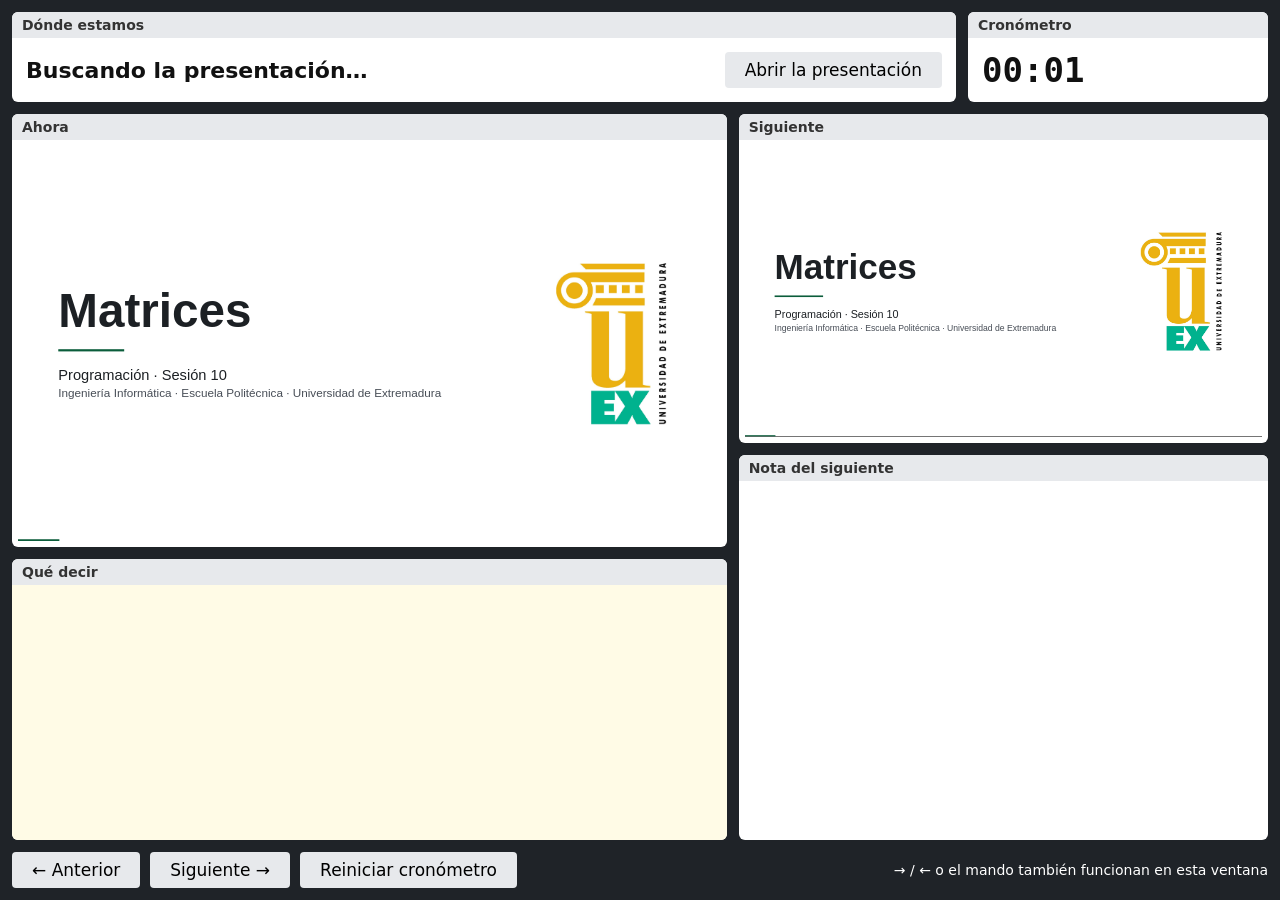
<file: programacion/II/sesion10/presentador.html>
<!doctype html>
<html lang="es">
<head>
  <meta charset="utf-8">
  <meta name="robots" content="noindex, nofollow, noarchive, nosnippet, noimageindex, notranslate">
  <meta name="googlebot" content="noindex, nofollow, noarchive, nosnippet, noimageindex">
  <title>Presentador</title>
  <style>
    * { box-sizing: border-box; }
    body {
      margin: 0; height: 100vh; overflow: hidden;
      background: #1f2328; color: #111;
      font-family: system-ui, "DejaVu Sans", sans-serif;
      display: grid; grid-template-columns: 1.35fr 1fr; grid-template-rows: auto 1fr auto;
      gap: 12px; padding: 12px;
    }
    .ventana { background: #fff; border-radius: 6px; display: flex; flex-direction: column; min-height: 0; overflow: hidden; }
    .barra { background: #e7e9ec; color: #333; font-weight: 600; font-size: 14px; padding: 5px 10px; }
    .cuerpo { padding: 12px 14px; flex: 1; min-height: 0; overflow: auto; }
    .marco { position: relative; width: 100%; aspect-ratio: 16 / 9; background: #000; overflow: hidden; }
    .marco iframe { position: absolute; left: 0; top: 0; width: 1920px; height: 1080px; border: 0; transform-origin: 0 0; pointer-events: none; }
    #cabecera { grid-column: 1 / -1; display: flex; gap: 12px; align-items: stretch; }
    #cabecera .ventana { flex: 1; }
    #posicion { font-size: 22px; font-weight: 700; }
    #reloj { font-family: ui-monospace, "DejaVu Sans Mono", monospace; font-size: 34px; font-weight: 700; }
    #izquierda, #derecha { display: flex; flex-direction: column; gap: 12px; min-height: 0; }
    #nota { font-size: 26px; line-height: 1.45; background: #fffbe6; }
    #nota-siguiente { font-size: 18px; line-height: 1.4; color: #333; }
    #pie { grid-column: 1 / -1; display: flex; gap: 10px; }
    button { font: inherit; font-size: 17px; padding: 8px 20px; background: #e7e9ec; border: 0; border-radius: 4px; cursor: pointer; }
    .aviso { color: #fff; font-size: 14px; align-self: center; margin-left: auto; }
  </style>
</head>
<body>
  <div id="cabecera">
    <div class="ventana"><div class="barra">Dónde estamos</div><div class="cuerpo" style="display: flex; align-items: center; gap: 16px;">
      <div id="posicion" style="flex: 1;">Buscando la presentación…</div>
      <button id="b-abrir">Abrir la presentación</button>
    </div></div>
    <div class="ventana" style="flex: 0 0 300px;"><div class="barra">Cronómetro</div><div class="cuerpo"><span id="reloj">00:00</span></div></div>
  </div>

  <div id="izquierda">
    <div class="ventana"><div class="barra">Ahora</div><div class="cuerpo" style="padding: 6px;"><div class="marco"><iframe id="actual" title="Beat actual"></iframe></div></div></div>
    <div class="ventana" style="flex: 1;"><div class="barra">Qué decir</div><div class="cuerpo" id="nota"></div></div>
  </div>

  <div id="derecha">
    <div class="ventana"><div class="barra">Siguiente</div><div class="cuerpo" style="padding: 6px;"><div class="marco"><iframe id="siguiente" title="Beat siguiente"></iframe></div></div></div>
    <div class="ventana" style="flex: 1;"><div class="barra">Nota del siguiente</div><div class="cuerpo" id="nota-siguiente"></div></div>
  </div>

  <div id="pie">
    <button id="b-anterior">← Anterior</button>
    <button id="b-siguiente">Siguiente →</button>
    <button id="b-reloj">Reiniciar cronómetro</button>
    <span class="aviso">→ / ← o el mando también funcionan en esta ventana</span>
  </div>

<script>
(function () {
  "use strict";
  let canal = null;
  try { canal = new BroadcastChannel("beats:" + location.pathname.replace(/[^/]*$/, "")); } catch (e) { canal = null; }

  const $ = (id) => document.getElementById(id);
  const base = location.href.replace(/presentador\.html.*$/, "index.html").replace(/#.*$/, "");
  let inicio = Date.now();
  let conectado = false;
  let principal = null;   // la ventana de la presentación, si la ha abierto este presentador

  // Las órdenes salen por los tres caminos posibles: canal, ventana que nos abrió y ventana que abrimos.
  function ordenar(m) {
    const msg = { tipo: "orden", id: `${Date.now()}-${Math.random()}`, ...m };
    try { canal?.postMessage(msg); } catch (e) { /* nada */ }
    try { window.opener?.postMessage(msg, "*"); } catch (e) { /* nada */ }
    try { if (principal && !principal.closed) principal.postMessage(msg, "*"); } catch (e) { /* nada */ }
  }

  function abrirPrincipal() {
    principal = window.open(base + (location.hash || "#1.1"), "presentacion-principal");
    setTimeout(() => ordenar({ orden: "estado" }), 1200);
  }

  function escalarMarcos() {
    document.querySelectorAll(".marco").forEach((m) => {
      m.querySelector("iframe").style.transform = `scale(${m.clientWidth / 1920})`;
    });
  }

  function ponerMarco(iframe, escena, beat) {
    const url = `${base}?vista=miniatura#${escena + 1}.${beat}`;
    if (!iframe.dataset.cargado) { iframe.src = url; iframe.dataset.cargado = "1"; }
    else iframe.src = url;
  }

  function recibir(m) {
    if (!m || m.tipo !== "estado") return;
    conectado = true;
    $("b-abrir").style.display = "none";
    $("posicion").textContent = `${m.escena + 1}/${m.totalEscenas} · ${m.titulo} · beat ${m.beat}/${m.beats}`;
    $("nota").innerHTML = m.nota || "<i>(sin nota)</i>";
    $("nota-siguiente").innerHTML = m.notaSiguiente || "<i>(fin)</i>";
    ponerMarco($("actual"), m.escena, m.beat);
    if (m.beat < m.beats) ponerMarco($("siguiente"), m.escena, m.beat + 1);
    else if (m.escena + 1 < m.totalEscenas) ponerMarco($("siguiente"), m.escena + 1, 1);
  }

  if (canal) canal.onmessage = (ev) => recibir(ev.data);
  window.addEventListener("message", (ev) => recibir(ev.data));

  document.addEventListener("keydown", (ev) => {
    if (["ArrowRight", "ArrowDown", "PageDown", " "].includes(ev.key)) { ev.preventDefault(); ordenar({ orden: "siguiente" }); }
    if (["ArrowLeft", "ArrowUp", "PageUp"].includes(ev.key)) { ev.preventDefault(); ordenar({ orden: "anterior" }); }
  });
  $("b-siguiente").onclick = () => ordenar({ orden: "siguiente" });
  $("b-anterior").onclick = () => ordenar({ orden: "anterior" });
  $("b-reloj").onclick = () => { inicio = Date.now(); };
  $("b-abrir").onclick = abrirPrincipal;

  setInterval(() => {
    const s = Math.floor((Date.now() - inicio) / 1000);
    $("reloj").textContent = `${String(Math.floor(s / 60)).padStart(2, "0")}:${String(s % 60).padStart(2, "0")}`;
  }, 500);

  window.addEventListener("resize", escalarMarcos);
  escalarMarcos();

  // Mientras no haya presentación conectada, las miniaturas enseñan el principio.
  ponerMarco($("actual"), 0, 1);
  ponerMarco($("siguiente"), 0, 2);
  ordenar({ orden: "estado" });
  setTimeout(() => {
    if (!conectado) {
      $("posicion").innerHTML = "No encuentro la presentación. Pulsa <b>Abrir la presentación</b> " +
        "(o abre la presentación y pulsa <b>P</b> en ella).";
    }
  }, 1500);
  // reintento periódico por si la presentación se abre después
  setInterval(() => { if (!conectado) ordenar({ orden: "estado" }); }, 2000);
})();
</script>
</body>
</html>
</file>
<file: programacion/II/sesion10/tema.css>
/* ==========================================================================
   Tema Sesión 10: el mismo de la sesión 9. Sobrio, de aula: fondo blanco,
   un acento verde oscuro y letra grande, porque se proyecta en el laboratorio.
   ========================================================================== */

:root {
  --fondo: #ffffff;
  --texto: #1c2024;
  --suave: #474d56;
  --linea: #1c2024;
  --acento: #0b5d3b;
  --tinte: #cde5d7;
  --error: #a32020;
  --aviso: #8a5a00;
  --letra: "Helvetica Neue", Arial, "Liberation Sans", sans-serif;
  --mono: "Liberation Mono", Consolas, Menlo, "DejaVu Sans Mono", monospace;
  --margen: 60px 110px 60px;
  --t: .4s;
  --curva: cubic-bezier(.2, .7, .2, 1);
}

.titular { font-size: 58px; line-height: 1.15; font-weight: 700; }
.mono { font-family: var(--mono); }

/* portada */
.portada { display: flex; flex-direction: column; justify-content: center; height: 100%; }
.portada h1 { font-size: 130px; font-weight: 700; line-height: 1.05; }
.portada .regla { width: 180px; height: 6px; background: var(--acento); margin: 36px 0; }
.portada p { font-size: 40px; line-height: 1.4; }
.portada p + p { color: var(--suave); font-size: 32px; }
.sello { position: absolute; right: 150px; top: 50%; translate: 0 -50%; height: 440px; width: auto; }

/* código */
.panel { border-left: 6px solid var(--acento); background: #eceef0; padding: 14px 26px; }
pre.codigo { font-family: var(--mono); font-size: 34px; line-height: 1.42; }
pre.codigo.con-foco .linea { opacity: .45; }
pre.codigo.con-foco .linea.foco { background: var(--tinte); opacity: 1; }
.c-com { color: var(--suave); }
.c-pal { color: var(--acento); font-weight: 700; }

/* piezas apiladas en el mismo sitio (no usar .pila: base le da height:100%) */
.apila { display: grid; }
.apila > * { grid-area: 1 / 1; }

/* ---- vectores de vectores ------------------------------------------------ */
.cod-dim { position: absolute; left: 110px; top: 150px; width: 1700px; border-left: 6px solid var(--acento); background: #eceef0; padding: 14px 26px; }
.mundo { position: absolute; inset: 0; pointer-events: none; }
.c3 {
  position: absolute; display: grid; place-items: center;
  border: 2px solid var(--linea); background: #fff; font: 700 44px var(--mono);
  transition: left .8s var(--curva), top .8s var(--curva), width .8s var(--curva), height .8s var(--curva),
              font-size .8s var(--curva), opacity .45s ease, background .3s ease, border-color .3s ease;
}
.c3.fila-on { background: var(--tinte); }
.c3.diana { background: var(--acento); color: #fff; border-color: var(--acento); }
.c3.capa1 { background: #f1f3f4; }
.c3.capa2 { background: #e2e5e8; }
.marco3 {
  position: absolute; border: 3px solid var(--acento);
  transition: left .8s var(--curva), top .8s var(--curva), width .8s var(--curva), height .8s var(--curva), opacity .45s ease;
}
.rot3 {
  position: absolute; font: 700 34px var(--mono); color: var(--acento); white-space: nowrap;
  transition: left .8s var(--curva), top .8s var(--curva), opacity .45s ease;
}
.rot3.gris { text-align: right; z-index: 50; color: var(--suave); font-weight: 400; font-size: 28px; }
.oc { opacity: 0 !important; }

/* ---- patronesMatriz ------------------------------------------------------ */
.ventana { position: absolute; left: 110px; top: 160px; width: 680px; border: 2px solid #8f969f; box-shadow: 0 10px 30px rgba(0,0,0,.18); }
.barra { background: #2b3036; color: #e9ecef; font: 400 22px var(--letra); padding: 8px 16px; }
.lienzo { background: #fff; padding: 40px 0 20px; display: flex; flex-direction: column; align-items: center; gap: 22px; }
.tablero { display: grid; grid-template-columns: repeat(9, 62px); grid-template-rows: repeat(9, 62px); background: #c8c8c8; border: 2px solid #fff; outline: 2px solid #c8c8c8; }
.tablero i { border: 1px solid #fff; background-clip: padding-box; transition: background .15s ease; }
.msg { font: 700 30px var(--letra); color: rgb(20,105,216); min-height: 36px; }

.lado { position: absolute; left: 870px; top: 160px; width: 940px; }
.lado pre.codigo { font-size: 30px; }
.explica { font-size: 36px; line-height: 1.3; margin-top: 30px; }
.explica b { color: var(--acento); }
.fichero { font: 700 26px var(--mono); color: var(--acento); margin-bottom: 10px; }

.minis { display: grid; grid-template-columns: repeat(4, 1fr); gap: 30px 26px; margin-top: 14px; }
.mini figcaption { font: 400 24px var(--mono); margin-top: 8px; text-align: center; }
.mini .rej { display: grid; grid-template-columns: repeat(9, 1fr); width: 200px; aspect-ratio: 1; background: #fff; border: 1px solid #fff; outline: 1px solid #c8c8c8; margin: 0 auto; }
.mini .rej i { border: 1px solid #fff; }
.minis .mini { opacity: 0; translate: 0 16px; transition: opacity .4s ease, translate .4s var(--curva); transition-delay: calc(var(--k) * 70ms); }
.minis.ver .mini { opacity: 1; translate: 0 0; }

.lema-pat { position: absolute; left: 870px; top: 900px; width: 940px; font-size: 36px; line-height: 1.25; font-weight: 700; color: var(--acento); border-top: 4px solid var(--acento); padding-top: 14px; }

/* ---- hoy ----------------------------------------------------------------- */
.partes { display: grid; grid-template-columns: 1fr 1fr; gap: 80px; margin-top: 160px; }
.parte { border-top: 6px solid var(--acento); padding-top: 26px; }
.parte h3 { font-size: 34px; font-weight: 400; color: var(--acento); margin: 0 0 14px; }
.parte p { font-size: 58px; line-height: 1.15; font-weight: 700; margin-bottom: 22px; }
.parte > span { font-size: 34px; line-height: 1.35; color: var(--suave); display: block; }
</file>
<file: programacion/II/sesion10/base.css>
/* ==========================================================================
   Mecánica de la presentación: escenario, beats y capas del operador.
   Aquí no hay estética: eso va en tema.css. Normalmente este fichero no se toca.
   ========================================================================== */

* { box-sizing: border-box; }
html, body { margin: 0; height: 100%; background: #000; overflow: hidden; }
h1, h2, h3, p { margin: 0; font-weight: inherit; }

#marco { position: fixed; inset: 0; overflow: hidden; }
#escenario {
  position: absolute; left: 50%; top: 50%; margin: -540px 0 0 -960px; width: 1920px; height: 1080px;
  overflow: hidden; transform-origin: center center; cursor: default;
  background: var(--fondo); color: var(--texto); font-family: var(--letra);
}

.escena {
  position: absolute; inset: 0; padding: var(--margen);
  opacity: 0; visibility: hidden;
  transition: opacity var(--t) ease, visibility 0s linear var(--t);
}
.escena[data-fuera] { display: none; }
.escena.activa { opacity: 1; visibility: visible; transition: opacity var(--t) ease; }

[data-in], [data-out] { transition: opacity var(--t) var(--curva), translate var(--t) var(--curva), scale var(--t) var(--curva); }
.sin-transicion * { transition: none !important; }
.oculto { opacity: 0 !important; translate: 0 16px; pointer-events: none; }
svg .oculto { translate: none; }
.nota { display: none; }
.sin-movimiento *, .sin-movimiento *::before, .sin-movimiento *::after { transition: none !important; animation: none !important; }

/* maquetación: piezas apiladas en el mismo sitio, columnas y filas */
.pila { display: grid; width: 100%; height: 100%; }
.pila > * { grid-area: 1 / 1; min-width: 0; min-height: 0; }
.columna { display: flex; flex-direction: column; gap: 26px; }
.fila { display: flex; align-items: center; gap: 36px; }
.dos { display: grid; grid-template-columns: 1fr 1fr; gap: 60px; align-items: start; height: 100%; }
.centro { display: flex; flex-direction: column; align-items: center; justify-content: center; text-align: center; gap: 34px; height: 100%; }
svg { display: block; max-width: 100%; height: auto; }

/* código con líneas resaltadas por beat (data-foco) */
pre.codigo { margin: 0; white-space: pre; text-align: left; }
pre.codigo .linea { display: block; transition: opacity .3s ease, background .3s ease; }
pre.codigo.con-foco .linea { opacity: .5; }
pre.codigo.con-foco .linea.foco { opacity: 1; }

/* capas del operador */
#progreso { position: absolute; left: 0; bottom: 0; height: 6px; background: var(--acento); transition: width .3s ease; }
#apagon { position: fixed; inset: 0; background: #000; z-index: 50; opacity: 0; pointer-events: none; transition: opacity .3s ease; }
#apagon.activo { opacity: 1; }
#general { position: fixed; inset: 0; z-index: 40; background: rgba(15, 18, 22, .97); color: #fff; font-family: system-ui, sans-serif; padding: 50px 70px; overflow: auto; display: none; }
#general.activo { display: block; }
#general h2 { font-size: 20px; margin-bottom: 26px; }
#general ol { list-style: none; padding: 0; margin: 0; display: grid; grid-template-columns: repeat(auto-fill, minmax(300px, 1fr)); gap: 16px; }
#general li { background: #2a2f36; padding: 18px 22px; cursor: pointer; }
#general li.actual, #general li:hover { background: #454c56; }
#general li b { display: block; font-size: 22px; margin-bottom: 4px; }
#general li span { font-size: 15px; opacity: .7; }
#ayuda { position: fixed; top: 14px; left: 50%; translate: -50% 0; z-index: 30; font: 14px system-ui, sans-serif; color: #000; background: #fff; padding: 6px 14px; opacity: 0; transition: opacity .4s ease; pointer-events: none; }
#ayuda.visible { opacity: 1; }
</file>
<file: programacion/II/sesion11/tema.css>
/* ==========================================================================
   Tema Sesión 11: el mismo de las sesiones 9 y 10. Sobrio, de aula: fondo blanco,
   un acento verde oscuro y letra grande, porque se proyecta en el laboratorio.
   ========================================================================== */

:root {
  --fondo: #ffffff;
  --texto: #1c2024;
  --suave: #474d56;
  --linea: #1c2024;
  --acento: #0b5d3b;
  --tinte: #cde5d7;
  --error: #a32020;
  --aviso: #8a5a00;
  --letra: "Helvetica Neue", Arial, "Liberation Sans", sans-serif;
  --mono: "Liberation Mono", Consolas, Menlo, "DejaVu Sans Mono", monospace;
  --margen: 60px 110px 60px;
  --t: .4s;
  --curva: cubic-bezier(.2, .7, .2, 1);
}

.titular { font-size: 58px; line-height: 1.15; font-weight: 700; }
.mono { font-family: var(--mono); }

/* portada */
.portada { display: flex; flex-direction: column; justify-content: center; height: 100%; }
.portada h1 { font-size: 130px; font-weight: 700; line-height: 1.05; }
.portada .regla { width: 180px; height: 6px; background: var(--acento); margin: 36px 0; }
.portada p { font-size: 40px; line-height: 1.4; }
.portada p + p { color: var(--suave); font-size: 32px; }
.sello { position: absolute; right: 150px; top: 50%; translate: 0 -50%; height: 440px; width: auto; }

/* código */
.panel { border-left: 6px solid var(--acento); background: #eceef0; padding: 14px 26px; }
pre.codigo { font-family: var(--mono); font-size: 34px; line-height: 1.42; }
pre.codigo.con-foco .linea { opacity: .45; }
pre.codigo.con-foco .linea.foco { background: var(--tinte); opacity: 1; }
.c-com { color: var(--suave); }
.c-pal { color: var(--acento); font-weight: 700; }

/* piezas apiladas en el mismo sitio (no usar .pila: base le da height:100%) */
.apila { display: grid; }
.apila > * { grid-area: 1 / 1; }


.ilustrativo { position: absolute; left: 110px; bottom: 26px; font-size: 22px; font-style: italic; color: var(--suave); }
.fuera { opacity: 0 !important; pointer-events: none; }
.fichero { font: 700 26px var(--mono); color: var(--acento); margin-bottom: 10px; }
.explica { font-size: 34px; line-height: 1.3; margin-top: 26px; }
.ventana { border: 2px solid #8f969f; box-shadow: 0 10px 30px rgba(0,0,0,.14); background: #fff; }
.barra { background: #2b3036; color: #e9ecef; font: 400 24px var(--letra); padding: 8px 16px; }

/* ---- vectores de cualquier tipo --------------------------------------------- */
.cod2 { position: absolute; left: 110px; top: 160px; width: 1700px; }
.cod2 > pre { align-self: start; border-left: 6px solid var(--acento); background: #eceef0; padding: 14px 26px; }
.vec2 { position: absolute; left: 110px; top: 580px; display: flex; gap: 14px; align-items: flex-start; transition: opacity var(--t) ease; }
.cas {
  position: relative; width: 130px; height: 130px; border: 2px solid var(--linea); background: #fff;
  display: grid; grid-template: 100% / 100%; place-items: center;
  transition: width .7s var(--curva), height .7s var(--curva), background .3s ease, border-color .3s ease;
}
.cas::after { content: "[" attr(data-i) "]"; position: absolute; top: calc(100% + 8px); left: 0; right: 0; text-align: center; font: 400 26px var(--mono); color: var(--suave); }
.cas > * { grid-area: 1 / 1; opacity: 0; transition: opacity .4s ease; }
.cas .num { font: 700 48px var(--mono); }
.cas .liz { font-size: 76px; line-height: 1; font-family: "Noto Color Emoji", "Segoe UI Emoji", "Apple Color Emoji", sans-serif; }
.mini { display: flex; }
.mini i { width: 50px; height: 50px; border: 2px solid var(--suave); margin-left: -2px; display: grid; place-items: center; font: 700 26px var(--mono); font-style: normal; }
.ficha { display: flex; flex-direction: column; align-items: center; gap: 4px; }
.ficha b { font-size: 34px; font-weight: 700; }
.ficha span { font-size: 30px; }
.ficha em { font: 700 36px var(--mono); font-style: normal; color: var(--acento); padding: 0 10px; transition: background .3s ease, color .3s ease; }
.puntos { width: 70px; height: 190px; display: grid; place-items: center; font-size: 48px; color: var(--suave); }
.extra { opacity: 0; transition: opacity .4s ease; }
.vec2.int .num, .vec2.mat .mini, .vec2.liz .liz, .vec2.est .ficha { opacity: 1; }
.vec2.mat .cas { width: 236px; height: 86px; }
.vec2.est .cas { width: 250px; height: 190px; }
.vec2.grupo .extra { opacity: 1; }
.vec2.grupo .cas.libre { background: #eceef0; }
.vec2.grupo .cas.libre > * { opacity: 0; }
.vec2.mira .cas:nth-child(2) { border: 4px solid var(--acento); background: var(--tinte); }
.vec2.mira .cas:nth-child(2) em { background: var(--acento); color: #fff; }
.ficha-e { position: absolute; left: 110px; top: 560px; width: 760px; border: 2px solid var(--linea); background: #fff; padding: 10px 0; }
.ficha-e p { display: grid; grid-template-columns: 300px 1fr; align-items: center; padding: 10px 30px; font-size: 36px; }
.ficha-e p + p { border-top: 1px solid #d3d6da; }
.ficha-e .mono { color: var(--acento); font-weight: 700; }
.ficha-e b { font: 700 38px var(--mono); }
.marco-g { position: absolute; left: 80px; top: 540px; width: 1730px; height: 470px; border: 3px solid var(--acento); transition: width .7s var(--curva), opacity var(--t) ease; }
.marco-g.corto { width: 1000px; }
.marco-g i { transition: opacity .3s ease; }
.tit5 { width: max-content; }
.marco-g i { position: absolute; left: -2px; top: -46px; font: 700 36px var(--mono); font-style: normal; color: var(--acento); }
.ocup { position: absolute; left: 110px; top: 880px; display: flex; align-items: center; gap: 20px; }
.ocup span { font: 400 34px var(--mono); }
.ocup b { width: 100px; height: 90px; border: 2px solid var(--linea); display: grid; place-items: center; font: 700 44px var(--mono); }

.tres { position: absolute; left: 110px; top: 170px; width: 1700px; display: flex; flex-direction: column; gap: 100px; }
.fila3 { display: grid; grid-template-columns: 560px 1fr; align-items: center; }
.fila3 pre.codigo { font-size: 40px; font-weight: 700; }
.fila3 p { font-size: 28px; color: var(--suave); margin-top: 6px; }
.vfila { display: flex; gap: 14px; }
.vfila .cas > * { opacity: 1; }
.vfila.int .cas > span { font: 700 48px var(--mono); }
.vfila.mat .cas { width: 206px; height: 80px; }
.vfila.mat .mini i { width: 44px; height: 44px; font-size: 24px; }
.vfila.mat { gap: 12px; }

/* ---- el proyecto ------------------------------------------------------------ */
.explorador { position: absolute; left: 110px; top: 160px; width: 640px; }
.archivos { padding: 12px 0; }
.arch { display: flex; justify-content: space-between; align-items: baseline; padding: 9px 22px; font-size: 30px; transition: background .3s ease; }
.arch em { font: 400 24px var(--letra); font-style: normal; color: var(--suave); }
.arch em.tu { color: var(--acento); font-weight: 700; }
.arch.on { background: var(--tinte); }
.lado3 { position: absolute; left: 830px; top: 160px; width: 980px; }
.lado3 pre.codigo { font-size: 27px; }
.dos-tad { display: flex; flex-direction: column; gap: 60px; }
.dos-tad > div { border-top: 6px solid var(--acento); padding-top: 20px; }
.dos-tad h3 { font: 700 30px var(--mono); color: var(--acento); margin-bottom: 10px; }
.dos-tad p { font-size: 46px; line-height: 1.15; font-weight: 700; margin-bottom: 12px; }
.dos-tad span { font-size: 32px; color: var(--suave); }
.dos-tad span.tu { color: var(--acento); font-weight: 700; }
pre.consola { margin: 26px 0 0; padding: 16px 22px; background: #1e2226; color: #e6e6e6; font: 400 21px/1.45 var(--mono); white-space: pre; }

/* ---- memoria y fichero ------------------------------------------------------ */
.caja4 { position: absolute; top: 160px; height: 400px; }
.caja4 h3 { font-size: 32px; font-weight: 700; margin-bottom: 18px; }
.caja4 h3 span { font-weight: 400; font-size: 26px; color: var(--suave); margin-left: 14px; }
.mem4 { left: 110px; width: 650px; }
.flecha4 { position: absolute; left: 770px; top: 340px; color: var(--acento); }
.fich4 { left: 900px; width: 910px; }
.filas4 { display: flex; flex-direction: column; gap: 12px; transition: opacity var(--t) ease; }
.rotulo { font: 700 32px var(--mono); color: var(--acento); }
.reg { display: grid; grid-template-columns: 1.1fr 1.3fr .6fr; align-items: baseline; border: 2px solid var(--linea); padding: 12px 22px; font-size: 32px; }
.reg em { font: 700 32px var(--mono); font-style: normal; color: var(--acento); text-align: right; }
.reg.nuevo { background: var(--tinte); }
.mem7 { display: flex; flex-direction: column; gap: 14px; }
.e7 { display: flex; align-items: center; gap: 22px; max-height: 80px; transition: opacity var(--t) ease, max-height .5s var(--curva); }
.e7 .reg { flex: 1; }
.e7.fuera { max-height: 0; }
.cab7 { display: flex; align-items: center; justify-content: space-between; }
.marco7 { border: 3px solid var(--acento); padding: 10px 14px; display: flex; flex-direction: column; gap: 10px; }
.mem7 .reg { padding: 8px 20px; transition: background .4s ease, max-height .5s var(--curva), padding .5s var(--curva), border-width .5s, margin .5s; max-height: 70px; overflow: hidden; }
.reg > * { transition: opacity .4s ease; }
.reg.hueco { background: #eceef0; }
.reg.hueco > * { opacity: 0; }
.reg.hueco.lleno { background: var(--tinte); }
.reg.hueco.lleno > * { opacity: 1; }
.mem7 .reg.sig7:not(.lleno) { max-height: 0; padding-block: 0; border-width: 0; margin-top: -10px; }
.ocup7 { display: flex; align-items: center; gap: 16px; font-size: 28px; }
.ocup7 b { display: grid; width: 64px; height: 52px; border: 2px solid var(--linea); place-items: center; font: 700 34px var(--mono); }
.ocup7 b i { grid-area: 1 / 1; font-style: normal; }
.lineas p { transition: background .3s ease, opacity .3s ease, translate var(--t) var(--curva); }
.lineas p.act { background: var(--tinte); }
.lineas p.ya { opacity: .3; }
.vars { display: flex; flex-direction: column; gap: 14px; margin-top: 46px; }
.vars > div { display: grid; grid-template-columns: 220px 1fr; align-items: center; font-size: 32px; opacity: .25; transition: opacity .3s ease; }
.vars > div.ve { opacity: 1; }
.vars b { font: 700 34px var(--mono); border: 2px solid var(--linea); padding: 6px 18px; width: max-content; min-width: 120px; }
.txt { border: 2px solid #8f969f; background: #fff; box-shadow: 0 10px 30px rgba(0,0,0,.14); }
.barra-f { background: #2b3036; color: #e9ecef; font: 400 24px var(--letra); padding: 8px 16px; }
.lineas { padding: 18px 24px; min-height: 230px; font: 400 44px/1.55 var(--mono); }
.salto { color: #9aa1a9; }
.tk { padding: 0 1px; transition: background .3s ease, color .3s ease, opacity .3s ease; }
.tk.act { background: var(--acento); color: #fff; }
.tk.pend { outline: 3px solid var(--aviso); color: var(--aviso); }
.tk.ya { opacity: .3; }
.cod4 { position: absolute; left: 110px; top: 600px; width: 1700px; border-left: 6px solid var(--acento); background: #eceef0; padding: 12px 26px; }
.cod4 pre.codigo { font-size: 29px; }

/* ---- plan (como en las sesiones 8 y 9) ------------------------------------ */
.pasos { position: absolute; left: 110px; top: 170px; width: 700px; margin: 0; padding: 0; list-style: none; counter-reset: paso; }
.pasos li { counter-increment: paso; position: relative; padding: 13px 14px 13px 76px; min-height: 124px; font-size: 31px; line-height: 1.2; color: var(--suave); border-left: 6px solid transparent; transition: opacity var(--t) var(--curva), translate var(--t) var(--curva), color .25s ease, background .25s ease, border-color .25s ease; }
.pasos li::before { content: counter(paso); position: absolute; left: 18px; top: 12px; font: 700 44px var(--mono); }
.pasos li b { display: block; font-weight: 700; }
.pasos li .mono { display: block; font-size: 26px; margin-top: 4px; }
.pasos li.activo { color: var(--texto); background: var(--tinte); border-left-color: var(--acento); }
.pasos li.activo::before, .pasos li.activo .mono { color: var(--acento); }
.ejemplo { position: absolute; left: 850px; top: 170px; width: 960px; }
.ejemplo pre.codigo { font-size: 28px; }
.aviso-pasos { font-size: 32px; font-weight: 700; color: var(--acento); margin-top: 18px; }
.consola.salida { background: #1c2024; color: #e9ecef; padding: 14px 26px; font: 400 28px/1.6 var(--mono); align-self: start; }
.consola.salida h3 { font: 400 22px var(--letra); color: #c4c8ce; margin-bottom: 6px; }
.consola .sal { white-space: pre; }
.ejemplo > * { align-self: start; }
.esquema svg { display: block; }
.e-rot { font: 700 34px var(--mono); fill: var(--acento); }
.e-caja { fill: none; stroke: var(--acento); stroke-width: 3; }
.e-reg { fill: var(--tinte); stroke: var(--linea); stroke-width: 2; }
.e-nom { font: 700 30px var(--letra); fill: var(--texto); text-anchor: middle; }
.e-fich { fill: #fff; stroke: var(--linea); stroke-width: 3; stroke-linejoin: round; }
.e-dobla { fill: #eceef0; stroke: var(--linea); stroke-width: 3; stroke-linejoin: round; }
.e-lin { stroke: #9aa1a9; stroke-width: 6; stroke-linecap: round; }
.e-pie { font: 400 26px var(--letra); fill: var(--suave); text-anchor: middle; }
.e-fle { stroke: var(--acento); stroke-width: 6; }
.e-pun { fill: var(--acento); }
.e-op { font: 700 28px var(--mono); fill: var(--acento); text-anchor: middle; }

/* ---- ampliaciones (como en la sesión 9) ------------------------------------ */
.lista-amp { position: absolute; left: 110px; top: 175px; width: 1700px; margin: 0; padding: 0; list-style: none; font-size: 34px; line-height: 1.3; }
.lista-amp li { padding: 14px 0 14px 70px; position: relative; border-bottom: 1px solid #8f969f; }
.lista-amp li b { position: absolute; left: 0; font-family: var(--mono); color: var(--acento); }
.lista-amp li .mono { font-weight: 700; }
.aviso-amp { position: absolute; left: 110px; top: 860px; font-size: 32px; font-weight: 700; color: var(--acento); }

.vec2.int .puntos { height: 130px; }

/* pegatina final */
.pegatina { position: absolute; right: 70px; bottom: 40px; width: 560px; height: auto; rotate: -6deg; filter: drop-shadow(0 12px 18px rgba(0,0,0,.25));
  transition: opacity .25s ease, scale .45s cubic-bezier(.3,1.6,.5,1); }
.pegatina.oculto { translate: none; scale: 1.7; }
.campo-vec { position: absolute; left: 110px; top: 542px; font: 400 30px var(--mono); color: var(--texto); }
</file>
<file: programacion/II/sesion11/base.css>
/* ==========================================================================
   Mecánica de la presentación: escenario, beats y capas del operador.
   Aquí no hay estética: eso va en tema.css. Normalmente este fichero no se toca.
   ========================================================================== */

* { box-sizing: border-box; }
html, body { margin: 0; height: 100%; background: #000; overflow: hidden; }
h1, h2, h3, p { margin: 0; font-weight: inherit; }

#marco { position: fixed; inset: 0; overflow: hidden; }
#escenario {
  position: absolute; left: 50%; top: 50%; margin: -540px 0 0 -960px; width: 1920px; height: 1080px;
  overflow: hidden; transform-origin: center center; cursor: default;
  background: var(--fondo); color: var(--texto); font-family: var(--letra);
}

.escena {
  position: absolute; inset: 0; padding: var(--margen);
  opacity: 0; visibility: hidden;
  transition: opacity var(--t) ease, visibility 0s linear var(--t);
}
.escena[data-fuera] { display: none; }
.escena.activa { opacity: 1; visibility: visible; transition: opacity var(--t) ease; }

[data-in], [data-out] { transition: opacity var(--t) var(--curva), translate var(--t) var(--curva), scale var(--t) var(--curva); }
.sin-transicion * { transition: none !important; }
.oculto { opacity: 0 !important; translate: 0 16px; pointer-events: none; }
svg .oculto { translate: none; }
.nota { display: none; }
.sin-movimiento *, .sin-movimiento *::before, .sin-movimiento *::after { transition: none !important; animation: none !important; }

/* maquetación: piezas apiladas en el mismo sitio, columnas y filas */
.pila { display: grid; width: 100%; height: 100%; }
.pila > * { grid-area: 1 / 1; min-width: 0; min-height: 0; }
.columna { display: flex; flex-direction: column; gap: 26px; }
.fila { display: flex; align-items: center; gap: 36px; }
.dos { display: grid; grid-template-columns: 1fr 1fr; gap: 60px; align-items: start; height: 100%; }
.centro { display: flex; flex-direction: column; align-items: center; justify-content: center; text-align: center; gap: 34px; height: 100%; }
svg { display: block; max-width: 100%; height: auto; }

/* código con líneas resaltadas por beat (data-foco) */
pre.codigo { margin: 0; white-space: pre; text-align: left; }
pre.codigo .linea { display: block; transition: opacity .3s ease, background .3s ease; }
pre.codigo.con-foco .linea { opacity: .5; }
pre.codigo.con-foco .linea.foco { opacity: 1; }

/* capas del operador */
#progreso { position: absolute; left: 0; bottom: 0; height: 6px; background: var(--acento); transition: width .3s ease; }
#apagon { position: fixed; inset: 0; background: #000; z-index: 50; opacity: 0; pointer-events: none; transition: opacity .3s ease; }
#apagon.activo { opacity: 1; }
#general { position: fixed; inset: 0; z-index: 40; background: rgba(15, 18, 22, .97); color: #fff; font-family: system-ui, sans-serif; padding: 50px 70px; overflow: auto; display: none; }
#general.activo { display: block; }
#general h2 { font-size: 20px; margin-bottom: 26px; }
#general ol { list-style: none; padding: 0; margin: 0; display: grid; grid-template-columns: repeat(auto-fill, minmax(300px, 1fr)); gap: 16px; }
#general li { background: #2a2f36; padding: 18px 22px; cursor: pointer; }
#general li.actual, #general li:hover { background: #454c56; }
#general li b { display: block; font-size: 22px; margin-bottom: 4px; }
#general li span { font-size: 15px; opacity: .7; }
#ayuda { position: fixed; top: 14px; left: 50%; translate: -50% 0; z-index: 30; font: 14px system-ui, sans-serif; color: #000; background: #fff; padding: 6px 14px; opacity: 0; transition: opacity .4s ease; pointer-events: none; }
#ayuda.visible { opacity: 1; }
</file>
<file: programacion/II/sesion8/tema.css>
/* ==========================================================================
   Tema Sesión 8: sobrio, de aula. Fondo blanco, un acento verde oscuro y
   rojo/ámbar solo para lo que falla. Letra grande: se proyecta en laboratorio.
   ========================================================================== */

:root {
  --fondo: #ffffff;
  --texto: #1c2024;
  --suave: #6b7280;
  --linea: #1c2024;
  --acento: #0b5d3b;
  --tinte: #e4f1ea;
  --error: #a32020;
  --aviso: #8a5a00;
  --letra: "Helvetica Neue", Arial, "Liberation Sans", sans-serif;
  --mono: "Liberation Mono", Consolas, Menlo, "DejaVu Sans Mono", monospace;
  --margen: 60px 110px 60px;
  --t: .4s;
  --curva: cubic-bezier(.2, .7, .2, 1);
  --celda: 140px;   /* paso entre celdas */
  --alto: 130px;
  --x0: 210px;      /* x de la primera celda */
}

.titular { font-size: 58px; line-height: 1.15; font-weight: 700; }
.sub { font-size: 34px; line-height: 1.3; color: var(--suave); margin-top: 12px; }
.ilustrativo { position: absolute; left: 110px; bottom: 26px; font-size: 22px; font-style: italic; color: var(--suave); }

/* portada */
.portada { display: flex; flex-direction: column; justify-content: center; height: 100%; }
.portada h1 { font-size: 130px; font-weight: 700; line-height: 1.05; }
.portada .regla { width: 180px; height: 6px; background: var(--acento); margin: 36px 0; }
.portada p { font-size: 40px; line-height: 1.4; }
.portada p + p { color: var(--suave); font-size: 32px; }

/* código */
.panel { border-left: 6px solid var(--acento); background: #f6f7f7; padding: 14px 26px; }
pre.codigo { font-family: var(--mono); font-size: 32px; line-height: 1.42; }
pre.codigo.con-foco .linea { opacity: .35; }
pre.codigo.con-foco .linea.foco { background: var(--tinte); opacity: 1; }
.c-com { color: var(--suave); }
.c-pal { color: var(--acento); font-weight: 700; }
.mono { font-family: var(--mono); }

/* ---- vector: fila de celdas ---------------------------------------------- */
.vec { position: absolute; left: 110px; top: var(--y, 500px); display: flex; align-items: center; transition: opacity var(--t) ease, translate .6s var(--curva); }
.vec-nombre { width: 100px; padding-right: 22px; text-align: right; font: 700 46px var(--mono); color: var(--acento); transition: opacity var(--t) ease; }
.celdas { display: flex; }
.celda {
  position: relative; flex: none; width: calc(var(--celda) + 2px); height: var(--alto); margin-right: -2px;
  display: grid; place-items: center; border: 2px solid var(--linea); background: #fff;
  font: 700 48px var(--mono);
  transition: transform .75s var(--curva), opacity .4s ease, background .25s ease, border-color .25s ease;
  transition-delay: calc(var(--i) * 18ms), 0s, 0s, 0s;
}
.celda.marca { background: var(--tinte); border-color: var(--acento); z-index: 2; outline: 3px solid var(--acento); outline-offset: -3px; }
.val.vacio { color: #a8adb5; font-weight: 400; }
.val.nuevo { animation: nuevo .45s var(--curva); }
@keyframes nuevo { from { opacity: 0; transform: translateY(-14px); } to { opacity: 1; transform: none; } }
.idx { position: absolute; top: calc(100% + 8px); left: 0; right: 0; text-align: center; font: 400 30px var(--mono); color: var(--suave); opacity: 0; transition: opacity var(--t) ease, color .25s ease; }
.apodo { position: absolute; bottom: calc(100% + 6px); left: 0; right: 0; text-align: center; font: 400 30px var(--mono); color: var(--suave); opacity: 0; transition: opacity var(--t) ease; }

.vec.con-indices .idx { opacity: 1; }
.vec.sin-nombre .vec-nombre { opacity: 0; }

/* antes de agruparse: una sola caja y luego diez sueltas */
.vec.sola .celda, .vec.suelta .celda { transform: translate(var(--dx), var(--dy)); }
.vec.sola .celda { opacity: 0; }
.vec.sola .celda:first-child { opacity: 1; transform: translate(680px, 0); }
.vec.sola .celda:first-child .apodo, .vec.suelta .apodo { opacity: 1; }

/* extremos del vector */
.vec.extremos .celda:first-child, .vec.extremos .celda:last-child { background: var(--tinte); border-color: var(--acento); z-index: 2; }
.vec.extremos .celda:first-child .idx, .vec.extremos .celda:last-child .idx { color: var(--acento); font-weight: 700; }
.fantasma {
  position: absolute; left: calc(var(--x0) + 10 * var(--celda)); top: 500px; width: var(--celda); height: var(--alto);
  display: grid; place-items: center; border: 2px dashed var(--error); color: var(--error); font: 700 56px var(--mono);
}
.bajo { position: absolute; top: 690px; width: 240px; margin-left: -50px; left: calc(var(--x0) + var(--i) * var(--celda)); text-align: center; font-size: 30px; line-height: 1.2; color: var(--acento); }
.bajo.mal { color: var(--error); }
.bajo.mal .mono { display: block; }

/* molde */
.vec.molde .celda { border-style: dashed; border-color: var(--suave); }
.vec.molde .val { opacity: 0; }
.rotulo-molde { position: absolute; left: var(--x0); top: 452px; font: 700 32px var(--mono); color: var(--suave); }
.vec.sale { translate: 0 var(--desde, -140px); opacity: 0; }
.vec.sale.fuera { translate: 0 0; opacity: 1; }
.llave { position: absolute; left: var(--x0); top: 690px; width: calc(10 * var(--celda)); border-top: 3px solid var(--acento); padding-top: 10px; text-align: center; font: 700 32px var(--mono); color: var(--acento); }

/* línea de código suelta, centrada */
.cod-suelto { position: absolute; left: 0; right: 0; top: 800px; text-align: center; font: 400 40px var(--mono); }
.cod-suelto b { color: var(--acento); }

/* definición anotada */
.defs { position: absolute; left: 110px; top: 150px; font: 400 42px var(--mono); }
.defs .c-pal { font-weight: 700; }
.defs > * { margin-bottom: 10px; }
.anotado { display: flex; align-items: flex-start; gap: 18px; }
.seg { display: flex; flex-direction: column; align-items: center; }
.seg i { font: 400 26px/1.15 var(--letra); color: var(--acento); text-align: center; border-top: 3px solid var(--acento); padding-top: 4px; margin-top: 4px; align-self: stretch; }
.aparte { position: absolute; left: 1120px; top: 216px; width: 690px; font-size: 38px; line-height: 1.25; font-weight: 700; }
.aparte span { display: block; font-weight: 400; font-size: 30px; color: var(--suave); margin-top: 8px; }

/* acceso */
.cod4 { position: absolute; left: 110px; top: 165px; width: 1010px; }
.consola { position: absolute; left: 1160px; top: 165px; width: 650px; height: 257px; background: #1c2024; color: #e9ecef; padding: 14px 26px; font: 400 34px/1.45 var(--mono); }
.consola h3 { font: 400 22px var(--letra); color: #a8adb5; margin-bottom: 6px; }
.consola .ent { color: #8fd3b0; }
.puntero { position: absolute; top: 686px; width: var(--celda); left: calc(var(--x0) + var(--i, 0) * var(--celda)); text-align: center; font: 700 34px var(--mono); color: var(--acento); transition: left .22s var(--curva), opacity var(--t) ease; }
.puntero::before { content: "▲"; display: block; font-size: 24px; line-height: 1; }
.evalua { position: absolute; left: var(--x0); top: 720px; font: 400 42px/1.5 var(--mono); }
.evalua b { color: var(--error); }

/* v = w */
.comp { position: absolute; left: 110px; top: 175px; display: grid; grid-template-columns: 240px 70px auto; row-gap: 14px; align-items: baseline; font-size: 34px; }
.comp .mono { font-size: 46px; }
.comp .no { color: var(--error); font-weight: 700; font-size: 46px; }
.comp .si { color: var(--acento); font-weight: 700; font-size: 46px; }
.comp .err { font-family: var(--mono); color: var(--error); font-size: 34px; }
.comp .fin { grid-column: 1 / -1; font-weight: 700; margin-top: 8px; }

.tabla { position: absolute; left: 110px; top: 180px; width: 1700px; border-collapse: collapse; font-size: 32px; }
.tabla th { text-align: left; font-size: 26px; font-weight: 400; color: var(--suave); padding: 0 24px 12px 0; border-bottom: 3px solid var(--linea); }
.tabla td { padding: 24px 24px 24px 0; border-bottom: 1px solid #c9ced4; vertical-align: top; line-height: 1.3; }
.tabla td:first-child, .tabla td:last-child { font: 700 36px var(--mono); white-space: nowrap; }
.tabla td:last-child { color: var(--acento); }
.tabla .no { color: var(--error); font-weight: 700; }
.tabla .aviso { color: var(--aviso); font-weight: 700; }
.tabla small { display: block; font: 400 26px var(--mono); color: var(--suave); }
.tabla .etiqueta { font: 400 24px var(--letra); color: var(--suave); margin-left: 12px; }

/* recorridos */
.cod6 { position: absolute; left: 110px; top: 150px; width: 1700px; }
.traza { position: absolute; left: var(--x0); top: 770px; font: 400 40px var(--mono); }
.traza b { color: var(--acento); }
.llamada { position: absolute; right: 110px; top: 770px; font: 400 36px var(--mono); color: var(--suave); }

.vec.compacta { --alto: 116px; }
.vec.compacta .celda { font-size: 44px; }
.vec.compacta .vec-nombre { font-size: 36px; }
.cod7 { position: absolute; left: 110px; top: 150px; width: 1700px; }
.columna-i { position: absolute; top: 432px; height: 462px; width: calc(var(--celda) + 2px); left: calc(var(--x0) + var(--i, 0) * var(--celda)); border: 5px solid var(--acento); z-index: 3; pointer-events: none; transition: left .22s var(--curva), opacity .25s ease; }
.columna-i span { position: absolute; bottom: -42px; left: 0; right: 0; text-align: center; font: 700 28px var(--mono); color: var(--acento); }
.separa { position: absolute; left: var(--x0); top: 688px; width: calc(10 * var(--celda)); border-top: 3px solid var(--linea); }
.ficha { position: absolute; z-index: 4; display: grid; place-items: center; width: var(--celda); height: 116px; font: 700 44px var(--mono); color: var(--acento); }
.cierre { position: absolute; left: var(--x0); top: 948px; font-size: 38px; font-weight: 700; }

/* ---- práctica 8 ---------------------------------------------------------- */
.titular.grande { font-size: 84px; margin-top: 190px; }
.partes { display: grid; grid-template-columns: 1fr 1fr; gap: 60px; margin-top: 90px; }
.parte { border-top: 6px solid var(--acento); padding-top: 26px; }
.parte h3 { font-size: 34px; font-weight: 400; color: var(--acento); margin: 0 0 14px; }
.parte p { font-size: 50px; line-height: 1.2; font-weight: 700; }
.parte .mono { font-size: 46px; }

.ops { position: absolute; left: 110px; top: 210px; width: 1700px; display: grid; grid-template-columns: repeat(3, 1fr); gap: 34px 40px; font: 400 40px var(--mono); }

.pasos { position: absolute; left: 110px; top: 170px; width: 700px; margin: 0; padding: 0; list-style: none; counter-reset: paso; }
.pasos li { counter-increment: paso; position: relative; padding: 13px 14px 13px 76px; min-height: 124px; font-size: 31px; line-height: 1.2; color: var(--suave); border-left: 6px solid transparent; transition: opacity var(--t) var(--curva), translate var(--t) var(--curva), color .25s ease, background .25s ease, border-color .25s ease; }
.pasos li::before { content: counter(paso); position: absolute; left: 18px; top: 12px; font: 700 44px var(--mono); }
.pasos li b { display: block; font-weight: 700; }
.pasos li .mono { display: block; font-size: 26px; margin-top: 4px; }
.pasos li.activo { color: var(--texto); background: var(--tinte); border-left-color: var(--acento); }
.pasos li.activo::before, .pasos li.activo .mono { color: var(--acento); }

.ejemplo.pila { position: absolute; left: 850px; top: 170px; width: 960px; height: auto; }
.ejemplo pre.codigo { font-size: 28px; }
.fichero { font: 700 26px var(--mono); color: var(--acento); margin-bottom: 10px; }
.aviso-pasos { font-size: 32px; font-weight: 700; color: var(--acento); margin-top: 18px; }
.consola.salida { position: static; width: auto; height: auto; font-size: 28px; line-height: 1.6; }
.consola .txt { white-space: pre; }

.cod10 { position: absolute; left: 110px; top: 165px; width: 1700px; }
.vec.notas .vec-nombre { font-size: 30px; padding-right: 8px; }
.pide { position: absolute; left: var(--x0); top: 560px; width: 1500px; margin: 0; padding: 0; list-style: none; display: grid; grid-template-columns: 1fr 1fr; gap: 16px 60px; font-size: 36px; }
.pide li { border-left: 6px solid #c9ced4; padding: 4px 0 4px 18px; transition: border-color .25s ease, color .25s ease; }
.pide li.nueva { border-left-color: var(--acento); color: var(--acento); font-weight: 700; }
.suave { color: var(--suave); }
.extra { position: absolute; left: var(--x0); top: 830px; width: 1500px; font-size: 34px; line-height: 1.35; }
.extra .mono { color: var(--acento); font-weight: 700; }

.sello { position: absolute; right: 150px; top: 50%; translate: 0 -50%; height: 440px; width: auto; }

/* ---- memoria ------------------------------------------------------------- */
.mem-base { position: absolute; left: var(--x0); top: 165px; width: 1400px; display: flex; justify-content: space-between; font: 400 40px var(--mono); }
.mem-base b { color: var(--acento); }
.mem-base span { color: var(--suave); }
.vec.con-offset .apodo { opacity: 1; font-size: 26px; }
.salto { position: absolute; left: var(--x0); top: 338px; width: calc(5 * var(--celda)); border-top: 4px solid var(--acento); transition: width .7s var(--curva), opacity var(--t) ease, border-color .3s ease; }
.salto.lejos { width: calc(10 * var(--celda)); border-top-color: var(--error); }
.salto::after { content: ""; position: absolute; right: -2px; top: -12px; border-left: 16px solid var(--acento); border-top: 10px solid transparent; border-bottom: 10px solid transparent; transition: border-color .3s ease; }
.salto.lejos::after { border-left-color: var(--error); }
.salto span { position: absolute; right: 0; bottom: 8px; font: 700 30px var(--mono); color: var(--acento); white-space: nowrap; }
.salto .lejos-txt { color: var(--error); }
.mem-cuenta { position: absolute; left: var(--x0); top: 680px; display: grid; font: 400 44px var(--mono); }
.mem-cuenta > * { grid-area: 1 / 1; }
.mem-cuenta b { color: var(--acento); }
.mem-cuenta b.mal { color: var(--error); }
.mem-fin { position: absolute; left: var(--x0); top: 790px; font-size: 38px; font-weight: 700; color: var(--error); }
</file>
<file: programacion/II/sesion8/base.css>
/* ==========================================================================
   Mecánica de la presentación: escenario, beats y capas del operador.
   Aquí no hay estética: eso va en tema.css. Normalmente este fichero no se toca.
   ========================================================================== */

* { box-sizing: border-box; }
html, body { margin: 0; height: 100%; background: #000; overflow: hidden; }
h1, h2, h3, p { margin: 0; font-weight: inherit; }

#marco { position: fixed; inset: 0; overflow: hidden; }
#escenario {
  position: absolute; left: 50%; top: 50%; margin: -540px 0 0 -960px; width: 1920px; height: 1080px;
  overflow: hidden; transform-origin: center center; cursor: default;
  background: var(--fondo); color: var(--texto); font-family: var(--letra);
}

.escena {
  position: absolute; inset: 0; padding: var(--margen);
  opacity: 0; visibility: hidden;
  transition: opacity var(--t) ease, visibility 0s linear var(--t);
}
.escena[data-fuera] { display: none; }
.escena.activa { opacity: 1; visibility: visible; transition: opacity var(--t) ease; }

[data-in], [data-out] { transition: opacity var(--t) var(--curva), translate var(--t) var(--curva), scale var(--t) var(--curva); }
.sin-transicion * { transition: none !important; }
.oculto { opacity: 0 !important; translate: 0 16px; pointer-events: none; }
svg .oculto { translate: none; }
.nota { display: none; }
.sin-movimiento *, .sin-movimiento *::before, .sin-movimiento *::after { transition: none !important; animation: none !important; }

/* maquetación: piezas apiladas en el mismo sitio, columnas y filas */
.pila { display: grid; width: 100%; height: 100%; }
.pila > * { grid-area: 1 / 1; min-width: 0; min-height: 0; }
.columna { display: flex; flex-direction: column; gap: 26px; }
.fila { display: flex; align-items: center; gap: 36px; }
.dos { display: grid; grid-template-columns: 1fr 1fr; gap: 60px; align-items: start; height: 100%; }
.centro { display: flex; flex-direction: column; align-items: center; justify-content: center; text-align: center; gap: 34px; height: 100%; }
svg { display: block; max-width: 100%; height: auto; }

/* código con líneas resaltadas por beat (data-foco) */
pre.codigo { margin: 0; white-space: pre; text-align: left; }
pre.codigo .linea { display: block; transition: opacity .3s ease, background .3s ease; }
pre.codigo.con-foco .linea { opacity: .25; }
pre.codigo.con-foco .linea.foco { opacity: 1; }

/* capas del operador */
#progreso { position: absolute; left: 0; bottom: 0; height: 6px; background: var(--acento); transition: width .3s ease; }
#apagon { position: fixed; inset: 0; background: #000; z-index: 50; opacity: 0; pointer-events: none; transition: opacity .3s ease; }
#apagon.activo { opacity: 1; }
#general { position: fixed; inset: 0; z-index: 40; background: rgba(15, 18, 22, .97); color: #fff; font-family: system-ui, sans-serif; padding: 50px 70px; overflow: auto; display: none; }
#general.activo { display: block; }
#general h2 { font-size: 20px; margin-bottom: 26px; }
#general ol { list-style: none; padding: 0; margin: 0; display: grid; grid-template-columns: repeat(auto-fill, minmax(300px, 1fr)); gap: 16px; }
#general li { background: #2a2f36; padding: 18px 22px; cursor: pointer; }
#general li.actual, #general li:hover { background: #454c56; }
#general li b { display: block; font-size: 22px; margin-bottom: 4px; }
#general li span { font-size: 15px; opacity: .7; }
#ayuda { position: fixed; top: 14px; left: 50%; translate: -50% 0; z-index: 30; font: 14px system-ui, sans-serif; color: #000; background: #fff; padding: 6px 14px; opacity: 0; transition: opacity .4s ease; pointer-events: none; }
#ayuda.visible { opacity: 1; }
</file>
<file: programacion/II/sesion9/tema.css>
/* ==========================================================================
   Tema Sesión 9: sobrio, de aula. Fondo blanco, un acento verde oscuro y
   rojo/ámbar solo para lo que falla. Letra grande: se proyecta en laboratorio.
   ========================================================================== */

:root {
  --fondo: #ffffff;
  --texto: #1c2024;
  --suave: #474d56;
  --linea: #1c2024;
  --acento: #0b5d3b;
  --tinte: #cde5d7;
  --error: #a32020;
  --aviso: #8a5a00;
  --letra: "Helvetica Neue", Arial, "Liberation Sans", sans-serif;
  --mono: "Liberation Mono", Consolas, Menlo, "DejaVu Sans Mono", monospace;
  --margen: 60px 110px 60px;
  --t: .4s;
  --curva: cubic-bezier(.2, .7, .2, 1);
  --celda: 140px;   /* paso entre celdas */
  --alto: 130px;
  --x0: 210px;      /* x de la primera celda */
}

.titular { font-size: 58px; line-height: 1.15; font-weight: 700; }
.sub { font-size: 34px; line-height: 1.3; color: var(--suave); margin-top: 12px; }
.ilustrativo { position: absolute; left: 110px; bottom: 26px; font-size: 22px; font-style: italic; color: var(--suave); }

/* portada */
.portada { display: flex; flex-direction: column; justify-content: center; height: 100%; }
.portada h1 { font-size: 130px; font-weight: 700; line-height: 1.05; }
.portada .regla { width: 180px; height: 6px; background: var(--acento); margin: 36px 0; }
.portada p { font-size: 40px; line-height: 1.4; }
.portada p + p { color: var(--suave); font-size: 32px; }

/* código */
.panel { border-left: 6px solid var(--acento); background: #eceef0; padding: 14px 26px; }
pre.codigo { font-family: var(--mono); font-size: 32px; line-height: 1.42; }
pre.codigo.con-foco .linea { opacity: .5; }
pre.codigo.con-foco .linea.foco { background: var(--tinte); opacity: 1; }
.c-com { color: var(--suave); }
.c-pal { color: var(--acento); font-weight: 700; }
.mono { font-family: var(--mono); }

/* ---- vector: fila de celdas ---------------------------------------------- */
.vec { position: absolute; left: 110px; top: var(--y, 500px); display: flex; align-items: center; transition: opacity var(--t) ease, translate .6s var(--curva); }
.vec-nombre { width: 100px; padding-right: 22px; text-align: right; font: 700 46px var(--mono); color: var(--acento); transition: opacity var(--t) ease; }
.celdas { display: flex; }
.celda {
  position: relative; flex: none; width: calc(var(--celda) + 2px); height: var(--alto); margin-right: -2px;
  display: grid; place-items: center; border: 2px solid var(--linea); background: #fff;
  font: 700 48px var(--mono);
  transition: transform .75s var(--curva), opacity .4s ease, background .25s ease, border-color .25s ease;
  transition-delay: calc(var(--i) * 18ms), 0s, 0s, 0s;
}
.celda.marca { background: var(--tinte); border-color: var(--acento); z-index: 2; outline: 3px solid var(--acento); outline-offset: -3px; }
.val.vacio { color: #6b7280; font-weight: 400; }
.val.nuevo { animation: nuevo .45s var(--curva); }
@keyframes nuevo { from { opacity: 0; transform: translateY(-14px); } to { opacity: 1; transform: none; } }
.idx { position: absolute; top: calc(100% + 8px); left: 0; right: 0; text-align: center; font: 400 30px var(--mono); color: var(--suave); opacity: 0; transition: opacity var(--t) ease, color .25s ease; }
.apodo { position: absolute; bottom: calc(100% + 6px); left: 0; right: 0; text-align: center; font: 400 30px var(--mono); color: var(--suave); opacity: 0; transition: opacity var(--t) ease; }

.vec.con-indices .idx { opacity: 1; }
.vec.sin-nombre .vec-nombre { opacity: 0; }

/* antes de agruparse: una sola caja y luego diez sueltas */
.vec.sola .celda, .vec.suelta .celda { transform: translate(var(--dx), var(--dy)); }
.vec.sola .celda { opacity: 0; }
.vec.sola .celda:first-child { opacity: 1; transform: translate(680px, 0); }
.vec.sola .celda:first-child .apodo, .vec.suelta .apodo { opacity: 1; }

/* extremos del vector */
.vec.extremos .celda:first-child, .vec.extremos .celda:last-child { background: var(--tinte); border-color: var(--acento); z-index: 2; }
.vec.extremos .celda:first-child .idx, .vec.extremos .celda:last-child .idx { color: var(--acento); font-weight: 700; }
.fantasma {
  position: absolute; left: calc(var(--x0) + 10 * var(--celda)); top: 500px; width: var(--celda); height: var(--alto);
  display: grid; place-items: center; border: 2px dashed var(--error); color: var(--error); font: 700 56px var(--mono);
}
.bajo { position: absolute; top: 690px; width: 240px; margin-left: -50px; left: calc(var(--x0) + var(--i) * var(--celda)); text-align: center; font-size: 30px; line-height: 1.2; color: var(--acento); }
.bajo.mal { color: var(--error); }
.bajo.mal .mono { display: block; }

/* molde */
.vec.molde .celda { border-style: dashed; border-color: var(--suave); }
.vec.molde .val { opacity: 0; }
.rotulo-molde { position: absolute; left: var(--x0); top: 452px; font: 700 32px var(--mono); color: var(--suave); }
.vec.sale { translate: 0 var(--desde, -140px); opacity: 0; }
.vec.sale.fuera { translate: 0 0; opacity: 1; }
.llave { position: absolute; left: var(--x0); top: 690px; width: calc(10 * var(--celda)); border-top: 3px solid var(--acento); padding-top: 10px; text-align: center; font: 700 32px var(--mono); color: var(--acento); }

/* línea de código suelta, centrada */
.cod-suelto { position: absolute; left: 0; right: 0; top: 800px; text-align: center; font: 400 40px var(--mono); }
.cod-suelto b { color: var(--acento); }

/* definición anotada */
.defs { position: absolute; left: 110px; top: 150px; font: 400 42px var(--mono); }
.defs .c-pal { font-weight: 700; }
.defs > * { margin-bottom: 10px; }
.anotado { display: flex; align-items: flex-start; gap: 18px; }
.seg { display: flex; flex-direction: column; align-items: center; }
.seg i { font: 400 26px/1.15 var(--letra); color: var(--acento); text-align: center; border-top: 3px solid var(--acento); padding-top: 4px; margin-top: 4px; align-self: stretch; }
.aparte { position: absolute; left: 1120px; top: 216px; width: 690px; font-size: 38px; line-height: 1.25; font-weight: 700; }
.aparte span { display: block; font-weight: 400; font-size: 30px; color: var(--suave); margin-top: 8px; }

/* acceso */
.cod4 { position: absolute; left: 110px; top: 165px; width: 1010px; }
.consola { position: absolute; left: 1160px; top: 165px; width: 650px; height: 257px; background: #1c2024; color: #e9ecef; padding: 14px 26px; font: 400 34px/1.45 var(--mono); }
.consola h3 { font: 400 22px var(--letra); color: #c4c8ce; margin-bottom: 6px; }
.consola .ent { color: #8fd3b0; }
.puntero { position: absolute; top: 686px; width: var(--celda); left: calc(var(--x0) + var(--i, 0) * var(--celda)); text-align: center; font: 700 34px var(--mono); color: var(--acento); transition: left .22s var(--curva), opacity var(--t) ease; }
.puntero::before { content: "▲"; display: block; font-size: 24px; line-height: 1; }
.evalua { position: absolute; left: var(--x0); top: 720px; font: 400 42px/1.5 var(--mono); }
.evalua b { color: var(--error); }

/* v = w */
.comp { position: absolute; left: 110px; top: 175px; display: grid; grid-template-columns: 240px 70px auto; row-gap: 14px; align-items: baseline; font-size: 34px; }
.comp .mono { font-size: 46px; }
.comp .no { color: var(--error); font-weight: 700; font-size: 46px; }
.comp .si { color: var(--acento); font-weight: 700; font-size: 46px; }
.comp .err { font-family: var(--mono); color: var(--error); font-size: 34px; }
.comp .fin { grid-column: 1 / -1; font-weight: 700; margin-top: 8px; }

.tabla { position: absolute; left: 110px; top: 180px; width: 1700px; border-collapse: collapse; font-size: 32px; }
.tabla th { text-align: left; font-size: 26px; font-weight: 400; color: var(--suave); padding: 0 24px 12px 0; border-bottom: 3px solid var(--linea); }
.tabla td { padding: 24px 24px 24px 0; border-bottom: 1px solid #8f969f; vertical-align: top; line-height: 1.3; }
.tabla td:first-child, .tabla td:last-child { font: 700 36px var(--mono); white-space: nowrap; }
.tabla td:last-child { color: var(--acento); }
.tabla .no { color: var(--error); font-weight: 700; }
.tabla .aviso { color: var(--aviso); font-weight: 700; }
.tabla small { display: block; font: 400 26px var(--mono); color: var(--suave); }
.tabla .etiqueta { font: 400 24px var(--letra); color: var(--suave); margin-left: 12px; }

/* recorridos */
.cod6 { position: absolute; left: 110px; top: 150px; width: 1700px; }
.traza { position: absolute; left: var(--x0); top: 770px; font: 400 40px var(--mono); }
.traza b { color: var(--acento); }
.llamada { position: absolute; right: 110px; top: 770px; font: 400 36px var(--mono); color: var(--suave); }

.vec.compacta { --alto: 116px; }
.vec.compacta .celda { font-size: 44px; }
.vec.compacta .vec-nombre { font-size: 36px; }
.cod7 { position: absolute; left: 110px; top: 150px; width: 1700px; }
.columna-i { position: absolute; top: 432px; height: 462px; width: calc(var(--celda) + 2px); left: calc(var(--x0) + var(--i, 0) * var(--celda)); border: 5px solid var(--acento); z-index: 3; pointer-events: none; transition: left .22s var(--curva), opacity .25s ease; }
.columna-i span { position: absolute; bottom: -42px; left: 0; right: 0; text-align: center; font: 700 28px var(--mono); color: var(--acento); }
.separa { position: absolute; left: var(--x0); top: 688px; width: calc(10 * var(--celda)); border-top: 3px solid var(--linea); }
.ficha { position: absolute; z-index: 4; display: grid; place-items: center; width: var(--celda); height: 116px; font: 700 44px var(--mono); color: var(--acento); }
.cierre { position: absolute; left: var(--x0); top: 948px; font-size: 38px; font-weight: 700; }

/* ---- práctica 8 ---------------------------------------------------------- */
.titular.grande { font-size: 84px; margin-top: 190px; }
.partes { display: grid; grid-template-columns: 1fr 1fr; gap: 60px; margin-top: 90px; }
.parte { border-top: 6px solid var(--acento); padding-top: 26px; }
.parte h3 { font-size: 34px; font-weight: 400; color: var(--acento); margin: 0 0 14px; }
.parte p { font-size: 50px; line-height: 1.2; font-weight: 700; }
.parte .mono { font-size: 46px; }

.ops { position: absolute; left: 110px; top: 210px; width: 1700px; display: grid; grid-template-columns: repeat(3, 1fr); gap: 34px 40px; font: 400 40px var(--mono); }

.pasos { position: absolute; left: 110px; top: 170px; width: 700px; margin: 0; padding: 0; list-style: none; counter-reset: paso; }
.pasos li { counter-increment: paso; position: relative; padding: 13px 14px 13px 76px; min-height: 124px; font-size: 31px; line-height: 1.2; color: var(--suave); border-left: 6px solid transparent; transition: opacity var(--t) var(--curva), translate var(--t) var(--curva), color .25s ease, background .25s ease, border-color .25s ease; }
.pasos li::before { content: counter(paso); position: absolute; left: 18px; top: 12px; font: 700 44px var(--mono); }
.pasos li b { display: block; font-weight: 700; }
.pasos li .mono { display: block; font-size: 26px; margin-top: 4px; }
.pasos li.activo { color: var(--texto); background: var(--tinte); border-left-color: var(--acento); }
.pasos li.activo::before, .pasos li.activo .mono { color: var(--acento); }

.ejemplo.pila { position: absolute; left: 850px; top: 170px; width: 960px; height: auto; }
.ejemplo pre.codigo { font-size: 28px; }
.fichero { font: 700 26px var(--mono); color: var(--acento); margin-bottom: 10px; }
.aviso-pasos { font-size: 32px; font-weight: 700; color: var(--acento); margin-top: 18px; }
.consola.salida { position: static; width: auto; height: auto; font-size: 28px; line-height: 1.6; }
.consola .txt { white-space: pre; }

.cod10 { position: absolute; left: 110px; top: 165px; width: 1700px; }
.vec.notas .vec-nombre { font-size: 30px; padding-right: 8px; }
.pide { position: absolute; left: var(--x0); top: 560px; width: 1500px; margin: 0; padding: 0; list-style: none; display: grid; grid-template-columns: 1fr 1fr; gap: 16px 60px; font-size: 36px; }
.pide li { border-left: 6px solid #8f969f; padding: 4px 0 4px 18px; transition: border-color .25s ease, color .25s ease; }
.pide li.nueva { border-left-color: var(--acento); color: var(--acento); font-weight: 700; }
.suave { color: var(--suave); }
.extra { position: absolute; left: var(--x0); top: 830px; width: 1500px; font-size: 34px; line-height: 1.35; }
.extra .mono { color: var(--acento); font-weight: 700; }

.sello { position: absolute; right: 150px; top: 50%; translate: 0 -50%; height: 440px; width: auto; }

/* ---- memoria ------------------------------------------------------------- */
.mem-base { position: absolute; left: var(--x0); top: 165px; width: 1400px; display: flex; justify-content: space-between; font: 400 40px var(--mono); }
.mem-base b { color: var(--acento); }
.mem-base span { color: var(--suave); }
.vec.con-offset .apodo { opacity: 1; font-size: 26px; }
.salto { position: absolute; left: var(--x0); top: 338px; width: calc(5 * var(--celda)); border-top: 4px solid var(--acento); transition: width .7s var(--curva), opacity var(--t) ease, border-color .3s ease; }
.salto.lejos { width: calc(10 * var(--celda)); border-top-color: var(--error); }
.salto::after { content: ""; position: absolute; right: -2px; top: -12px; border-left: 16px solid var(--acento); border-top: 10px solid transparent; border-bottom: 10px solid transparent; transition: border-color .3s ease; }
.salto.lejos::after { border-left-color: var(--error); }
.salto span { position: absolute; right: 0; bottom: 8px; font: 700 30px var(--mono); color: var(--acento); white-space: nowrap; }
.salto .lejos-txt { color: var(--error); }
.mem-cuenta { position: absolute; left: var(--x0); top: 680px; display: grid; font: 400 44px var(--mono); }
.mem-cuenta > * { grid-area: 1 / 1; }
.mem-cuenta b { color: var(--acento); }
.mem-cuenta b.mal { color: var(--error); }
.mem-fin { position: absolute; left: var(--x0); top: 790px; font-size: 38px; font-weight: 700; color: var(--error); }

/* Teleco · ejercicio 1: módulos ya hechos frente a los que hay que implementar */
.ops .hecho { color: var(--suave); }
.ops .hecho::after { content: " ✓"; color: var(--acento); }
.leyenda-ops { position: absolute; left: 110px; top: 640px; font-size: 32px; color: var(--suave); }
.leyenda-ops .marca-hecho { color: var(--acento); }
#col-copiar span { top: -46px; bottom: auto; }

/* ==========================================================================
   Sesión 9 · Binary
   ========================================================================== */
:root { --entorno: #1f5f99; }

/* capturas del juego */
.captura { position: absolute; left: 400px; top: 170px; width: 1120px; height: 700px; border: 2px solid var(--linea); }
.pie-captura { position: absolute; left: 400px; top: 900px; width: 1120px; text-align: center; font-size: 38px; }

/* cajas de ficheros y piezas */
.caja { position: absolute; border: 3px solid var(--linea); background: #fff; padding: 18px 26px; transition: opacity var(--t) ease, border-color .3s ease, background .3s ease; }
.caja h3 { font: 700 38px var(--mono); margin-bottom: 8px; }
.caja p { font-size: 30px; line-height: 1.3; }
.caja .que { font-weight: 700; color: var(--acento); font-size: 32px; }
.caja .suave { font-size: 26px; }
.caja.apagada { opacity: .4; border-style: dashed; }
.caja.vector { border-color: var(--acento); }
.caja.vector h3 { color: var(--acento); }
.caja.entorno { border-color: var(--entorno); }
.caja.entorno h3, .caja.entorno .que { color: var(--entorno); }
.caja.principal { background: var(--tinte); }
.caja .codigo { font-size: 30px; }
.sello-no { position: absolute; font-size: 32px; font-weight: 700; color: var(--error); }
.tachado-inc { position: absolute; font: 400 32px var(--mono); color: var(--error); text-decoration: line-through; }
.tachado-inc b { text-decoration: none; display: inline-block; margin-left: 18px; }
svg.flechas { position: absolute; left: 0; top: 0; width: 1920px; height: 1080px; pointer-events: none; overflow: visible; }
svg.flechas line, svg.flechas path { stroke: var(--linea); stroke-width: 4; fill: none; }
svg.flechas .v { stroke: var(--acento); }
svg.flechas .e { stroke: var(--entorno); }
svg.flechas text { font: 700 26px var(--mono); fill: var(--suave); stroke: none; }
.rotulo { position: absolute; font-size: 36px; font-weight: 700; }
.rotulo.fin { left: 110px; top: 960px; }

/* biblioteca vector */
.decl { position: absolute; left: 110px; top: 160px; font: 400 40px var(--mono); }
.decl .c-pal { font-weight: 700; }
.ops-tabla { position: absolute; left: 110px; top: 610px; width: 1700px; border-collapse: collapse; font-size: 30px; }
.ops-tabla td { padding: 10px 24px 10px 0; border-bottom: 1px solid #8f969f; vertical-align: top; }
.ops-tabla td:first-child { font: 700 32px var(--mono); color: var(--acento); white-space: nowrap; width: 560px; }

/* binario a decimal */
.vec.con-pesos .apodo { opacity: 1; font: 700 34px var(--mono); color: var(--acento); }
.al-lado { position: absolute; left: 1100px; font-size: 32px; color: var(--suave); }
.suma { position: absolute; left: var(--x0); top: 800px; font: 400 44px var(--mono); }
.suma b { color: var(--acento); }

/* entorno */
.mensajes { position: absolute; font: 400 28px/1.45 var(--mono); color: var(--entorno); }
.mensajes.vuelta { color: var(--acento); }
.mensajes .suave { font-family: var(--letra); font-size: 26px; }

/* enumerados */
.cod-enum { position: absolute; left: 110px; top: 165px; width: 900px; }
.cod-enum pre.codigo { font-size: 28px; }
.enteros { position: absolute; left: 1110px; top: 165px; width: 730px; display: grid; grid-template-columns: 1fr auto; column-gap: 30px; row-gap: 4px; font: 400 32px var(--mono); }
.enteros h3 { grid-column: 1 / -1; font: 700 34px var(--letra); margin-bottom: 10px; }
.enteros { grid-template-columns: 60px 1fr; }
.enteros .num { text-align: right; color: var(--acento); font-weight: 700; }
.usos { position: absolute; left: 1110px; top: 640px; width: 700px; display: grid; grid-template-columns: 360px 50px 1fr; row-gap: 18px; align-items: baseline; font-size: 28px; }
.usos .mono { font-size: 30px; }
.usos .no { color: var(--error); font-weight: 700; font-size: 36px; }
.usos .si { color: var(--acento); font-weight: 700; font-size: 36px; }
.usos .av { color: var(--aviso); font-weight: 700; font-size: 36px; }

/* bucle */
.cod-bucle { position: absolute; left: 110px; top: 150px; width: 1010px; }
.cod-bucle pre.codigo { font-size: 26px; }
.cod-bit { position: absolute; left: 1150px; top: 150px; width: 660px; }
.cod-bit pre.codigo { font-size: 23px; }
pre.codigo .lib-vec { color: var(--acento); font-weight: 700; }
pre.codigo .lib-ent { color: var(--entorno); font-weight: 700; }
.leyenda { position: absolute; left: 110px; top: 905px; display: flex; gap: 40px; font-size: 30px; }
.leyenda .v { color: var(--acento); font-weight: 700; }
.leyenda .e { color: var(--entorno); font-weight: 700; }

/* ejercicio 1 */
.ejemplo img { display: block; width: 100%; border: 2px solid var(--linea); }
.consola.terminal { position: static; width: auto; height: auto; margin-bottom: 18px; font-size: 30px; }
.lista-amp { position: absolute; left: 110px; top: 175px; width: 1700px; margin: 0; padding: 0; list-style: none; font-size: 34px; line-height: 1.3; }
.lista-amp li { padding: 14px 0 14px 70px; position: relative; border-bottom: 1px solid #8f969f; }
.lista-amp li b { position: absolute; left: 0; font-family: var(--mono); color: var(--acento); }
.lista-amp li.hecha { color: var(--suave); }

/* criba */
.criba { position: absolute; left: 162px; top: 420px; display: flex; }
.cn { width: 86px; height: 96px; margin-right: -2px; border: 2px solid var(--linea); display: grid; place-items: center; font: 700 36px var(--mono); background: #fff; position: relative; transition: background .25s ease, color .25s ease; }
.cn.tachado { color: #8f969f; background: #eceef0; }
.cn.tachado::after { content: ""; position: absolute; left: 12px; right: 12px; top: 50%; border-top: 4px solid var(--error); transform: rotate(-30deg); }
.cn.primo { background: var(--tinte); color: var(--acento); border-color: var(--acento); z-index: 2; }
.cn.pisa { outline: 4px solid var(--aviso); outline-offset: -4px; z-index: 3; }
.criba-txt { position: absolute; left: 162px; top: 590px; font: 400 40px var(--mono); }
.criba-txt b { color: var(--acento); }
.encargo { position: absolute; left: 162px; top: 720px; width: 1600px; margin: 0; padding: 0 0 0 30px; font-size: 32px; line-height: 1.45; }

/* recordatorio: binario a decimal */
.bin-regla { position: absolute; left: 110px; top: 175px; font: 400 40px var(--mono); }
.bin-regla span { display: block; margin-top: 10px; font: 400 30px var(--letra); color: var(--suave); }
.bin-tabla { position: absolute; left: 110px; top: 330px; }
.bin-tabla .fila { display: grid; grid-template-columns: 190px repeat(10, 72px) auto; align-items: baseline; gap: 0;
  font: 400 40px var(--mono); line-height: 76px; text-align: center; transition: background var(--t); }
.bin-tabla .fila.cab { font-size: 26px; line-height: 50px; color: var(--suave); }
.bin-tabla .fila.peso { color: var(--acento); font-weight: 700; border-bottom: 2px solid #8f969f; margin-bottom: 8px; }
.bin-tabla .et { text-align: left; font: 400 30px var(--letra); color: var(--suave); }
.bin-tabla .fila.peso .et { font-family: var(--mono); }
.bin-tabla .b1 { font-weight: 700; color: var(--texto); }
.bin-tabla .b0 { color: #8f969f; }
.bin-tabla .exp { text-align: left; padding-left: 40px; font-size: 34px; color: var(--suave); white-space: nowrap; }
.bin-tabla .exp b { color: var(--acento); }
.bin-tabla .fila.destaca { background: var(--tinte); }
.bin-fin { position: absolute; left: 110px; top: 900px; font-size: 36px; font-weight: 700; color: var(--acento); }
</file>
<file: programacion/II/sesion9/base.css>
/* ==========================================================================
   Mecánica de la presentación: escenario, beats y capas del operador.
   Aquí no hay estética: eso va en tema.css. Normalmente este fichero no se toca.
   ========================================================================== */

* { box-sizing: border-box; }
html, body { margin: 0; height: 100%; background: #000; overflow: hidden; }
h1, h2, h3, p { margin: 0; font-weight: inherit; }

#marco { position: fixed; inset: 0; overflow: hidden; }
#escenario {
  position: absolute; left: 50%; top: 50%; margin: -540px 0 0 -960px; width: 1920px; height: 1080px;
  overflow: hidden; transform-origin: center center; cursor: default;
  background: var(--fondo); color: var(--texto); font-family: var(--letra);
}

.escena {
  position: absolute; inset: 0; padding: var(--margen);
  opacity: 0; visibility: hidden;
  transition: opacity var(--t) ease, visibility 0s linear var(--t);
}
.escena[data-fuera] { display: none; }
.escena.activa { opacity: 1; visibility: visible; transition: opacity var(--t) ease; }

[data-in], [data-out] { transition: opacity var(--t) var(--curva), translate var(--t) var(--curva), scale var(--t) var(--curva); }
.sin-transicion * { transition: none !important; }
.oculto { opacity: 0 !important; translate: 0 16px; pointer-events: none; }
svg .oculto { translate: none; }
.nota { display: none; }
.sin-movimiento *, .sin-movimiento *::before, .sin-movimiento *::after { transition: none !important; animation: none !important; }

/* maquetación: piezas apiladas en el mismo sitio, columnas y filas */
.pila { display: grid; width: 100%; height: 100%; }
.pila > * { grid-area: 1 / 1; min-width: 0; min-height: 0; }
.columna { display: flex; flex-direction: column; gap: 26px; }
.fila { display: flex; align-items: center; gap: 36px; }
.dos { display: grid; grid-template-columns: 1fr 1fr; gap: 60px; align-items: start; height: 100%; }
.centro { display: flex; flex-direction: column; align-items: center; justify-content: center; text-align: center; gap: 34px; height: 100%; }
svg { display: block; max-width: 100%; height: auto; }

/* código con líneas resaltadas por beat (data-foco) */
pre.codigo { margin: 0; white-space: pre; text-align: left; }
pre.codigo .linea { display: block; transition: opacity .3s ease, background .3s ease; }
pre.codigo.con-foco .linea { opacity: .5; }
pre.codigo.con-foco .linea.foco { opacity: 1; }

/* capas del operador */
#progreso { position: absolute; left: 0; bottom: 0; height: 6px; background: var(--acento); transition: width .3s ease; }
#apagon { position: fixed; inset: 0; background: #000; z-index: 50; opacity: 0; pointer-events: none; transition: opacity .3s ease; }
#apagon.activo { opacity: 1; }
#general { position: fixed; inset: 0; z-index: 40; background: rgba(15, 18, 22, .97); color: #fff; font-family: system-ui, sans-serif; padding: 50px 70px; overflow: auto; display: none; }
#general.activo { display: block; }
#general h2 { font-size: 20px; margin-bottom: 26px; }
#general ol { list-style: none; padding: 0; margin: 0; display: grid; grid-template-columns: repeat(auto-fill, minmax(300px, 1fr)); gap: 16px; }
#general li { background: #2a2f36; padding: 18px 22px; cursor: pointer; }
#general li.actual, #general li:hover { background: #454c56; }
#general li b { display: block; font-size: 22px; margin-bottom: 4px; }
#general li span { font-size: 15px; opacity: .7; }
#ayuda { position: fixed; top: 14px; left: 50%; translate: -50% 0; z-index: 30; font: 14px system-ui, sans-serif; color: #000; background: #fff; padding: 6px 14px; opacity: 0; transition: opacity .4s ease; pointer-events: none; }
#ayuda.visible { opacity: 1; }
</file>
<file: programacion/ITT/sesion10/tema.css>
/* ==========================================================================
   Tema Sesión 9: sobrio, de aula. Fondo blanco, un acento verde oscuro y
   rojo/ámbar solo para lo que falla. Letra grande: se proyecta en laboratorio.
   ========================================================================== */

:root {
  --fondo: #ffffff;
  --texto: #1c2024;
  --suave: #474d56;
  --linea: #1c2024;
  --acento: #0b5d3b;
  --tinte: #cde5d7;
  --error: #a32020;
  --aviso: #8a5a00;
  --letra: "Helvetica Neue", Arial, "Liberation Sans", sans-serif;
  --mono: "Liberation Mono", Consolas, Menlo, "DejaVu Sans Mono", monospace;
  --margen: 60px 110px 60px;
  --t: .4s;
  --curva: cubic-bezier(.2, .7, .2, 1);
  --celda: 140px;   /* paso entre celdas */
  --alto: 130px;
  --x0: 210px;      /* x de la primera celda */
}

.titular { font-size: 58px; line-height: 1.15; font-weight: 700; }
.sub { font-size: 34px; line-height: 1.3; color: var(--suave); margin-top: 12px; }
.ilustrativo { position: absolute; left: 110px; bottom: 26px; font-size: 22px; font-style: italic; color: var(--suave); }

/* portada */
.portada { display: flex; flex-direction: column; justify-content: center; height: 100%; }
.portada h1 { font-size: 130px; font-weight: 700; line-height: 1.05; }
.portada .regla { width: 180px; height: 6px; background: var(--acento); margin: 36px 0; }
.portada p { font-size: 40px; line-height: 1.4; }
.portada p + p { color: var(--suave); font-size: 32px; }

/* código */
.panel { border-left: 6px solid var(--acento); background: #eceef0; padding: 14px 26px; }
pre.codigo { font-family: var(--mono); font-size: 32px; line-height: 1.42; }
pre.codigo.con-foco .linea { opacity: .5; }
pre.codigo.con-foco .linea.foco { background: var(--tinte); opacity: 1; }
.c-com { color: var(--suave); }
.c-pal { color: var(--acento); font-weight: 700; }
.mono { font-family: var(--mono); }

/* ---- vector: fila de celdas ---------------------------------------------- */
.vec { position: absolute; left: 110px; top: var(--y, 500px); display: flex; align-items: center; transition: opacity var(--t) ease, translate .6s var(--curva); }
.vec-nombre { width: 100px; padding-right: 22px; text-align: right; font: 700 46px var(--mono); color: var(--acento); transition: opacity var(--t) ease; }
.celdas { display: flex; }
.celda {
  position: relative; flex: none; width: calc(var(--celda) + 2px); height: var(--alto); margin-right: -2px;
  display: grid; place-items: center; border: 2px solid var(--linea); background: #fff;
  font: 700 48px var(--mono);
  transition: transform .75s var(--curva), opacity .4s ease, background .25s ease, border-color .25s ease;
  transition-delay: calc(var(--i) * 18ms), 0s, 0s, 0s;
}
.celda.marca { background: var(--tinte); border-color: var(--acento); z-index: 2; outline: 3px solid var(--acento); outline-offset: -3px; }
.val.vacio { color: #6b7280; font-weight: 400; }
.val.nuevo { animation: nuevo .45s var(--curva); }
@keyframes nuevo { from { opacity: 0; transform: translateY(-14px); } to { opacity: 1; transform: none; } }
.idx { position: absolute; top: calc(100% + 8px); left: 0; right: 0; text-align: center; font: 400 30px var(--mono); color: var(--suave); opacity: 0; transition: opacity var(--t) ease, color .25s ease; }
.apodo { position: absolute; bottom: calc(100% + 6px); left: 0; right: 0; text-align: center; font: 400 30px var(--mono); color: var(--suave); opacity: 0; transition: opacity var(--t) ease; }

.vec.con-indices .idx { opacity: 1; }
.vec.sin-nombre .vec-nombre { opacity: 0; }

/* antes de agruparse: una sola caja y luego diez sueltas */
.vec.sola .celda, .vec.suelta .celda { transform: translate(var(--dx), var(--dy)); }
.vec.sola .celda { opacity: 0; }
.vec.sola .celda:first-child { opacity: 1; transform: translate(680px, 0); }
.vec.sola .celda:first-child .apodo, .vec.suelta .apodo { opacity: 1; }

/* extremos del vector */
.vec.extremos .celda:first-child, .vec.extremos .celda:last-child { background: var(--tinte); border-color: var(--acento); z-index: 2; }
.vec.extremos .celda:first-child .idx, .vec.extremos .celda:last-child .idx { color: var(--acento); font-weight: 700; }
.fantasma {
  position: absolute; left: calc(var(--x0) + 10 * var(--celda)); top: 500px; width: var(--celda); height: var(--alto);
  display: grid; place-items: center; border: 2px dashed var(--error); color: var(--error); font: 700 56px var(--mono);
}
.bajo { position: absolute; top: 690px; width: 240px; margin-left: -50px; left: calc(var(--x0) + var(--i) * var(--celda)); text-align: center; font-size: 30px; line-height: 1.2; color: var(--acento); }
.bajo.mal { color: var(--error); }
.bajo.mal .mono { display: block; }

/* molde */
.vec.molde .celda { border-style: dashed; border-color: var(--suave); }
.vec.molde .val { opacity: 0; }
.rotulo-molde { position: absolute; left: var(--x0); top: 452px; font: 700 32px var(--mono); color: var(--suave); }
.vec.sale { translate: 0 var(--desde, -140px); opacity: 0; }
.vec.sale.fuera { translate: 0 0; opacity: 1; }
.llave { position: absolute; left: var(--x0); top: 690px; width: calc(10 * var(--celda)); border-top: 3px solid var(--acento); padding-top: 10px; text-align: center; font: 700 32px var(--mono); color: var(--acento); }

/* línea de código suelta, centrada */
.cod-suelto { position: absolute; left: 0; right: 0; top: 800px; text-align: center; font: 400 40px var(--mono); }
.cod-suelto b { color: var(--acento); }

/* definición anotada */
.defs { position: absolute; left: 110px; top: 150px; font: 400 42px var(--mono); }
.defs .c-pal { font-weight: 700; }
.defs > * { margin-bottom: 10px; }
.anotado { display: flex; align-items: flex-start; gap: 18px; }
.seg { display: flex; flex-direction: column; align-items: center; }
.seg i { font: 400 26px/1.15 var(--letra); color: var(--acento); text-align: center; border-top: 3px solid var(--acento); padding-top: 4px; margin-top: 4px; align-self: stretch; }
.aparte { position: absolute; left: 1120px; top: 216px; width: 690px; font-size: 38px; line-height: 1.25; font-weight: 700; }
.aparte span { display: block; font-weight: 400; font-size: 30px; color: var(--suave); margin-top: 8px; }

/* acceso */
.cod4 { position: absolute; left: 110px; top: 165px; width: 1010px; }
.consola { position: absolute; left: 1160px; top: 165px; width: 650px; height: 257px; background: #1c2024; color: #e9ecef; padding: 14px 26px; font: 400 34px/1.45 var(--mono); }
.consola h3 { font: 400 22px var(--letra); color: #c4c8ce; margin-bottom: 6px; }
.consola .ent { color: #8fd3b0; }
.puntero { position: absolute; top: 686px; width: var(--celda); left: calc(var(--x0) + var(--i, 0) * var(--celda)); text-align: center; font: 700 34px var(--mono); color: var(--acento); transition: left .22s var(--curva), opacity var(--t) ease; }
.puntero::before { content: "▲"; display: block; font-size: 24px; line-height: 1; }
.evalua { position: absolute; left: var(--x0); top: 720px; font: 400 42px/1.5 var(--mono); }
.evalua b { color: var(--error); }

/* v = w */
.comp { position: absolute; left: 110px; top: 175px; display: grid; grid-template-columns: 240px 70px auto; row-gap: 14px; align-items: baseline; font-size: 34px; }
.comp .mono { font-size: 46px; }
.comp .no { color: var(--error); font-weight: 700; font-size: 46px; }
.comp .si { color: var(--acento); font-weight: 700; font-size: 46px; }
.comp .err { font-family: var(--mono); color: var(--error); font-size: 34px; }
.comp .fin { grid-column: 1 / -1; font-weight: 700; margin-top: 8px; }

.tabla { position: absolute; left: 110px; top: 180px; width: 1700px; border-collapse: collapse; font-size: 32px; }
.tabla th { text-align: left; font-size: 26px; font-weight: 400; color: var(--suave); padding: 0 24px 12px 0; border-bottom: 3px solid var(--linea); }
.tabla td { padding: 24px 24px 24px 0; border-bottom: 1px solid #8f969f; vertical-align: top; line-height: 1.3; }
.tabla td:first-child, .tabla td:last-child { font: 700 36px var(--mono); white-space: nowrap; }
.tabla td:last-child { color: var(--acento); }
.tabla .no { color: var(--error); font-weight: 700; }
.tabla .aviso { color: var(--aviso); font-weight: 700; }
.tabla small { display: block; font: 400 26px var(--mono); color: var(--suave); }
.tabla .etiqueta { font: 400 24px var(--letra); color: var(--suave); margin-left: 12px; }

/* recorridos */
.cod6 { position: absolute; left: 110px; top: 150px; width: 1700px; }
.traza { position: absolute; left: var(--x0); top: 770px; font: 400 40px var(--mono); }
.traza b { color: var(--acento); }
.llamada { position: absolute; right: 110px; top: 770px; font: 400 36px var(--mono); color: var(--suave); }

.vec.compacta { --alto: 116px; }
.vec.compacta .celda { font-size: 44px; }
.vec.compacta .vec-nombre { font-size: 36px; }
.cod7 { position: absolute; left: 110px; top: 150px; width: 1700px; }
.columna-i { position: absolute; top: 432px; height: 462px; width: calc(var(--celda) + 2px); left: calc(var(--x0) + var(--i, 0) * var(--celda)); border: 5px solid var(--acento); z-index: 3; pointer-events: none; transition: left .22s var(--curva), opacity .25s ease; }
.columna-i span { position: absolute; bottom: -42px; left: 0; right: 0; text-align: center; font: 700 28px var(--mono); color: var(--acento); }
.separa { position: absolute; left: var(--x0); top: 688px; width: calc(10 * var(--celda)); border-top: 3px solid var(--linea); }
.ficha { position: absolute; z-index: 4; display: grid; place-items: center; width: var(--celda); height: 116px; font: 700 44px var(--mono); color: var(--acento); }
.cierre { position: absolute; left: var(--x0); top: 948px; font-size: 38px; font-weight: 700; }

/* ---- práctica 8 ---------------------------------------------------------- */
.titular.grande { font-size: 84px; margin-top: 190px; }
.partes { display: grid; grid-template-columns: 1fr 1fr; gap: 60px; margin-top: 90px; }
.parte { border-top: 6px solid var(--acento); padding-top: 26px; }
.parte h3 { font-size: 34px; font-weight: 400; color: var(--acento); margin: 0 0 14px; }
.parte p { font-size: 50px; line-height: 1.2; font-weight: 700; }
.parte .mono { font-size: 46px; }

.ops { position: absolute; left: 110px; top: 210px; width: 1700px; display: grid; grid-template-columns: repeat(3, 1fr); gap: 34px 40px; font: 400 40px var(--mono); }

.pasos { position: absolute; left: 110px; top: 170px; width: 700px; margin: 0; padding: 0; list-style: none; counter-reset: paso; }
.pasos li { counter-increment: paso; position: relative; padding: 13px 14px 13px 76px; min-height: 124px; font-size: 31px; line-height: 1.2; color: var(--suave); border-left: 6px solid transparent; transition: opacity var(--t) var(--curva), translate var(--t) var(--curva), color .25s ease, background .25s ease, border-color .25s ease; }
.pasos li::before { content: counter(paso); position: absolute; left: 18px; top: 12px; font: 700 44px var(--mono); }
.pasos li b { display: block; font-weight: 700; }
.pasos li .mono { display: block; font-size: 26px; margin-top: 4px; }
.pasos li.activo { color: var(--texto); background: var(--tinte); border-left-color: var(--acento); }
.pasos li.activo::before, .pasos li.activo .mono { color: var(--acento); }

.ejemplo.pila { position: absolute; left: 850px; top: 170px; width: 960px; height: auto; }
.ejemplo pre.codigo { font-size: 28px; }
.fichero { font: 700 26px var(--mono); color: var(--acento); margin-bottom: 10px; }
.aviso-pasos { font-size: 32px; font-weight: 700; color: var(--acento); margin-top: 18px; }
.consola.salida { position: static; width: auto; height: auto; font-size: 28px; line-height: 1.6; }
.consola .txt { white-space: pre; }

.cod10 { position: absolute; left: 110px; top: 165px; width: 1700px; }
.vec.notas .vec-nombre { font-size: 30px; padding-right: 8px; }
.pide { position: absolute; left: var(--x0); top: 560px; width: 1500px; margin: 0; padding: 0; list-style: none; display: grid; grid-template-columns: 1fr 1fr; gap: 16px 60px; font-size: 36px; }
.pide li { border-left: 6px solid #8f969f; padding: 4px 0 4px 18px; transition: border-color .25s ease, color .25s ease; }
.pide li.nueva { border-left-color: var(--acento); color: var(--acento); font-weight: 700; }
.suave { color: var(--suave); }
.extra { position: absolute; left: var(--x0); top: 830px; width: 1500px; font-size: 34px; line-height: 1.35; }
.extra .mono { color: var(--acento); font-weight: 700; }

.sello { position: absolute; right: 150px; top: 50%; translate: 0 -50%; height: 440px; width: auto; }

/* ---- memoria ------------------------------------------------------------- */
.mem-base { position: absolute; left: var(--x0); top: 165px; width: 1400px; display: flex; justify-content: space-between; font: 400 40px var(--mono); }
.mem-base b { color: var(--acento); }
.mem-base span { color: var(--suave); }
.vec.con-offset .apodo { opacity: 1; font-size: 26px; }
.salto { position: absolute; left: var(--x0); top: 338px; width: calc(5 * var(--celda)); border-top: 4px solid var(--acento); transition: width .7s var(--curva), opacity var(--t) ease, border-color .3s ease; }
.salto.lejos { width: calc(10 * var(--celda)); border-top-color: var(--error); }
.salto::after { content: ""; position: absolute; right: -2px; top: -12px; border-left: 16px solid var(--acento); border-top: 10px solid transparent; border-bottom: 10px solid transparent; transition: border-color .3s ease; }
.salto.lejos::after { border-left-color: var(--error); }
.salto span { position: absolute; right: 0; bottom: 8px; font: 700 30px var(--mono); color: var(--acento); white-space: nowrap; }
.salto .lejos-txt { color: var(--error); }
.mem-cuenta { position: absolute; left: var(--x0); top: 680px; display: grid; font: 400 44px var(--mono); }
.mem-cuenta > * { grid-area: 1 / 1; }
.mem-cuenta b { color: var(--acento); }
.mem-cuenta b.mal { color: var(--error); }
.mem-fin { position: absolute; left: var(--x0); top: 790px; font-size: 38px; font-weight: 700; color: var(--error); }

/* Teleco · ejercicio 1: módulos ya hechos frente a los que hay que implementar */
.ops .hecho { color: var(--suave); }
.ops .hecho::after { content: " ✓"; color: var(--acento); }
.leyenda-ops { position: absolute; left: 110px; top: 640px; font-size: 32px; color: var(--suave); }
.leyenda-ops .marca-hecho { color: var(--acento); }
#col-copiar span { top: -46px; bottom: auto; }

/* ==========================================================================
   Sesión 9 · Binary
   ========================================================================== */
:root { --entorno: #1f5f99; }

/* capturas del juego */
.captura { position: absolute; left: 400px; top: 170px; width: 1120px; height: 700px; border: 2px solid var(--linea); }
.pie-captura { position: absolute; left: 400px; top: 900px; width: 1120px; text-align: center; font-size: 38px; }

/* cajas de ficheros y piezas */
.caja { position: absolute; border: 3px solid var(--linea); background: #fff; padding: 18px 26px; transition: opacity var(--t) ease, border-color .3s ease, background .3s ease; }
.caja h3 { font: 700 38px var(--mono); margin-bottom: 8px; }
.caja p { font-size: 30px; line-height: 1.3; }
.caja .que { font-weight: 700; color: var(--acento); font-size: 32px; }
.caja .suave { font-size: 26px; }
.caja.apagada { opacity: .4; border-style: dashed; }
.caja.vector { border-color: var(--acento); }
.caja.vector h3 { color: var(--acento); }
.caja.entorno { border-color: var(--entorno); }
.caja.entorno h3, .caja.entorno .que { color: var(--entorno); }
.caja.principal { background: var(--tinte); }
.caja .codigo { font-size: 30px; }
.sello-no { position: absolute; font-size: 32px; font-weight: 700; color: var(--error); }
.tachado-inc { position: absolute; font: 400 32px var(--mono); color: var(--error); text-decoration: line-through; }
.tachado-inc b { text-decoration: none; display: inline-block; margin-left: 18px; }
svg.flechas { position: absolute; left: 0; top: 0; width: 1920px; height: 1080px; pointer-events: none; overflow: visible; }
svg.flechas line, svg.flechas path { stroke: var(--linea); stroke-width: 4; fill: none; }
svg.flechas .v { stroke: var(--acento); }
svg.flechas .e { stroke: var(--entorno); }
svg.flechas text { font: 700 26px var(--mono); fill: var(--suave); stroke: none; }
.rotulo { position: absolute; font-size: 36px; font-weight: 700; }
.rotulo.fin { left: 110px; top: 960px; }

/* biblioteca vector */
.decl { position: absolute; left: 110px; top: 160px; font: 400 40px var(--mono); }
.decl .c-pal { font-weight: 700; }
.ops-tabla { position: absolute; left: 110px; top: 610px; width: 1700px; border-collapse: collapse; font-size: 30px; }
.ops-tabla td { padding: 10px 24px 10px 0; border-bottom: 1px solid #8f969f; vertical-align: top; }
.ops-tabla td:first-child { font: 700 32px var(--mono); color: var(--acento); white-space: nowrap; width: 560px; }

/* binario a decimal */
.vec.con-pesos .apodo { opacity: 1; font: 700 34px var(--mono); color: var(--acento); }
.al-lado { position: absolute; left: 1100px; font-size: 32px; color: var(--suave); }
.suma { position: absolute; left: var(--x0); top: 800px; font: 400 44px var(--mono); }
.suma b { color: var(--acento); }

/* entorno */
.mensajes { position: absolute; font: 400 28px/1.45 var(--mono); color: var(--entorno); }
.mensajes.vuelta { color: var(--acento); }
.mensajes .suave { font-family: var(--letra); font-size: 26px; }

/* enumerados */
.cod-enum { position: absolute; left: 110px; top: 165px; width: 900px; }
.cod-enum pre.codigo { font-size: 28px; }
.enteros { position: absolute; left: 1110px; top: 165px; width: 730px; display: grid; grid-template-columns: 1fr auto; column-gap: 30px; row-gap: 4px; font: 400 32px var(--mono); }
.enteros h3 { grid-column: 1 / -1; font: 700 34px var(--letra); margin-bottom: 10px; }
.enteros { grid-template-columns: 60px 1fr; }
.enteros .num { text-align: right; color: var(--acento); font-weight: 700; }
.usos { position: absolute; left: 1110px; top: 640px; width: 700px; display: grid; grid-template-columns: 360px 50px 1fr; row-gap: 18px; align-items: baseline; font-size: 28px; }
.usos .mono { font-size: 30px; }
.usos .no { color: var(--error); font-weight: 700; font-size: 36px; }
.usos .si { color: var(--acento); font-weight: 700; font-size: 36px; }
.usos .av { color: var(--aviso); font-weight: 700; font-size: 36px; }

/* bucle */
.cod-bucle { position: absolute; left: 110px; top: 150px; width: 1010px; }
.cod-bucle pre.codigo { font-size: 26px; }
.cod-bit { position: absolute; left: 1150px; top: 150px; width: 660px; }
.cod-bit pre.codigo { font-size: 23px; }
pre.codigo .lib-vec { color: var(--acento); font-weight: 700; }
pre.codigo .lib-ent { color: var(--entorno); font-weight: 700; }
.leyenda { position: absolute; left: 110px; top: 905px; display: flex; gap: 40px; font-size: 30px; }
.leyenda .v { color: var(--acento); font-weight: 700; }
.leyenda .e { color: var(--entorno); font-weight: 700; }

/* ejercicio 1 */
.ejemplo img { display: block; width: 100%; border: 2px solid var(--linea); }
.consola.terminal { position: static; width: auto; height: auto; margin-bottom: 18px; font-size: 30px; }
.lista-amp { position: absolute; left: 110px; top: 175px; width: 1700px; margin: 0; padding: 0; list-style: none; font-size: 34px; line-height: 1.3; }
.lista-amp li { padding: 14px 0 14px 70px; position: relative; border-bottom: 1px solid #8f969f; }
.lista-amp li b { position: absolute; left: 0; font-family: var(--mono); color: var(--acento); }
.lista-amp li.hecha { color: var(--suave); }

/* criba */
.criba { position: absolute; left: 162px; top: 420px; display: flex; }
.cn { width: 86px; height: 96px; margin-right: -2px; border: 2px solid var(--linea); display: grid; place-items: center; font: 700 36px var(--mono); background: #fff; position: relative; transition: background .25s ease, color .25s ease; }
.cn.tachado { color: #8f969f; background: #eceef0; }
.cn.tachado::after { content: ""; position: absolute; left: 12px; right: 12px; top: 50%; border-top: 4px solid var(--error); transform: rotate(-30deg); }
.cn.primo { background: var(--tinte); color: var(--acento); border-color: var(--acento); z-index: 2; }
.cn.pisa { outline: 4px solid var(--aviso); outline-offset: -4px; z-index: 3; }
.criba-txt { position: absolute; left: 162px; top: 590px; font: 400 40px var(--mono); }
.criba-txt b { color: var(--acento); }
.encargo { position: absolute; left: 162px; top: 720px; width: 1600px; margin: 0; padding: 0 0 0 30px; font-size: 32px; line-height: 1.45; }

/* recordatorio: binario a decimal */
.bin-regla { position: absolute; left: 110px; top: 175px; font: 400 40px var(--mono); }
.bin-regla span { display: block; margin-top: 10px; font: 400 30px var(--letra); color: var(--suave); }
.bin-tabla { position: absolute; left: 110px; top: 330px; }
.bin-tabla .fila { display: grid; grid-template-columns: 190px repeat(10, 72px) auto; align-items: baseline; gap: 0;
  font: 400 40px var(--mono); line-height: 76px; text-align: center; transition: background var(--t); }
.bin-tabla .fila.cab { font-size: 26px; line-height: 50px; color: var(--suave); }
.bin-tabla .fila.peso { color: var(--acento); font-weight: 700; border-bottom: 2px solid #8f969f; margin-bottom: 8px; }
.bin-tabla .et { text-align: left; font: 400 30px var(--letra); color: var(--suave); }
.bin-tabla .fila.peso .et { font-family: var(--mono); }
.bin-tabla .b1 { font-weight: 700; color: var(--texto); }
.bin-tabla .b0 { color: #8f969f; }
.bin-tabla .exp { text-align: left; padding-left: 40px; font-size: 34px; color: var(--suave); white-space: nowrap; }
.bin-tabla .exp b { color: var(--acento); }
.bin-tabla .fila.destaca { background: var(--tinte); }
.bin-fin { position: absolute; left: 110px; top: 900px; font-size: 36px; font-weight: 700; color: var(--acento); }
</file>
<file: programacion/ITT/sesion10/base.css>
/* ==========================================================================
   Mecánica de la presentación: escenario, beats y capas del operador.
   Aquí no hay estética: eso va en tema.css. Normalmente este fichero no se toca.
   ========================================================================== */

* { box-sizing: border-box; }
html, body { margin: 0; height: 100%; background: #000; overflow: hidden; }
h1, h2, h3, p { margin: 0; font-weight: inherit; }

#marco { position: fixed; inset: 0; overflow: hidden; }
#escenario {
  position: absolute; left: 50%; top: 50%; margin: -540px 0 0 -960px; width: 1920px; height: 1080px;
  overflow: hidden; transform-origin: center center; cursor: default;
  background: var(--fondo); color: var(--texto); font-family: var(--letra);
}

.escena {
  position: absolute; inset: 0; padding: var(--margen);
  opacity: 0; visibility: hidden;
  transition: opacity var(--t) ease, visibility 0s linear var(--t);
}
.escena[data-fuera] { display: none; }
.escena.activa { opacity: 1; visibility: visible; transition: opacity var(--t) ease; }

[data-in], [data-out] { transition: opacity var(--t) var(--curva), translate var(--t) var(--curva), scale var(--t) var(--curva); }
.sin-transicion * { transition: none !important; }
.oculto { opacity: 0 !important; translate: 0 16px; pointer-events: none; }
svg .oculto { translate: none; }
.nota { display: none; }
.sin-movimiento *, .sin-movimiento *::before, .sin-movimiento *::after { transition: none !important; animation: none !important; }

/* maquetación: piezas apiladas en el mismo sitio, columnas y filas */
.pila { display: grid; width: 100%; height: 100%; }
.pila > * { grid-area: 1 / 1; min-width: 0; min-height: 0; }
.columna { display: flex; flex-direction: column; gap: 26px; }
.fila { display: flex; align-items: center; gap: 36px; }
.dos { display: grid; grid-template-columns: 1fr 1fr; gap: 60px; align-items: start; height: 100%; }
.centro { display: flex; flex-direction: column; align-items: center; justify-content: center; text-align: center; gap: 34px; height: 100%; }
svg { display: block; max-width: 100%; height: auto; }

/* código con líneas resaltadas por beat (data-foco) */
pre.codigo { margin: 0; white-space: pre; text-align: left; }
pre.codigo .linea { display: block; transition: opacity .3s ease, background .3s ease; }
pre.codigo.con-foco .linea { opacity: .5; }
pre.codigo.con-foco .linea.foco { opacity: 1; }

/* capas del operador */
#progreso { position: absolute; left: 0; bottom: 0; height: 6px; background: var(--acento); transition: width .3s ease; }
#apagon { position: fixed; inset: 0; background: #000; z-index: 50; opacity: 0; pointer-events: none; transition: opacity .3s ease; }
#apagon.activo { opacity: 1; }
#general { position: fixed; inset: 0; z-index: 40; background: rgba(15, 18, 22, .97); color: #fff; font-family: system-ui, sans-serif; padding: 50px 70px; overflow: auto; display: none; }
#general.activo { display: block; }
#general h2 { font-size: 20px; margin-bottom: 26px; }
#general ol { list-style: none; padding: 0; margin: 0; display: grid; grid-template-columns: repeat(auto-fill, minmax(300px, 1fr)); gap: 16px; }
#general li { background: #2a2f36; padding: 18px 22px; cursor: pointer; }
#general li.actual, #general li:hover { background: #454c56; }
#general li b { display: block; font-size: 22px; margin-bottom: 4px; }
#general li span { font-size: 15px; opacity: .7; }
#ayuda { position: fixed; top: 14px; left: 50%; translate: -50% 0; z-index: 30; font: 14px system-ui, sans-serif; color: #000; background: #fff; padding: 6px 14px; opacity: 0; transition: opacity .4s ease; pointer-events: none; }
#ayuda.visible { opacity: 1; }
</file>
<file: programacion/ITT/sesion8/tema.css>
/* ==========================================================================
   Tema Sesión 8: sobrio, de aula. Fondo blanco, un acento verde oscuro y
   rojo/ámbar solo para lo que falla. Letra grande: se proyecta en laboratorio.
   ========================================================================== */

:root {
  --fondo: #ffffff;
  --texto: #1c2024;
  --suave: #474d56;
  --linea: #1c2024;
  --acento: #0b5d3b;
  --tinte: #cde5d7;
  --error: #a32020;
  --aviso: #8a5a00;
  --letra: "Helvetica Neue", Arial, "Liberation Sans", sans-serif;
  --mono: "Liberation Mono", Consolas, Menlo, "DejaVu Sans Mono", monospace;
  --margen: 60px 110px 60px;
  --t: .4s;
  --curva: cubic-bezier(.2, .7, .2, 1);
  --celda: 140px;   /* paso entre celdas */
  --alto: 130px;
  --x0: 210px;      /* x de la primera celda */
}

.titular { font-size: 58px; line-height: 1.15; font-weight: 700; }
.sub { font-size: 34px; line-height: 1.3; color: var(--suave); margin-top: 12px; }
.ilustrativo { position: absolute; left: 110px; bottom: 26px; font-size: 22px; font-style: italic; color: var(--suave); }

/* portada */
.portada { display: flex; flex-direction: column; justify-content: center; height: 100%; }
.portada h1 { font-size: 130px; font-weight: 700; line-height: 1.05; }
.portada .regla { width: 180px; height: 6px; background: var(--acento); margin: 36px 0; }
.portada p { font-size: 40px; line-height: 1.4; }
.portada p + p { color: var(--suave); font-size: 32px; }

/* código */
.panel { border-left: 6px solid var(--acento); background: #eceef0; padding: 14px 26px; }
pre.codigo { font-family: var(--mono); font-size: 32px; line-height: 1.42; }
pre.codigo.con-foco .linea { opacity: .5; }
pre.codigo.con-foco .linea.foco { background: var(--tinte); opacity: 1; }
.c-com { color: var(--suave); }
.c-pal { color: var(--acento); font-weight: 700; }
.mono { font-family: var(--mono); }

/* ---- vector: fila de celdas ---------------------------------------------- */
.vec { position: absolute; left: 110px; top: var(--y, 500px); display: flex; align-items: center; transition: opacity var(--t) ease, translate .6s var(--curva); }
.vec-nombre { width: 100px; padding-right: 22px; text-align: right; font: 700 46px var(--mono); color: var(--acento); transition: opacity var(--t) ease; }
.celdas { display: flex; }
.celda {
  position: relative; flex: none; width: calc(var(--celda) + 2px); height: var(--alto); margin-right: -2px;
  display: grid; place-items: center; border: 2px solid var(--linea); background: #fff;
  font: 700 48px var(--mono);
  transition: transform .75s var(--curva), opacity .4s ease, background .25s ease, border-color .25s ease;
  transition-delay: calc(var(--i) * 18ms), 0s, 0s, 0s;
}
.celda.marca { background: var(--tinte); border-color: var(--acento); z-index: 2; outline: 3px solid var(--acento); outline-offset: -3px; }
.val.vacio { color: #6b7280; font-weight: 400; }
.val.nuevo { animation: nuevo .45s var(--curva); }
@keyframes nuevo { from { opacity: 0; transform: translateY(-14px); } to { opacity: 1; transform: none; } }
.idx { position: absolute; top: calc(100% + 8px); left: 0; right: 0; text-align: center; font: 400 30px var(--mono); color: var(--suave); opacity: 0; transition: opacity var(--t) ease, color .25s ease; }
.apodo { position: absolute; bottom: calc(100% + 6px); left: 0; right: 0; text-align: center; font: 400 30px var(--mono); color: var(--suave); opacity: 0; transition: opacity var(--t) ease; }

.vec.con-indices .idx { opacity: 1; }
.vec.sin-nombre .vec-nombre { opacity: 0; }

/* antes de agruparse: una sola caja y luego diez sueltas */
.vec.sola .celda, .vec.suelta .celda { transform: translate(var(--dx), var(--dy)); }
.vec.sola .celda { opacity: 0; }
.vec.sola .celda:first-child { opacity: 1; transform: translate(680px, 0); }
.vec.sola .celda:first-child .apodo, .vec.suelta .apodo { opacity: 1; }

/* extremos del vector */
.vec.extremos .celda:first-child, .vec.extremos .celda:last-child { background: var(--tinte); border-color: var(--acento); z-index: 2; }
.vec.extremos .celda:first-child .idx, .vec.extremos .celda:last-child .idx { color: var(--acento); font-weight: 700; }
.fantasma {
  position: absolute; left: calc(var(--x0) + 10 * var(--celda)); top: 500px; width: var(--celda); height: var(--alto);
  display: grid; place-items: center; border: 2px dashed var(--error); color: var(--error); font: 700 56px var(--mono);
}
.bajo { position: absolute; top: 690px; width: 240px; margin-left: -50px; left: calc(var(--x0) + var(--i) * var(--celda)); text-align: center; font-size: 30px; line-height: 1.2; color: var(--acento); }
.bajo.mal { color: var(--error); }
.bajo.mal .mono { display: block; }

/* molde */
.vec.molde .celda { border-style: dashed; border-color: var(--suave); }
.vec.molde .val { opacity: 0; }
.rotulo-molde { position: absolute; left: var(--x0); top: 452px; font: 700 32px var(--mono); color: var(--suave); }
.vec.sale { translate: 0 var(--desde, -140px); opacity: 0; }
.vec.sale.fuera { translate: 0 0; opacity: 1; }
.llave { position: absolute; left: var(--x0); top: 690px; width: calc(10 * var(--celda)); border-top: 3px solid var(--acento); padding-top: 10px; text-align: center; font: 700 32px var(--mono); color: var(--acento); }

/* línea de código suelta, centrada */
.cod-suelto { position: absolute; left: 0; right: 0; top: 800px; text-align: center; font: 400 40px var(--mono); }
.cod-suelto b { color: var(--acento); }

/* definición anotada */
.defs { position: absolute; left: 110px; top: 150px; font: 400 42px var(--mono); }
.defs .c-pal { font-weight: 700; }
.defs > * { margin-bottom: 10px; }
.anotado { display: flex; align-items: flex-start; gap: 18px; }
.seg { display: flex; flex-direction: column; align-items: center; }
.seg i { font: 400 26px/1.15 var(--letra); color: var(--acento); text-align: center; border-top: 3px solid var(--acento); padding-top: 4px; margin-top: 4px; align-self: stretch; }
.aparte { position: absolute; left: 1120px; top: 216px; width: 690px; font-size: 38px; line-height: 1.25; font-weight: 700; }
.aparte span { display: block; font-weight: 400; font-size: 30px; color: var(--suave); margin-top: 8px; }

/* acceso */
.cod4 { position: absolute; left: 110px; top: 165px; width: 1010px; }
.consola { position: absolute; left: 1160px; top: 165px; width: 650px; height: 257px; background: #1c2024; color: #e9ecef; padding: 14px 26px; font: 400 34px/1.45 var(--mono); }
.consola h3 { font: 400 22px var(--letra); color: #c4c8ce; margin-bottom: 6px; }
.consola .ent { color: #8fd3b0; }
.puntero { position: absolute; top: 686px; width: var(--celda); left: calc(var(--x0) + var(--i, 0) * var(--celda)); text-align: center; font: 700 34px var(--mono); color: var(--acento); transition: left .22s var(--curva), opacity var(--t) ease; }
.puntero::before { content: "▲"; display: block; font-size: 24px; line-height: 1; }
.evalua { position: absolute; left: var(--x0); top: 720px; font: 400 42px/1.5 var(--mono); }
.evalua b { color: var(--error); }

/* v = w */
.comp { position: absolute; left: 110px; top: 175px; display: grid; grid-template-columns: 240px 70px auto; row-gap: 14px; align-items: baseline; font-size: 34px; }
.comp .mono { font-size: 46px; }
.comp .no { color: var(--error); font-weight: 700; font-size: 46px; }
.comp .si { color: var(--acento); font-weight: 700; font-size: 46px; }
.comp .err { font-family: var(--mono); color: var(--error); font-size: 34px; }
.comp .fin { grid-column: 1 / -1; font-weight: 700; margin-top: 8px; }

.tabla { position: absolute; left: 110px; top: 180px; width: 1700px; border-collapse: collapse; font-size: 32px; }
.tabla th { text-align: left; font-size: 26px; font-weight: 400; color: var(--suave); padding: 0 24px 12px 0; border-bottom: 3px solid var(--linea); }
.tabla td { padding: 24px 24px 24px 0; border-bottom: 1px solid #8f969f; vertical-align: top; line-height: 1.3; }
.tabla td:first-child, .tabla td:last-child { font: 700 36px var(--mono); white-space: nowrap; }
.tabla td:last-child { color: var(--acento); }
.tabla .no { color: var(--error); font-weight: 700; }
.tabla .aviso { color: var(--aviso); font-weight: 700; }
.tabla small { display: block; font: 400 26px var(--mono); color: var(--suave); }
.tabla .etiqueta { font: 400 24px var(--letra); color: var(--suave); margin-left: 12px; }

/* recorridos */
.cod6 { position: absolute; left: 110px; top: 150px; width: 1700px; }
.traza { position: absolute; left: var(--x0); top: 770px; font: 400 40px var(--mono); }
.traza b { color: var(--acento); }
.llamada { position: absolute; right: 110px; top: 770px; font: 400 36px var(--mono); color: var(--suave); }

.vec.compacta { --alto: 116px; }
.vec.compacta .celda { font-size: 44px; }
.vec.compacta .vec-nombre { font-size: 36px; }
.cod7 { position: absolute; left: 110px; top: 150px; width: 1700px; }
.columna-i { position: absolute; top: 432px; height: 462px; width: calc(var(--celda) + 2px); left: calc(var(--x0) + var(--i, 0) * var(--celda)); border: 5px solid var(--acento); z-index: 3; pointer-events: none; transition: left .22s var(--curva), opacity .25s ease; }
.columna-i span { position: absolute; bottom: -42px; left: 0; right: 0; text-align: center; font: 700 28px var(--mono); color: var(--acento); }
.separa { position: absolute; left: var(--x0); top: 688px; width: calc(10 * var(--celda)); border-top: 3px solid var(--linea); }
.ficha { position: absolute; z-index: 4; display: grid; place-items: center; width: var(--celda); height: 116px; font: 700 44px var(--mono); color: var(--acento); }
.cierre { position: absolute; left: var(--x0); top: 948px; font-size: 38px; font-weight: 700; }

/* ---- práctica 8 ---------------------------------------------------------- */
.titular.grande { font-size: 84px; margin-top: 190px; }
.partes { display: grid; grid-template-columns: 1fr 1fr; gap: 60px; margin-top: 90px; }
.parte { border-top: 6px solid var(--acento); padding-top: 26px; }
.parte h3 { font-size: 34px; font-weight: 400; color: var(--acento); margin: 0 0 14px; }
.parte p { font-size: 50px; line-height: 1.2; font-weight: 700; }
.parte .mono { font-size: 46px; }

.ops { position: absolute; left: 110px; top: 210px; width: 1700px; display: grid; grid-template-columns: repeat(3, 1fr); gap: 34px 40px; font: 400 40px var(--mono); }

.pasos { position: absolute; left: 110px; top: 170px; width: 700px; margin: 0; padding: 0; list-style: none; counter-reset: paso; }
.pasos li { counter-increment: paso; position: relative; padding: 13px 14px 13px 76px; min-height: 124px; font-size: 31px; line-height: 1.2; color: var(--suave); border-left: 6px solid transparent; transition: opacity var(--t) var(--curva), translate var(--t) var(--curva), color .25s ease, background .25s ease, border-color .25s ease; }
.pasos li::before { content: counter(paso); position: absolute; left: 18px; top: 12px; font: 700 44px var(--mono); }
.pasos li b { display: block; font-weight: 700; }
.pasos li .mono { display: block; font-size: 26px; margin-top: 4px; }
.pasos li.activo { color: var(--texto); background: var(--tinte); border-left-color: var(--acento); }
.pasos li.activo::before, .pasos li.activo .mono { color: var(--acento); }

.ejemplo.pila { position: absolute; left: 850px; top: 170px; width: 960px; height: auto; }
.ejemplo pre.codigo { font-size: 28px; }
.fichero { font: 700 26px var(--mono); color: var(--acento); margin-bottom: 10px; }
.aviso-pasos { font-size: 32px; font-weight: 700; color: var(--acento); margin-top: 18px; }
.consola.salida { position: static; width: auto; height: auto; font-size: 28px; line-height: 1.6; }
.consola .txt { white-space: pre; }

.cod10 { position: absolute; left: 110px; top: 165px; width: 1700px; }
.vec.notas .vec-nombre { font-size: 30px; padding-right: 8px; }
.pide { position: absolute; left: var(--x0); top: 560px; width: 1500px; margin: 0; padding: 0; list-style: none; display: grid; grid-template-columns: 1fr 1fr; gap: 16px 60px; font-size: 36px; }
.pide li { border-left: 6px solid #8f969f; padding: 4px 0 4px 18px; transition: border-color .25s ease, color .25s ease; }
.pide li.nueva { border-left-color: var(--acento); color: var(--acento); font-weight: 700; }
.suave { color: var(--suave); }
.extra { position: absolute; left: var(--x0); top: 830px; width: 1500px; font-size: 34px; line-height: 1.35; }
.extra .mono { color: var(--acento); font-weight: 700; }

.sello { position: absolute; right: 150px; top: 50%; translate: 0 -50%; height: 440px; width: auto; }

/* ---- memoria ------------------------------------------------------------- */
.mem-base { position: absolute; left: var(--x0); top: 165px; width: 1400px; display: flex; justify-content: space-between; font: 400 40px var(--mono); }
.mem-base b { color: var(--acento); }
.mem-base span { color: var(--suave); }
.vec.con-offset .apodo { opacity: 1; font-size: 26px; }
.salto { position: absolute; left: var(--x0); top: 338px; width: calc(5 * var(--celda)); border-top: 4px solid var(--acento); transition: width .7s var(--curva), opacity var(--t) ease, border-color .3s ease; }
.salto.lejos { width: calc(10 * var(--celda)); border-top-color: var(--error); }
.salto::after { content: ""; position: absolute; right: -2px; top: -12px; border-left: 16px solid var(--acento); border-top: 10px solid transparent; border-bottom: 10px solid transparent; transition: border-color .3s ease; }
.salto.lejos::after { border-left-color: var(--error); }
.salto span { position: absolute; right: 0; bottom: 8px; font: 700 30px var(--mono); color: var(--acento); white-space: nowrap; }
.salto .lejos-txt { color: var(--error); }
.mem-cuenta { position: absolute; left: var(--x0); top: 680px; display: grid; font: 400 44px var(--mono); }
.mem-cuenta > * { grid-area: 1 / 1; }
.mem-cuenta b { color: var(--acento); }
.mem-cuenta b.mal { color: var(--error); }
.mem-fin { position: absolute; left: var(--x0); top: 790px; font-size: 38px; font-weight: 700; color: var(--error); }

/* Teleco · ejercicio 1: módulos ya hechos frente a los que hay que implementar */
.ops .hecho { color: var(--suave); }
.ops .hecho::after { content: " ✓"; color: var(--acento); }
.leyenda-ops { position: absolute; left: 110px; top: 640px; font-size: 32px; color: var(--suave); }
.leyenda-ops .marca-hecho { color: var(--acento); }
#col-copiar span { top: -46px; bottom: auto; }
</file>
<file: programacion/ITT/sesion8/base.css>
/* ==========================================================================
   Mecánica de la presentación: escenario, beats y capas del operador.
   Aquí no hay estética: eso va en tema.css. Normalmente este fichero no se toca.
   ========================================================================== */

* { box-sizing: border-box; }
html, body { margin: 0; height: 100%; background: #000; overflow: hidden; }
h1, h2, h3, p { margin: 0; font-weight: inherit; }

#marco { position: fixed; inset: 0; overflow: hidden; }
#escenario {
  position: absolute; left: 50%; top: 50%; margin: -540px 0 0 -960px; width: 1920px; height: 1080px;
  overflow: hidden; transform-origin: center center; cursor: default;
  background: var(--fondo); color: var(--texto); font-family: var(--letra);
}

.escena {
  position: absolute; inset: 0; padding: var(--margen);
  opacity: 0; visibility: hidden;
  transition: opacity var(--t) ease, visibility 0s linear var(--t);
}
.escena[data-fuera] { display: none; }
.escena.activa { opacity: 1; visibility: visible; transition: opacity var(--t) ease; }

[data-in], [data-out] { transition: opacity var(--t) var(--curva), translate var(--t) var(--curva), scale var(--t) var(--curva); }
.sin-transicion * { transition: none !important; }
.oculto { opacity: 0 !important; translate: 0 16px; pointer-events: none; }
svg .oculto { translate: none; }
.nota { display: none; }
.sin-movimiento *, .sin-movimiento *::before, .sin-movimiento *::after { transition: none !important; animation: none !important; }

/* maquetación: piezas apiladas en el mismo sitio, columnas y filas */
.pila { display: grid; width: 100%; height: 100%; }
.pila > * { grid-area: 1 / 1; min-width: 0; min-height: 0; }
.columna { display: flex; flex-direction: column; gap: 26px; }
.fila { display: flex; align-items: center; gap: 36px; }
.dos { display: grid; grid-template-columns: 1fr 1fr; gap: 60px; align-items: start; height: 100%; }
.centro { display: flex; flex-direction: column; align-items: center; justify-content: center; text-align: center; gap: 34px; height: 100%; }
svg { display: block; max-width: 100%; height: auto; }

/* código con líneas resaltadas por beat (data-foco) */
pre.codigo { margin: 0; white-space: pre; text-align: left; }
pre.codigo .linea { display: block; transition: opacity .3s ease, background .3s ease; }
pre.codigo.con-foco .linea { opacity: .5; }
pre.codigo.con-foco .linea.foco { opacity: 1; }

/* capas del operador */
#progreso { position: absolute; left: 0; bottom: 0; height: 6px; background: var(--acento); transition: width .3s ease; }
#apagon { position: fixed; inset: 0; background: #000; z-index: 50; opacity: 0; pointer-events: none; transition: opacity .3s ease; }
#apagon.activo { opacity: 1; }
#general { position: fixed; inset: 0; z-index: 40; background: rgba(15, 18, 22, .97); color: #fff; font-family: system-ui, sans-serif; padding: 50px 70px; overflow: auto; display: none; }
#general.activo { display: block; }
#general h2 { font-size: 20px; margin-bottom: 26px; }
#general ol { list-style: none; padding: 0; margin: 0; display: grid; grid-template-columns: repeat(auto-fill, minmax(300px, 1fr)); gap: 16px; }
#general li { background: #2a2f36; padding: 18px 22px; cursor: pointer; }
#general li.actual, #general li:hover { background: #454c56; }
#general li b { display: block; font-size: 22px; margin-bottom: 4px; }
#general li span { font-size: 15px; opacity: .7; }
#ayuda { position: fixed; top: 14px; left: 50%; translate: -50% 0; z-index: 30; font: 14px system-ui, sans-serif; color: #000; background: #fff; padding: 6px 14px; opacity: 0; transition: opacity .4s ease; pointer-events: none; }
#ayuda.visible { opacity: 1; }
</file>
<file: programacion/ITT/sesion9/tema.css>
/* ==========================================================================
   Tema Sesión 9 (ITT): sobrio, de aula. Fondo blanco, un acento verde oscuro y
   rojo/ámbar solo para lo que falla. Letra grande: se proyecta en laboratorio.
   ========================================================================== */

:root {
  --fondo: #ffffff;
  --texto: #1c2024;
  --suave: #474d56;
  --linea: #1c2024;
  --acento: #0b5d3b;
  --tinte: #cde5d7;
  --error: #a32020;
  --aviso: #8a5a00;
  --letra: "Helvetica Neue", Arial, "Liberation Sans", sans-serif;
  --mono: "Liberation Mono", Consolas, Menlo, "DejaVu Sans Mono", monospace;
  --margen: 60px 110px 60px;
  --t: .4s;
  --curva: cubic-bezier(.2, .7, .2, 1);
  --celda: 140px;   /* paso entre celdas */
  --alto: 130px;
  --x0: 210px;      /* x de la primera celda */
}

.titular { font-size: 58px; line-height: 1.15; font-weight: 700; }
.sub { font-size: 34px; line-height: 1.3; color: var(--suave); margin-top: 12px; }
.ilustrativo { position: absolute; left: 110px; bottom: 26px; font-size: 22px; font-style: italic; color: var(--suave); }

/* portada */
.portada { display: flex; flex-direction: column; justify-content: center; height: 100%; }
.portada h1 { font-size: 130px; font-weight: 700; line-height: 1.05; }
.portada .regla { width: 180px; height: 6px; background: var(--acento); margin: 36px 0; }
.portada p { font-size: 40px; line-height: 1.4; }
.portada p + p { color: var(--suave); font-size: 32px; }

/* código */
.panel { border-left: 6px solid var(--acento); background: #eceef0; padding: 14px 26px; }
pre.codigo { font-family: var(--mono); font-size: 32px; line-height: 1.42; }
pre.codigo.con-foco .linea { opacity: .5; }
pre.codigo.con-foco .linea.foco { background: var(--tinte); opacity: 1; }
.c-com { color: var(--suave); }
.c-pal { color: var(--acento); font-weight: 700; }
.mono { font-family: var(--mono); }

/* ---- vector: fila de celdas ---------------------------------------------- */
.vec { position: absolute; left: 110px; top: var(--y, 500px); display: flex; align-items: center; transition: opacity var(--t) ease, translate .6s var(--curva); }
.vec-nombre { width: 100px; padding-right: 22px; text-align: right; font: 700 46px var(--mono); color: var(--acento); transition: opacity var(--t) ease; }
.celdas { display: flex; }
.celda {
  position: relative; flex: none; width: calc(var(--celda) + 2px); height: var(--alto); margin-right: -2px;
  display: grid; place-items: center; border: 2px solid var(--linea); background: #fff;
  font: 700 48px var(--mono);
  transition: transform .75s var(--curva), opacity .4s ease, background .25s ease, border-color .25s ease;
  transition-delay: calc(var(--i) * 18ms), 0s, 0s, 0s;
}
.celda.marca { background: var(--tinte); border-color: var(--acento); z-index: 2; outline: 3px solid var(--acento); outline-offset: -3px; }
.val.vacio { color: #6b7280; font-weight: 400; }
.val.nuevo { animation: nuevo .45s var(--curva); }
@keyframes nuevo { from { opacity: 0; transform: translateY(-14px); } to { opacity: 1; transform: none; } }
.idx { position: absolute; top: calc(100% + 8px); left: 0; right: 0; text-align: center; font: 400 30px var(--mono); color: var(--suave); opacity: 0; transition: opacity var(--t) ease, color .25s ease; }
.apodo { position: absolute; bottom: calc(100% + 6px); left: 0; right: 0; text-align: center; font: 400 30px var(--mono); color: var(--suave); opacity: 0; transition: opacity var(--t) ease; }

.vec.con-indices .idx { opacity: 1; }
.vec.sin-nombre .vec-nombre { opacity: 0; }

/* antes de agruparse: una sola caja y luego diez sueltas */
.vec.sola .celda, .vec.suelta .celda { transform: translate(var(--dx), var(--dy)); }
.vec.sola .celda { opacity: 0; }
.vec.sola .celda:first-child { opacity: 1; transform: translate(680px, 0); }
.vec.sola .celda:first-child .apodo, .vec.suelta .apodo { opacity: 1; }

/* extremos del vector */
.vec.extremos .celda:first-child, .vec.extremos .celda:last-child { background: var(--tinte); border-color: var(--acento); z-index: 2; }
.vec.extremos .celda:first-child .idx, .vec.extremos .celda:last-child .idx { color: var(--acento); font-weight: 700; }
.fantasma {
  position: absolute; left: calc(var(--x0) + 10 * var(--celda)); top: 500px; width: var(--celda); height: var(--alto);
  display: grid; place-items: center; border: 2px dashed var(--error); color: var(--error); font: 700 56px var(--mono);
}
.bajo { position: absolute; top: 690px; width: 240px; margin-left: -50px; left: calc(var(--x0) + var(--i) * var(--celda)); text-align: center; font-size: 30px; line-height: 1.2; color: var(--acento); }
.bajo.mal { color: var(--error); }
.bajo.mal .mono { display: block; }

/* molde */
.vec.molde .celda { border-style: dashed; border-color: var(--suave); }
.vec.molde .val { opacity: 0; }
.rotulo-molde { position: absolute; left: var(--x0); top: 452px; font: 700 32px var(--mono); color: var(--suave); }
.vec.sale { translate: 0 var(--desde, -140px); opacity: 0; }
.vec.sale.fuera { translate: 0 0; opacity: 1; }
.llave { position: absolute; left: var(--x0); top: 690px; width: calc(10 * var(--celda)); border-top: 3px solid var(--acento); padding-top: 10px; text-align: center; font: 700 32px var(--mono); color: var(--acento); }

/* línea de código suelta, centrada */
.cod-suelto { position: absolute; left: 0; right: 0; top: 800px; text-align: center; font: 400 40px var(--mono); }
.cod-suelto b { color: var(--acento); }

/* definición anotada */
.defs { position: absolute; left: 110px; top: 150px; font: 400 42px var(--mono); }
.defs .c-pal { font-weight: 700; }
.defs > * { margin-bottom: 10px; }
.anotado { display: flex; align-items: flex-start; gap: 18px; }
.seg { display: flex; flex-direction: column; align-items: center; }
.seg i { font: 400 26px/1.15 var(--letra); color: var(--acento); text-align: center; border-top: 3px solid var(--acento); padding-top: 4px; margin-top: 4px; align-self: stretch; }
.aparte { position: absolute; left: 1120px; top: 216px; width: 690px; font-size: 38px; line-height: 1.25; font-weight: 700; }
.aparte span { display: block; font-weight: 400; font-size: 30px; color: var(--suave); margin-top: 8px; }

/* acceso */
.cod4 { position: absolute; left: 110px; top: 165px; width: 1010px; }
.consola { position: absolute; left: 1160px; top: 165px; width: 650px; height: 257px; background: #1c2024; color: #e9ecef; padding: 14px 26px; font: 400 34px/1.45 var(--mono); }
.consola h3 { font: 400 22px var(--letra); color: #c4c8ce; margin-bottom: 6px; }
.consola .ent { color: #8fd3b0; }
.puntero { position: absolute; top: 686px; width: var(--celda); left: calc(var(--x0) + var(--i, 0) * var(--celda)); text-align: center; font: 700 34px var(--mono); color: var(--acento); transition: left .22s var(--curva), opacity var(--t) ease; }
.puntero::before { content: "▲"; display: block; font-size: 24px; line-height: 1; }
.evalua { position: absolute; left: var(--x0); top: 720px; font: 400 42px/1.5 var(--mono); }
.evalua b { color: var(--error); }

/* v = w */
.comp { position: absolute; left: 110px; top: 175px; display: grid; grid-template-columns: 240px 70px auto; row-gap: 14px; align-items: baseline; font-size: 34px; }
.comp .mono { font-size: 46px; }
.comp .no { color: var(--error); font-weight: 700; font-size: 46px; }
.comp .si { color: var(--acento); font-weight: 700; font-size: 46px; }
.comp .err { font-family: var(--mono); color: var(--error); font-size: 34px; }
.comp .fin { grid-column: 1 / -1; font-weight: 700; margin-top: 8px; }

.tabla { position: absolute; left: 110px; top: 180px; width: 1700px; border-collapse: collapse; font-size: 32px; }
.tabla th { text-align: left; font-size: 26px; font-weight: 400; color: var(--suave); padding: 0 24px 12px 0; border-bottom: 3px solid var(--linea); }
.tabla td { padding: 24px 24px 24px 0; border-bottom: 1px solid #8f969f; vertical-align: top; line-height: 1.3; }
.tabla td:first-child, .tabla td:last-child { font: 700 36px var(--mono); white-space: nowrap; }
.tabla td:last-child { color: var(--acento); }
.tabla .no { color: var(--error); font-weight: 700; }
.tabla .aviso { color: var(--aviso); font-weight: 700; }
.tabla small { display: block; font: 400 26px var(--mono); color: var(--suave); }
.tabla .etiqueta { font: 400 24px var(--letra); color: var(--suave); margin-left: 12px; }

/* recorridos */
.cod6 { position: absolute; left: 110px; top: 150px; width: 1700px; }
.traza { position: absolute; left: var(--x0); top: 770px; font: 400 40px var(--mono); }
.traza b { color: var(--acento); }
.llamada { position: absolute; right: 110px; top: 770px; font: 400 36px var(--mono); color: var(--suave); }

.vec.compacta { --alto: 116px; }
.vec.compacta .celda { font-size: 44px; }
.vec.compacta .vec-nombre { font-size: 36px; }
.cod7 { position: absolute; left: 110px; top: 150px; width: 1700px; }
.columna-i { position: absolute; top: 432px; height: 462px; width: calc(var(--celda) + 2px); left: calc(var(--x0) + var(--i, 0) * var(--celda)); border: 5px solid var(--acento); z-index: 3; pointer-events: none; transition: left .22s var(--curva), opacity .25s ease; }
.columna-i span { position: absolute; bottom: -42px; left: 0; right: 0; text-align: center; font: 700 28px var(--mono); color: var(--acento); }
.separa { position: absolute; left: var(--x0); top: 688px; width: calc(10 * var(--celda)); border-top: 3px solid var(--linea); }
.ficha { position: absolute; z-index: 4; display: grid; place-items: center; width: var(--celda); height: 116px; font: 700 44px var(--mono); color: var(--acento); }
.cierre { position: absolute; left: var(--x0); top: 948px; font-size: 38px; font-weight: 700; }

/* ---- práctica 8 ---------------------------------------------------------- */
.titular.grande { font-size: 84px; margin-top: 190px; }
.partes { display: grid; grid-template-columns: 1fr 1fr; gap: 60px; margin-top: 90px; }
.parte { border-top: 6px solid var(--acento); padding-top: 26px; }
.parte h3 { font-size: 34px; font-weight: 400; color: var(--acento); margin: 0 0 14px; }
.parte p { font-size: 50px; line-height: 1.2; font-weight: 700; }
.parte .mono { font-size: 46px; }

.ops { position: absolute; left: 110px; top: 210px; width: 1700px; display: grid; grid-template-columns: repeat(3, 1fr); gap: 34px 40px; font: 400 40px var(--mono); }

.pasos { position: absolute; left: 110px; top: 170px; width: 700px; margin: 0; padding: 0; list-style: none; counter-reset: paso; }
.pasos li { counter-increment: paso; position: relative; padding: 13px 14px 13px 76px; min-height: 124px; font-size: 31px; line-height: 1.2; color: var(--suave); border-left: 6px solid transparent; transition: opacity var(--t) var(--curva), translate var(--t) var(--curva), color .25s ease, background .25s ease, border-color .25s ease; }
.pasos li::before { content: counter(paso); position: absolute; left: 18px; top: 12px; font: 700 44px var(--mono); }
.pasos li b { display: block; font-weight: 700; }
.pasos li .mono { display: block; font-size: 26px; margin-top: 4px; }
.pasos li.activo { color: var(--texto); background: var(--tinte); border-left-color: var(--acento); }
.pasos li.activo::before, .pasos li.activo .mono { color: var(--acento); }

.ejemplo.pila { position: absolute; left: 850px; top: 170px; width: 960px; height: auto; }
.ejemplo pre.codigo { font-size: 28px; }
.fichero { font: 700 26px var(--mono); color: var(--acento); margin-bottom: 10px; }
.aviso-pasos { font-size: 32px; font-weight: 700; color: var(--acento); margin-top: 18px; }
.consola.salida { position: static; width: auto; height: auto; font-size: 28px; line-height: 1.6; }
.consola .txt { white-space: pre; }

.cod10 { position: absolute; left: 110px; top: 165px; width: 1700px; }
.vec.notas .vec-nombre { font-size: 30px; padding-right: 8px; }
.pide { position: absolute; left: var(--x0); top: 560px; width: 1500px; margin: 0; padding: 0; list-style: none; display: grid; grid-template-columns: 1fr 1fr; gap: 16px 60px; font-size: 36px; }
.pide li { border-left: 6px solid #8f969f; padding: 4px 0 4px 18px; transition: border-color .25s ease, color .25s ease; }
.pide li.nueva { border-left-color: var(--acento); color: var(--acento); font-weight: 700; }
.suave { color: var(--suave); }
.extra { position: absolute; left: var(--x0); top: 830px; width: 1500px; font-size: 34px; line-height: 1.35; }
.extra .mono { color: var(--acento); font-weight: 700; }

.sello { position: absolute; right: 150px; top: 50%; translate: 0 -50%; height: 440px; width: auto; }

/* ---- memoria ------------------------------------------------------------- */
.mem-base { position: absolute; left: var(--x0); top: 165px; width: 1400px; display: flex; justify-content: space-between; font: 400 40px var(--mono); }
.mem-base b { color: var(--acento); }
.mem-base span { color: var(--suave); }
.vec.con-offset .apodo { opacity: 1; font-size: 26px; }
.salto { position: absolute; left: var(--x0); top: 338px; width: calc(5 * var(--celda)); border-top: 4px solid var(--acento); transition: width .7s var(--curva), opacity var(--t) ease, border-color .3s ease; }
.salto.lejos { width: calc(10 * var(--celda)); border-top-color: var(--error); }
.salto::after { content: ""; position: absolute; right: -2px; top: -12px; border-left: 16px solid var(--acento); border-top: 10px solid transparent; border-bottom: 10px solid transparent; transition: border-color .3s ease; }
.salto.lejos::after { border-left-color: var(--error); }
.salto span { position: absolute; right: 0; bottom: 8px; font: 700 30px var(--mono); color: var(--acento); white-space: nowrap; }
.salto .lejos-txt { color: var(--error); }
.mem-cuenta { position: absolute; left: var(--x0); top: 680px; display: grid; font: 400 44px var(--mono); }
.mem-cuenta > * { grid-area: 1 / 1; }
.mem-cuenta b { color: var(--acento); }
.mem-cuenta b.mal { color: var(--error); }
.mem-fin { position: absolute; left: var(--x0); top: 790px; font-size: 38px; font-weight: 700; color: var(--error); }

/* Teleco · ejercicio 1: módulos ya hechos frente a los que hay que implementar */
.ops .hecho { color: var(--suave); }
.ops .hecho::after { content: " ✓"; color: var(--acento); }
.leyenda-ops { position: absolute; left: 110px; top: 640px; font-size: 32px; color: var(--suave); }
.leyenda-ops .marca-hecho { color: var(--acento); }
#col-copiar span { top: -46px; bottom: auto; }

/* ==========================================================================
   Sesión 9 (ITT) · pruebas
   ========================================================================== */
.partes.tres { grid-template-columns: repeat(3, 1fr); gap: 50px; }
.parte .sub { font-size: 30px; font-weight: 400; }
.parte { transition: background .3s ease; }
.parte.destaca p { color: var(--acento); }
.lema { position: absolute; left: 110px; top: 900px; font-size: 40px; font-weight: 700; color: var(--acento); }

/* el bar */
.bar { position: absolute; left: 110px; top: 190px; width: 1700px; margin: 0; padding: 0; list-style: none; }
.bar li { display: grid; grid-template-columns: 1fr 400px; align-items: baseline; gap: 30px; padding: 16px 0; border-bottom: 1px solid #8f969f; font-size: 40px; }
.bar li i { font-style: normal; font-size: 30px; color: var(--acento); font-weight: 700; text-align: right; }
.bar li.arde span { color: var(--error); font-weight: 700; }
.bar li.arde i { color: var(--error); }

/* fronteras */
.cod-regla { position: absolute; left: 110px; top: 170px; font: 400 42px var(--mono); }
.recta { position: absolute; inset: 0; pointer-events: none; }
.recta > * { --x: calc(380px + var(--v, 0) * 110px); }
.eje { position: absolute; left: 330px; width: 1200px; top: 600px; border-top: 3px solid var(--linea); }
.zona { position: absolute; top: 510px; height: 90px; display: grid; place-items: center; font-size: 30px; font-weight: 700; }
.zona.sus { left: 350px; width: 525px; background: #f3dede; color: var(--error); }
.zona.apr { left: 875px; width: 635px; background: var(--tinte); color: var(--acento); }
.tic { position: absolute; top: 612px; left: var(--x); translate: -50% 0; font: 400 30px var(--mono); color: var(--suave); }
.tic::before { content: ""; position: absolute; left: 50%; top: -18px; height: 12px; border-left: 3px solid var(--linea); }
.punto { position: absolute; top: 370px; left: var(--x); translate: -50% 0; width: 84px; height: 84px; border-radius: 50%; display: grid; place-items: center;
  background: var(--texto); color: #fff; font: 700 36px var(--mono); transition: opacity var(--t) ease, background .3s ease; }
.punto::after { content: ""; position: absolute; left: 50%; top: 84px; height: 146px; border-left: 3px solid var(--texto); }
.punto.clave { background: var(--acento); }
.punto.clave::after { border-left-color: var(--acento); }
.punto.fuera { background: #fff; color: var(--error); border: 3px dashed var(--error); }
.punto.fuera::after { border-left: 3px dashed var(--error); top: 81px; }
.punto.atenua { opacity: .35; }
.pie-recta { position: absolute; left: 110px; top: 780px; width: 1700px; display: grid; }
.pie-recta > * { grid-area: 1 / 1; font-size: 38px; }
.pie-recta b { color: var(--acento); }

/* en un vector */
.cod-pert { position: absolute; left: 110px; top: 160px; width: 600px; }
.llamada-pert { position: absolute; left: 780px; top: 200px; font-size: 42px; color: var(--acento); font-weight: 700; }
.bajo b { font-family: var(--mono); }
.pie-pert { position: absolute; left: 110px; top: 860px; width: 1700px; height: auto; }
.pie-pert p { font-size: 38px; }
.pie-pert b { color: var(--acento); }

/* notaFinal */
.cod-nf { position: absolute; left: 110px; top: 150px; width: 830px; }
.cod-nf pre.codigo { font-size: 24px; }
.spec { position: absolute; left: 990px; top: 150px; width: 820px; font-size: 28px; line-height: 1.3; }
.spec p + p { margin-top: 12px; }
.spec b { color: var(--acento); }
.rama { position: absolute; left: 960px; font-size: 30px; font-weight: 700; color: var(--acento); }
.rama::before { content: "◀ "; }
.cobertura { position: absolute; left: 990px; top: 150px; width: 820px; display: grid; grid-template-columns: repeat(3, 1fr); gap: 20px; }
.cobertura div { display: flex; align-items: center; gap: 10px; font-size: 28px; }
.cobertura b { font-family: var(--mono); margin-right: 4px; }
.cobertura span { padding: 4px 14px; border: 2px dashed #8f969f; color: var(--suave); transition: all .3s ease; }
.cobertura span.hecho { border: 2px solid var(--acento); background: var(--acento); color: #fff; font-weight: 700; }
.todas-ramas { position: absolute; left: 990px; top: 215px; font-size: 30px; font-weight: 700; color: var(--acento); }
.casos { position: absolute; left: 990px; top: 280px; width: 820px; border-collapse: collapse; font-size: 24px; }
.casos th { text-align: left; font-weight: 400; color: var(--suave); padding: 0 12px 8px 0; border-bottom: 3px solid var(--linea); }
.casos td { padding: 12px 12px 12px 0; border-bottom: 1px solid #8f969f; vertical-align: top; line-height: 1.3; transition: background .3s ease; }
.casos td:first-child { font: 700 26px var(--mono); color: var(--acento); width: 30px; padding-left: 6px; }
.casos td:nth-child(2) { font: 400 22px var(--mono); white-space: nowrap; }
.casos td:nth-child(3) { font: 700 26px var(--mono); color: var(--acento); text-align: center; }
.casos tr.nuevo td { background: var(--tinte); }

/* qué pilla cada caso */
.fallos { position: absolute; left: 110px; top: 175px; width: 1700px; border-collapse: collapse; font-size: 32px; }
.fallos th { font-weight: 400; color: var(--suave); text-align: center; padding: 0 0 10px; border-bottom: 3px solid var(--linea); font: 700 30px var(--mono); }
.fallos th:first-child { text-align: left; font: 400 28px var(--letra); }
.fallos td { padding: 20px 0; border-bottom: 1px solid #8f969f; text-align: center; font: 400 32px var(--mono); color: #8f969f; width: 120px; }
.fallos td:first-child { text-align: left; font: 400 32px var(--letra); color: var(--texto); width: auto; }
.fallos td:first-child .mono { font-size: 30px; font-weight: 700; }
.fallos td.x { color: var(--error); font-weight: 700; background: #f3dede; }
.fallos tr.debe td { color: var(--acento); font-weight: 700; }
.fallos tr.debe td:first-child { color: var(--suave); font-weight: 400; font-size: 28px; }
.pie-fallos { position: absolute; left: 110px; top: 815px; font-size: 26px; color: var(--suave); }

/* pasos */
.pasos.seis li { min-height: 110px; }
.consola .segunda { margin-top: 26px; }
.consola .err { color: #ff9a9a; }
.consola h3 .mono { font-size: 22px; }

/* normas */
.reglas-bucle { position: absolute; left: 110px; top: 165px; font-size: 38px; line-height: 1.6; }
.reglas-bucle .mono { display: inline-block; width: 140px; }
.cod-mal { position: absolute; left: 110px; top: 340px; width: 820px; }
.cod-bien { position: absolute; left: 990px; top: 340px; width: 820px; }
.mal-panel { border-left-color: var(--error); }
.mal-panel .fichero { color: var(--error); }
.bajo-normas { top: 860px; width: 1700px; font-size: 34px; line-height: 1.35; }

/* ejercicio */
.ops14 { grid-auto-rows: 92px; row-gap: 8px; top: 190px; }
.ops14 span { transition: color .3s ease; }
.ops14 span.varios { color: var(--acento); font-weight: 700; }
.ops14 i { display: block; font: 400 26px var(--letra); color: var(--acento); margin-top: 2px; }
.pie-ej { position: absolute; left: 110px; top: 840px; width: 1700px; height: auto; }
.pie-ej p { font-size: 38px; font-weight: 700; }
.apila { display: grid; }
.apila > * { grid-area: 1 / 1; }

/* formulario «edad» */
.web { position: absolute; left: 110px; top: 180px; width: 760px; border: 2px solid #8f969f; border-radius: 10px; overflow: hidden; background: #fff; box-shadow: 0 6px 24px rgba(0,0,0,.08); }
.web-barra { display: flex; align-items: center; gap: 8px; padding: 12px 16px; background: #e3e6ea; border-bottom: 1px solid #c4c8ce; }
.web-barra i { width: 14px; height: 14px; border-radius: 50%; background: #b0b5bc; }
.web-barra span { margin-left: 16px; padding: 4px 16px; background: #fff; border-radius: 6px; font: 400 22px var(--letra); color: var(--suave); flex: 1; }
.web-cuerpo { padding: 30px 40px 36px; }
.web-tit { font-size: 34px; font-weight: 700; }
.web-aviso { font-size: 26px; color: var(--suave); margin: 6px 0 26px; }
.web label { display: block; font-size: 28px; font-weight: 700; margin-bottom: 8px; }
.web-campo { border: 2px solid var(--linea); border-radius: 6px; padding: 10px 18px; font: 400 40px var(--mono); height: 72px; align-items: center; }
.web-campo span::after { content: "|"; color: var(--acento); margin-left: 4px; font-weight: 400; }
.web-boton { display: inline-block; margin-top: 22px; padding: 12px 40px; background: var(--acento); color: #fff; border-radius: 6px; font-size: 30px; font-weight: 700; }
.web-msg { margin-top: 22px; font-size: 32px; font-weight: 700; height: 44px; }
.ok { color: var(--acento); }
.no { color: var(--error); }
.duda { color: var(--aviso); }
.pruebas-edad { position: absolute; left: 950px; top: 180px; width: 860px; border-collapse: collapse; font-size: 30px; }
.pruebas-edad th { text-align: left; font-weight: 400; font-size: 26px; color: var(--suave); padding: 0 20px 10px 0; border-bottom: 3px solid var(--linea); }
.pruebas-edad td { padding: 14px 20px 14px 0; border-bottom: 1px solid #8f969f; }
.pruebas-edad td:first-child { font: 700 32px var(--mono); white-space: nowrap; }
.pruebas-edad td.ok, .pruebas-edad td.no, .pruebas-edad td.duda { font-weight: 700; }
/* con border-collapse las líneas de las filas ocultas se seguían viendo */
.pruebas-edad, .casos, .fallos { border-collapse: separate; border-spacing: 0; }
/* cobertura: lo que recorre el caso actual frente a lo acumulado */
.cob-tit { position: absolute; left: 990px; top: 150px; font-size: 26px; color: var(--suave); }
.cob-tit .muestra { display: inline-block; padding: 1px 12px; margin-left: 8px; font-size: 24px; }
.cobertura { top: 200px; }
.cobertura span.hecho, .cob-tit .hecho { border: 2px solid var(--acento); background: var(--tinte); color: var(--acento); font-weight: 700; }
.cobertura span.ahora, .cob-tit .ahora { border: 2px solid var(--acento); background: var(--acento); color: #fff; font-weight: 700; }
.todas-ramas { top: 262px; }
.casos { top: 320px; }
.casos { top: 150px; }

/* viñeta del bar */
.tira { position: absolute; left: 110px; top: 165px; width: 1700px; display: grid; grid-template-columns: repeat(4, 1fr); gap: 26px 20px; }
.vineta { margin: 0; border: 3px solid var(--linea); background: #fff; }
.vineta svg { display: block; width: 100%; height: auto; }
.vineta figcaption { border-top: 3px solid var(--linea); padding: 6px 12px; font-size: 26px; font-weight: 700; color: var(--acento); background: #fff; }
.vineta.arde { border-color: var(--error); }
.vineta.arde figcaption { color: #fff; background: var(--error); border-top-color: var(--error); }
/* título que empieza centrado y sube a su sitio */
.titular.mov { position: absolute; width: max-content; height: max-content; align-self: start; justify-self: start; left: 110px; top: 60px; translate: 0 0; scale: 1; transform-origin: left top; white-space: nowrap; }
/* solo se anima la subida: al entrar en la escena (o al volver atrás) aparece ya centrado */
.titular.mov:not(.centro) { transition: left .8s var(--curva), top .8s var(--curva), translate .8s var(--curva), scale .8s var(--curva); }
.titular.mov.centro { left: 960px; top: 540px; translate: -50% -50%; scale: 1.5; transform-origin: center; }
/* ¿Qué vamos a hacer hoy? */
.hoy-sub { position: absolute; left: 0; right: 0; top: 640px; text-align: center; font-size: 44px; color: var(--suave); }
.hoy-arriba { position: absolute; left: 110px; top: 140px; }
.ops14 { top: 230px; }



/* sticker del último beat (imagen del profesor) */
.sticker { position: absolute; left: 1430px; top: 625px; width: 330px; height: auto; rotate: 6deg; filter: drop-shadow(0 10px 14px rgba(0,0,0,.28)); }
.sticker:not(.oculto) { animation: pegar .5s cubic-bezier(.3,1.6,.5,1) both; }
@keyframes pegar { from { scale: 1.6; opacity: 0; } to { scale: 1; opacity: 1; } }
</file>
<file: programacion/ITT/sesion9/base.css>
/* ==========================================================================
   Mecánica de la presentación: escenario, beats y capas del operador.
   Aquí no hay estética: eso va en tema.css. Normalmente este fichero no se toca.
   ========================================================================== */

* { box-sizing: border-box; }
html, body { margin: 0; height: 100%; background: #000; overflow: hidden; }
h1, h2, h3, p { margin: 0; font-weight: inherit; }

#marco { position: fixed; inset: 0; overflow: hidden; }
#escenario {
  position: absolute; left: 50%; top: 50%; margin: -540px 0 0 -960px; width: 1920px; height: 1080px;
  overflow: hidden; transform-origin: center center; cursor: default;
  background: var(--fondo); color: var(--texto); font-family: var(--letra);
}

.escena {
  position: absolute; inset: 0; padding: var(--margen);
  opacity: 0; visibility: hidden;
  transition: opacity var(--t) ease, visibility 0s linear var(--t);
}
.escena[data-fuera] { display: none; }
.escena.activa { opacity: 1; visibility: visible; transition: opacity var(--t) ease; }

[data-in], [data-out] { transition: opacity var(--t) var(--curva), translate var(--t) var(--curva), scale var(--t) var(--curva); }
.sin-transicion * { transition: none !important; }
.oculto { opacity: 0 !important; translate: 0 16px; pointer-events: none; }
svg .oculto { translate: none; }
.nota { display: none; }
.sin-movimiento *, .sin-movimiento *::before, .sin-movimiento *::after { transition: none !important; animation: none !important; }

/* maquetación: piezas apiladas en el mismo sitio, columnas y filas */
.pila { display: grid; width: 100%; height: 100%; }
.pila > * { grid-area: 1 / 1; min-width: 0; min-height: 0; }
.columna { display: flex; flex-direction: column; gap: 26px; }
.fila { display: flex; align-items: center; gap: 36px; }
.dos { display: grid; grid-template-columns: 1fr 1fr; gap: 60px; align-items: start; height: 100%; }
.centro { display: flex; flex-direction: column; align-items: center; justify-content: center; text-align: center; gap: 34px; height: 100%; }
svg { display: block; max-width: 100%; height: auto; }

/* código con líneas resaltadas por beat (data-foco) */
pre.codigo { margin: 0; white-space: pre; text-align: left; }
pre.codigo .linea { display: block; transition: opacity .3s ease, background .3s ease; }
pre.codigo.con-foco .linea { opacity: .5; }
pre.codigo.con-foco .linea.foco { opacity: 1; }

/* capas del operador */
#progreso { position: absolute; left: 0; bottom: 0; height: 6px; background: var(--acento); transition: width .3s ease; }
#apagon { position: fixed; inset: 0; background: #000; z-index: 50; opacity: 0; pointer-events: none; transition: opacity .3s ease; }
#apagon.activo { opacity: 1; }
#general { position: fixed; inset: 0; z-index: 40; background: rgba(15, 18, 22, .97); color: #fff; font-family: system-ui, sans-serif; padding: 50px 70px; overflow: auto; display: none; }
#general.activo { display: block; }
#general h2 { font-size: 20px; margin-bottom: 26px; }
#general ol { list-style: none; padding: 0; margin: 0; display: grid; grid-template-columns: repeat(auto-fill, minmax(300px, 1fr)); gap: 16px; }
#general li { background: #2a2f36; padding: 18px 22px; cursor: pointer; }
#general li.actual, #general li:hover { background: #454c56; }
#general li b { display: block; font-size: 22px; margin-bottom: 4px; }
#general li span { font-size: 15px; opacity: .7; }
#ayuda { position: fixed; top: 14px; left: 50%; translate: -50% 0; z-index: 30; font: 14px system-ui, sans-serif; color: #000; background: #fff; padding: 6px 14px; opacity: 0; transition: opacity .4s ease; pointer-events: none; }
#ayuda.visible { opacity: 1; }
</file>
